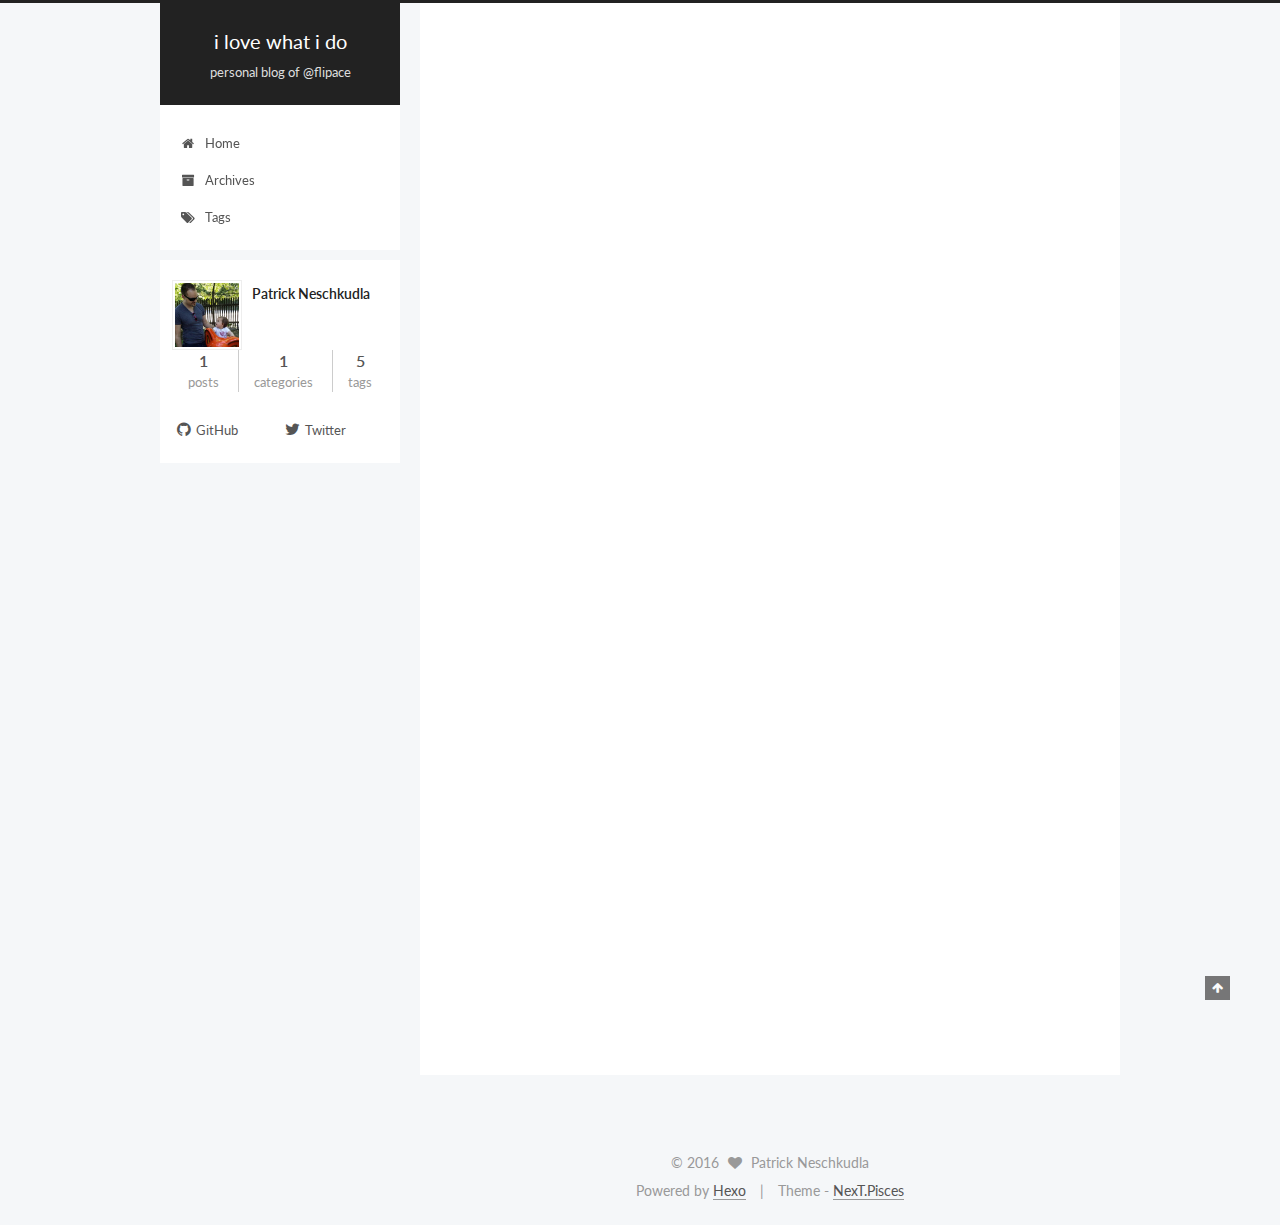
<file: index.html>
<!doctype html>



  


<html class="theme-next pisces use-motion">
<head>
  <meta charset="UTF-8"/>
<meta http-equiv="X-UA-Compatible" content="IE=edge,chrome=1" />
<meta name="viewport" content="width=device-width, initial-scale=1, maximum-scale=1"/>



<meta http-equiv="Cache-Control" content="no-transform" />
<meta http-equiv="Cache-Control" content="no-siteapp" />












  <link href="/vendors/fancybox/source/jquery.fancybox.css?v=2.1.5" rel="stylesheet" type="text/css"/>




  
  
  
  

  
    
    
  

  

  

  

  

  
    
    
    <link href="//fonts.googleapis.com/css?family=Lato:300,300italic,400,400italic,700,700italic&subset=latin,latin-ext" rel="stylesheet" type="text/css">
  




<link href="/vendors/font-awesome/css/font-awesome.min.css?v=4.4.0" rel="stylesheet" type="text/css" />

<link href="/css/main.css?v=5.0.1" rel="stylesheet" type="text/css" />


  <meta name="keywords" content="flipace, neschkudla, javascript, react vienna, redux" />








  <link rel="shortcut icon" type="image/x-icon" href="/favicon.ico?v=5.0.1" />






<meta name="description">
<meta property="og:type" content="website">
<meta property="og:title" content="i love what i do">
<meta property="og:url" content="http://neschkudla.at/index.html">
<meta property="og:site_name" content="i love what i do">
<meta property="og:description">
<meta name="twitter:card" content="summary">
<meta name="twitter:title" content="i love what i do">
<meta name="twitter:description">



<script type="text/javascript" id="hexo.configuration">
  var NexT = window.NexT || {};
  var CONFIG = {
    scheme: 'Pisces',
    sidebar: {"position":"left","display":"post"},
    fancybox: true,
    motion: true,
    duoshuo: {
      userId: 0,
      author: 'Author'
    }
  };
</script>

  <title> i love what i do </title>
</head>

<body itemscope itemtype="http://schema.org/WebPage" lang="en">

  










  
  
    
  

  <div class="container one-collumn sidebar-position-left 
   page-home 
 ">
    <div class="headband"></div>

    <header id="header" class="header" itemscope itemtype="http://schema.org/WPHeader">
      <div class="header-inner"><div class="site-meta ">
  

  <div class="custom-logo-site-title">
    <a href="/"  class="brand" rel="start">
      <span class="logo-line-before"><i></i></span>
      <span class="site-title">i love what i do</span>
      <span class="logo-line-after"><i></i></span>
    </a>
  </div>
  <p class="site-subtitle">personal blog of @flipace</p>
</div>

<div class="site-nav-toggle">
  <button>
    <span class="btn-bar"></span>
    <span class="btn-bar"></span>
    <span class="btn-bar"></span>
  </button>
</div>

<nav class="site-nav">
  

  
    <ul id="menu" class="menu">
      
        
        <li class="menu-item menu-item-home">
          <a href="/" rel="section">
            
              <i class="menu-item-icon fa fa-home fa-fw"></i> <br />
            
            Home
          </a>
        </li>
      
        
        <li class="menu-item menu-item-archives">
          <a href="/archives" rel="section">
            
              <i class="menu-item-icon fa fa-archive fa-fw"></i> <br />
            
            Archives
          </a>
        </li>
      
        
        <li class="menu-item menu-item-tags">
          <a href="/tags" rel="section">
            
              <i class="menu-item-icon fa fa-tags fa-fw"></i> <br />
            
            Tags
          </a>
        </li>
      

      
    </ul>
  

  
</nav>

 </div>
    </header>

    <main id="main" class="main">
      <div class="main-inner">
        <div class="content-wrap">
          <div id="content" class="content">
            
  <section id="posts" class="posts-expand">
    
      

  
  

  
  
  

  <article class="post post-type-normal " itemscope itemtype="http://schema.org/Article">

    
      <header class="post-header">

        
        
          <h1 class="post-title" itemprop="name headline">
            
            
              
                
                <a class="post-title-link" href="/2016/04/29/Introducing-whoport/" itemprop="url">
                  Introducing "whoport"
                </a>
              
            
          </h1>
        

        <div class="post-meta">
          <span class="post-time">
            <span class="post-meta-item-icon">
              <i class="fa fa-calendar-o"></i>
            </span>
            <span class="post-meta-item-text">Posted on</span>
            <time itemprop="dateCreated" datetime="2016-04-29T01:38:16+02:00" content="2016-04-29">
              2016-04-29
            </time>
          </span>

          
            <span class="post-category" >
              &nbsp; | &nbsp;
              <span class="post-meta-item-icon">
                <i class="fa fa-folder-o"></i>
              </span>
              <span class="post-meta-item-text">In</span>
              
                <span itemprop="about" itemscope itemtype="https://schema.org/Thing">
                  <a href="/categories/open-source/" itemprop="url" rel="index">
                    <span itemprop="name">open source</span>
                  </a>
                </span>

                
                

              
            </span>
          

          
            
              <span class="post-comments-count">
                &nbsp; | &nbsp;
                <a href="/2016/04/29/Introducing-whoport/#comments" itemprop="discussionUrl">
                  <span class="post-comments-count disqus-comment-count" data-disqus-identifier="2016/04/29/Introducing-whoport/" itemprop="commentsCount"></span>
                </a>
              </span>
            
          

          

          
          

          
        </div>
      </header>
    


    <div class="post-body" itemprop="articleBody">

      
      

      
        
          
            <p>When developing web applications you <em>start and kill various services which listen to some ports from time to time</em>.</p>
<p>Sometimes you end up with some port which is <em>used by some process and you don’t know which one and would just like to kill it</em> in order to get on with your work.</p>
<p>For this, I have built <strong>whoport</strong>.</p>
<h2 id="What-it-does"><a href="#What-it-does" class="headerlink" title="What it does"></a>What it does</h2><p><strong>whoport</strong> is a simple command line utility which can be used to determine process ID(s) which listen to a given port number.<br>And you can even kill the process(es) with the command in one go.</p>
<p>It’s tested on Windows, OSX and various Linux distributions.</p>
<h2 id="Installation"><a href="#Installation" class="headerlink" title="Installation"></a>Installation</h2><figure class="highlight bash"><table><tr><td class="gutter"><pre><span class="line">1</span><br></pre></td><td class="code"><pre><span class="line">$ npm i -g whoport</span><br></pre></td></tr></table></figure>
<h2 id="Usage"><a href="#Usage" class="headerlink" title="Usage"></a>Usage</h2><figure class="highlight bash"><table><tr><td class="gutter"><pre><span class="line">1</span><br><span class="line">2</span><br></pre></td><td class="code"><pre><span class="line">$ whoport 80 <span class="comment"># will output process ids listening on port 80 and asks if you want to kill them</span></span><br><span class="line">$ whoport 80 -k <span class="comment"># kills processes which listen on port 80</span></span><br></pre></td></tr></table></figure>
<h2 id="Contribute"><a href="#Contribute" class="headerlink" title="Contribute"></a>Contribute</h2><p>If you want to contribute or report some issues, head over to the <a href="https://github.com/flipace/whoport" target="_blank" rel="external">GitHub Repository</a>!</p>

          
        
      
    </div>
    
    <div>
      
    </div>

    <div>
      
    </div>

    <footer class="post-footer">
      

      

      
      
        <div class="post-eof"></div>
      
    </footer>
  </article>


    
  </section>

  


          </div>
          


          

        </div>
        
          
  
  <div class="sidebar-toggle">
    <div class="sidebar-toggle-line-wrap">
      <span class="sidebar-toggle-line sidebar-toggle-line-first"></span>
      <span class="sidebar-toggle-line sidebar-toggle-line-middle"></span>
      <span class="sidebar-toggle-line sidebar-toggle-line-last"></span>
    </div>
  </div>

  <aside id="sidebar" class="sidebar">
    <div class="sidebar-inner">

      

      

      <section class="site-overview sidebar-panel  sidebar-panel-active ">
        <div class="site-author motion-element" itemprop="author" itemscope itemtype="http://schema.org/Person">
          <img class="site-author-image" itemprop="image"
               src="/images/avatar.jpg"
               alt="Patrick Neschkudla" />
          <p class="site-author-name" itemprop="name">Patrick Neschkudla</p>
          <p class="site-description motion-element" itemprop="description"></p>
        </div>
        <nav class="site-state motion-element">
          <div class="site-state-item site-state-posts">
            <a href="/archives">
              <span class="site-state-item-count">1</span>
              <span class="site-state-item-name">posts</span>
            </a>
          </div>

          
            <div class="site-state-item site-state-categories">
              
                <span class="site-state-item-count">1</span>
                <span class="site-state-item-name">categories</span>
              
            </div>
          

          
            <div class="site-state-item site-state-tags">
              <a href="/tags">
                <span class="site-state-item-count">5</span>
                <span class="site-state-item-name">tags</span>
              </a>
            </div>
          

        </nav>

        

        <div class="links-of-author motion-element">
          
            
              <span class="links-of-author-item">
                <a href="https://github.com/flipace" target="_blank" title="GitHub">
                  
                    <i class="fa fa-github"></i>
                  
                  GitHub
                </a>
              </span>
            
              <span class="links-of-author-item">
                <a href="https://twitter.com/flipace" target="_blank" title="Twitter">
                  
                    <i class="fa fa-twitter"></i>
                  
                  Twitter
                </a>
              </span>
            
          
        </div>

        
        

        
        

      </section>

      

    </div>
  </aside>


        
      </div>
    </main>

    <footer id="footer" class="footer">
      <div class="footer-inner">
        <div class="copyright" >
  
  &copy; 
  <span itemprop="copyrightYear">2016</span>
  <span class="with-love">
    <i class="fa fa-heart"></i>
  </span>
  <span class="author" itemprop="copyrightHolder">Patrick Neschkudla</span>
</div>

<div class="powered-by">
  Powered by <a class="theme-link" href="http://hexo.io">Hexo</a>
</div>

<div class="theme-info">
  Theme -
  <a class="theme-link" href="https://github.com/iissnan/hexo-theme-next">
    NexT.Pisces
  </a>
</div>

        

        
      </div>
    </footer>

    <div class="back-to-top">
      <i class="fa fa-arrow-up"></i>
    </div>
  </div>

  

<script type="text/javascript">
  if (Object.prototype.toString.call(window.Promise) !== '[object Function]') {
    window.Promise = null;
  }
</script>









  



  
  <script type="text/javascript" src="/vendors/jquery/index.js?v=2.1.3"></script>

  
  <script type="text/javascript" src="/vendors/fastclick/lib/fastclick.min.js?v=1.0.6"></script>

  
  <script type="text/javascript" src="/vendors/jquery_lazyload/jquery.lazyload.js?v=1.9.7"></script>

  
  <script type="text/javascript" src="/vendors/velocity/velocity.min.js?v=1.2.1"></script>

  
  <script type="text/javascript" src="/vendors/velocity/velocity.ui.min.js?v=1.2.1"></script>

  
  <script type="text/javascript" src="/vendors/fancybox/source/jquery.fancybox.pack.js?v=2.1.5"></script>


  


  <script type="text/javascript" src="/js/src/utils.js?v=5.0.1"></script>

  <script type="text/javascript" src="/js/src/motion.js?v=5.0.1"></script>



  
  


  <script type="text/javascript" src="/js/src/affix.js?v=5.0.1"></script>

  <script type="text/javascript" src="/js/src/schemes/pisces.js?v=5.0.1"></script>



  

  


  <script type="text/javascript" src="/js/src/bootstrap.js?v=5.0.1"></script>



  



  

    <script type="text/javascript">
      var disqus_shortname = 'flipace';
      var disqus_identifier = 'index.html';
      var disqus_title = '';
      var disqus_url = '';

      function run_disqus_script(disqus_script){
        var dsq = document.createElement('script');
        dsq.type = 'text/javascript';
        dsq.async = true;
        dsq.src = '//' + disqus_shortname + '.disqus.com/' + disqus_script;
        (document.getElementsByTagName('head')[0] || document.getElementsByTagName('body')[0]).appendChild(dsq);
      }

      run_disqus_script('count.js');
      
    </script>
  



  
  
  

  

  

</body>
</html>
</file>
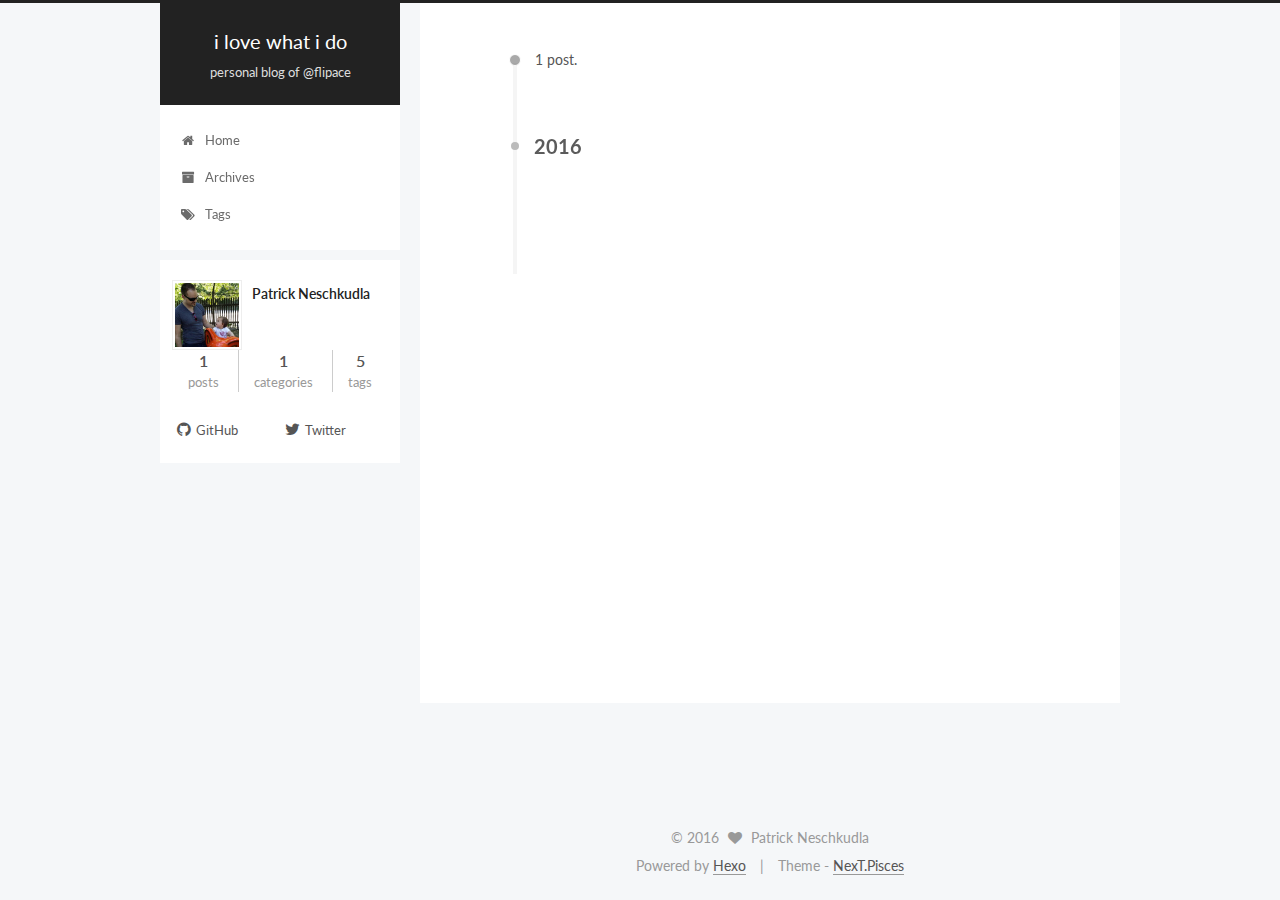
<file: archives/index.html>
<!doctype html>



  


<html class="theme-next pisces use-motion">
<head>
  <meta charset="UTF-8"/>
<meta http-equiv="X-UA-Compatible" content="IE=edge,chrome=1" />
<meta name="viewport" content="width=device-width, initial-scale=1, maximum-scale=1"/>



<meta http-equiv="Cache-Control" content="no-transform" />
<meta http-equiv="Cache-Control" content="no-siteapp" />












  <link href="/vendors/fancybox/source/jquery.fancybox.css?v=2.1.5" rel="stylesheet" type="text/css"/>




  
  
  
  

  
    
    
  

  

  

  

  

  
    
    
    <link href="//fonts.googleapis.com/css?family=Lato:300,300italic,400,400italic,700,700italic&subset=latin,latin-ext" rel="stylesheet" type="text/css">
  




<link href="/vendors/font-awesome/css/font-awesome.min.css?v=4.4.0" rel="stylesheet" type="text/css" />

<link href="/css/main.css?v=5.0.1" rel="stylesheet" type="text/css" />


  <meta name="keywords" content="flipace, neschkudla, javascript, react vienna, redux" />








  <link rel="shortcut icon" type="image/x-icon" href="/favicon.ico?v=5.0.1" />






<meta name="description">
<meta property="og:type" content="website">
<meta property="og:title" content="i love what i do">
<meta property="og:url" content="http://neschkudla.at/archives/index.html">
<meta property="og:site_name" content="i love what i do">
<meta property="og:description">
<meta name="twitter:card" content="summary">
<meta name="twitter:title" content="i love what i do">
<meta name="twitter:description">



<script type="text/javascript" id="hexo.configuration">
  var NexT = window.NexT || {};
  var CONFIG = {
    scheme: 'Pisces',
    sidebar: {"position":"left","display":"post"},
    fancybox: true,
    motion: true,
    duoshuo: {
      userId: 0,
      author: 'Author'
    }
  };
</script>

  <title> Archive | i love what i do </title>
</head>

<body itemscope itemtype="http://schema.org/WebPage" lang="en">

  










  
  
    
  

  <div class="container one-collumn sidebar-position-left  page-archive  ">
    <div class="headband"></div>

    <header id="header" class="header" itemscope itemtype="http://schema.org/WPHeader">
      <div class="header-inner"><div class="site-meta ">
  

  <div class="custom-logo-site-title">
    <a href="/"  class="brand" rel="start">
      <span class="logo-line-before"><i></i></span>
      <span class="site-title">i love what i do</span>
      <span class="logo-line-after"><i></i></span>
    </a>
  </div>
  <p class="site-subtitle">personal blog of @flipace</p>
</div>

<div class="site-nav-toggle">
  <button>
    <span class="btn-bar"></span>
    <span class="btn-bar"></span>
    <span class="btn-bar"></span>
  </button>
</div>

<nav class="site-nav">
  

  
    <ul id="menu" class="menu">
      
        
        <li class="menu-item menu-item-home">
          <a href="/" rel="section">
            
              <i class="menu-item-icon fa fa-home fa-fw"></i> <br />
            
            Home
          </a>
        </li>
      
        
        <li class="menu-item menu-item-archives">
          <a href="/archives" rel="section">
            
              <i class="menu-item-icon fa fa-archive fa-fw"></i> <br />
            
            Archives
          </a>
        </li>
      
        
        <li class="menu-item menu-item-tags">
          <a href="/tags" rel="section">
            
              <i class="menu-item-icon fa fa-tags fa-fw"></i> <br />
            
            Tags
          </a>
        </li>
      

      
    </ul>
  

  
</nav>

 </div>
    </header>

    <main id="main" class="main">
      <div class="main-inner">
        <div class="content-wrap">
          <div id="content" class="content">
            

  <section id="posts" class="posts-collapse">
    <span class="archive-move-on"></span>

    <span class="archive-page-counter">
      
      
      
        
      
      1 post.
    </span>

    

      
      
      

      
        
        <div class="collection-title">
          <h2 class="archive-year motion-element" id="archive-year-2016">2016</h2>
        </div>
      
      

      

  <article class="post post-type-normal" itemscope itemtype="http://schema.org/Article">
    <header class="post-header">

      <h1 class="post-title">
        
            <a class="post-title-link" href="/2016/04/29/Introducing-whoport/" itemprop="url">
              
                <span itemprop="name">Introducing "whoport"</span>
              
            </a>
        
      </h1>

      <div class="post-meta">
        <time class="post-time" itemprop="dateCreated"
              datetime="2016-04-29T01:38:16+02:00"
              content="2016-04-29" >
          04-29
        </time>
      </div>

    </header>
  </article>



    

  </section>

  



          </div>
          


          

        </div>
        
          
  
  <div class="sidebar-toggle">
    <div class="sidebar-toggle-line-wrap">
      <span class="sidebar-toggle-line sidebar-toggle-line-first"></span>
      <span class="sidebar-toggle-line sidebar-toggle-line-middle"></span>
      <span class="sidebar-toggle-line sidebar-toggle-line-last"></span>
    </div>
  </div>

  <aside id="sidebar" class="sidebar">
    <div class="sidebar-inner">

      

      

      <section class="site-overview sidebar-panel  sidebar-panel-active ">
        <div class="site-author motion-element" itemprop="author" itemscope itemtype="http://schema.org/Person">
          <img class="site-author-image" itemprop="image"
               src="/images/avatar.jpg"
               alt="Patrick Neschkudla" />
          <p class="site-author-name" itemprop="name">Patrick Neschkudla</p>
          <p class="site-description motion-element" itemprop="description"></p>
        </div>
        <nav class="site-state motion-element">
          <div class="site-state-item site-state-posts">
            <a href="/archives">
              <span class="site-state-item-count">1</span>
              <span class="site-state-item-name">posts</span>
            </a>
          </div>

          
            <div class="site-state-item site-state-categories">
              
                <span class="site-state-item-count">1</span>
                <span class="site-state-item-name">categories</span>
              
            </div>
          

          
            <div class="site-state-item site-state-tags">
              <a href="/tags">
                <span class="site-state-item-count">5</span>
                <span class="site-state-item-name">tags</span>
              </a>
            </div>
          

        </nav>

        

        <div class="links-of-author motion-element">
          
            
              <span class="links-of-author-item">
                <a href="https://github.com/flipace" target="_blank" title="GitHub">
                  
                    <i class="fa fa-github"></i>
                  
                  GitHub
                </a>
              </span>
            
              <span class="links-of-author-item">
                <a href="https://twitter.com/flipace" target="_blank" title="Twitter">
                  
                    <i class="fa fa-twitter"></i>
                  
                  Twitter
                </a>
              </span>
            
          
        </div>

        
        

        
        

      </section>

      

    </div>
  </aside>


        
      </div>
    </main>

    <footer id="footer" class="footer">
      <div class="footer-inner">
        <div class="copyright" >
  
  &copy; 
  <span itemprop="copyrightYear">2016</span>
  <span class="with-love">
    <i class="fa fa-heart"></i>
  </span>
  <span class="author" itemprop="copyrightHolder">Patrick Neschkudla</span>
</div>

<div class="powered-by">
  Powered by <a class="theme-link" href="http://hexo.io">Hexo</a>
</div>

<div class="theme-info">
  Theme -
  <a class="theme-link" href="https://github.com/iissnan/hexo-theme-next">
    NexT.Pisces
  </a>
</div>

        

        
      </div>
    </footer>

    <div class="back-to-top">
      <i class="fa fa-arrow-up"></i>
    </div>
  </div>

  

<script type="text/javascript">
  if (Object.prototype.toString.call(window.Promise) !== '[object Function]') {
    window.Promise = null;
  }
</script>









  



  
  <script type="text/javascript" src="/vendors/jquery/index.js?v=2.1.3"></script>

  
  <script type="text/javascript" src="/vendors/fastclick/lib/fastclick.min.js?v=1.0.6"></script>

  
  <script type="text/javascript" src="/vendors/jquery_lazyload/jquery.lazyload.js?v=1.9.7"></script>

  
  <script type="text/javascript" src="/vendors/velocity/velocity.min.js?v=1.2.1"></script>

  
  <script type="text/javascript" src="/vendors/velocity/velocity.ui.min.js?v=1.2.1"></script>

  
  <script type="text/javascript" src="/vendors/fancybox/source/jquery.fancybox.pack.js?v=2.1.5"></script>


  


  <script type="text/javascript" src="/js/src/utils.js?v=5.0.1"></script>

  <script type="text/javascript" src="/js/src/motion.js?v=5.0.1"></script>



  
  


  <script type="text/javascript" src="/js/src/affix.js?v=5.0.1"></script>

  <script type="text/javascript" src="/js/src/schemes/pisces.js?v=5.0.1"></script>



  
  
    <script type="text/javascript" id="motion.page.archive">
      $('.archive-year').velocity('transition.slideLeftIn');
    </script>
  


  


  <script type="text/javascript" src="/js/src/bootstrap.js?v=5.0.1"></script>



  



  

    <script type="text/javascript">
      var disqus_shortname = 'flipace';
      var disqus_identifier = 'archives/index.html';
      var disqus_title = '';
      var disqus_url = '';

      function run_disqus_script(disqus_script){
        var dsq = document.createElement('script');
        dsq.type = 'text/javascript';
        dsq.async = true;
        dsq.src = '//' + disqus_shortname + '.disqus.com/' + disqus_script;
        (document.getElementsByTagName('head')[0] || document.getElementsByTagName('body')[0]).appendChild(dsq);
      }

      run_disqus_script('count.js');
      
    </script>
  



  
  
  

  

  

</body>
</html>
</file>
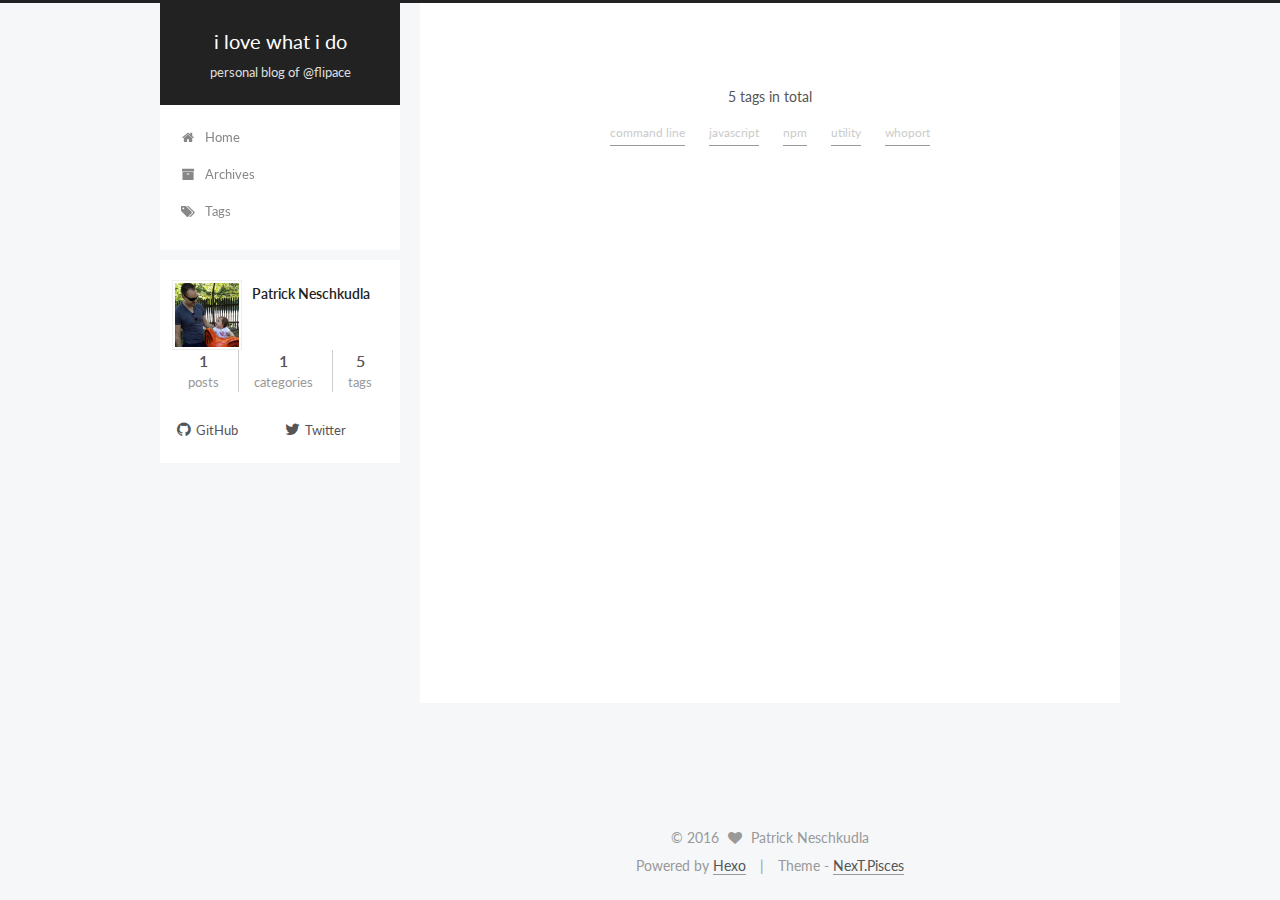
<file: tags/index.html>
<!doctype html>



  


<html class="theme-next pisces use-motion">
<head>
  <meta charset="UTF-8"/>
<meta http-equiv="X-UA-Compatible" content="IE=edge,chrome=1" />
<meta name="viewport" content="width=device-width, initial-scale=1, maximum-scale=1"/>



<meta http-equiv="Cache-Control" content="no-transform" />
<meta http-equiv="Cache-Control" content="no-siteapp" />












  <link href="/vendors/fancybox/source/jquery.fancybox.css?v=2.1.5" rel="stylesheet" type="text/css"/>




  
  
  
  

  
    
    
  

  

  

  

  

  
    
    
    <link href="//fonts.googleapis.com/css?family=Lato:300,300italic,400,400italic,700,700italic&subset=latin,latin-ext" rel="stylesheet" type="text/css">
  




<link href="/vendors/font-awesome/css/font-awesome.min.css?v=4.4.0" rel="stylesheet" type="text/css" />

<link href="/css/main.css?v=5.0.1" rel="stylesheet" type="text/css" />


  <meta name="keywords" content="flipace, neschkudla, javascript, react vienna, redux" />








  <link rel="shortcut icon" type="image/x-icon" href="/favicon.ico?v=5.0.1" />






<meta name="description">
<meta property="og:type" content="website">
<meta property="og:title" content="All tags">
<meta property="og:url" content="http://neschkudla.at/tags/index.html">
<meta property="og:site_name" content="i love what i do">
<meta property="og:description">
<meta property="og:updated_time" content="2016-04-28T22:54:26.000Z">
<meta name="twitter:card" content="summary">
<meta name="twitter:title" content="All tags">
<meta name="twitter:description">



<script type="text/javascript" id="hexo.configuration">
  var NexT = window.NexT || {};
  var CONFIG = {
    scheme: 'Pisces',
    sidebar: {"position":"left","display":"post"},
    fancybox: true,
    motion: true,
    duoshuo: {
      userId: 0,
      author: 'Author'
    }
  };
</script>

  <title>
  

  
    Tag | i love what i do
  
</title>
</head>

<body itemscope itemtype="http://schema.org/WebPage" lang="en">

  










  
  
    
  

  <div class="container one-collumn sidebar-position-left  ">
    <div class="headband"></div>

    <header id="header" class="header" itemscope itemtype="http://schema.org/WPHeader">
      <div class="header-inner"><div class="site-meta ">
  

  <div class="custom-logo-site-title">
    <a href="/"  class="brand" rel="start">
      <span class="logo-line-before"><i></i></span>
      <span class="site-title">i love what i do</span>
      <span class="logo-line-after"><i></i></span>
    </a>
  </div>
  <p class="site-subtitle">personal blog of @flipace</p>
</div>

<div class="site-nav-toggle">
  <button>
    <span class="btn-bar"></span>
    <span class="btn-bar"></span>
    <span class="btn-bar"></span>
  </button>
</div>

<nav class="site-nav">
  

  
    <ul id="menu" class="menu">
      
        
        <li class="menu-item menu-item-home">
          <a href="/" rel="section">
            
              <i class="menu-item-icon fa fa-home fa-fw"></i> <br />
            
            Home
          </a>
        </li>
      
        
        <li class="menu-item menu-item-archives">
          <a href="/archives" rel="section">
            
              <i class="menu-item-icon fa fa-archive fa-fw"></i> <br />
            
            Archives
          </a>
        </li>
      
        
        <li class="menu-item menu-item-tags">
          <a href="/tags" rel="section">
            
              <i class="menu-item-icon fa fa-tags fa-fw"></i> <br />
            
            Tags
          </a>
        </li>
      

      
    </ul>
  

  
</nav>

 </div>
    </header>

    <main id="main" class="main">
      <div class="main-inner">
        <div class="content-wrap">
          <div id="content" class="content">
            

  <div id="posts" class="posts-expand">
    
    
      <div class="tag-cloud">
        <div class="tag-cloud-title">
            5 tags in total
        </div>
        <div class="tag-cloud-tags">
          <a href="/tags/command-line/" style="font-size: 12px; color: #ccc">command line</a> <a href="/tags/javascript/" style="font-size: 12px; color: #ccc">javascript</a> <a href="/tags/npm/" style="font-size: 12px; color: #ccc">npm</a> <a href="/tags/utility/" style="font-size: 12px; color: #ccc">utility</a> <a href="/tags/whoport/" style="font-size: 12px; color: #ccc">whoport</a>
        </div>
      </div>
    
  </div>


          </div>
          


          
  <div class="comments" id="comments">
    
      <div id="disqus_thread">
        <noscript>
          Please enable JavaScript to view the
          <a href="//disqus.com/?ref_noscript">comments powered by Disqus.</a>
        </noscript>
      </div>
    
  </div>


        </div>
        
          
  
  <div class="sidebar-toggle">
    <div class="sidebar-toggle-line-wrap">
      <span class="sidebar-toggle-line sidebar-toggle-line-first"></span>
      <span class="sidebar-toggle-line sidebar-toggle-line-middle"></span>
      <span class="sidebar-toggle-line sidebar-toggle-line-last"></span>
    </div>
  </div>

  <aside id="sidebar" class="sidebar">
    <div class="sidebar-inner">

      

      

      <section class="site-overview sidebar-panel  sidebar-panel-active ">
        <div class="site-author motion-element" itemprop="author" itemscope itemtype="http://schema.org/Person">
          <img class="site-author-image" itemprop="image"
               src="/images/avatar.jpg"
               alt="Patrick Neschkudla" />
          <p class="site-author-name" itemprop="name">Patrick Neschkudla</p>
          <p class="site-description motion-element" itemprop="description"></p>
        </div>
        <nav class="site-state motion-element">
          <div class="site-state-item site-state-posts">
            <a href="/archives">
              <span class="site-state-item-count">1</span>
              <span class="site-state-item-name">posts</span>
            </a>
          </div>

          
            <div class="site-state-item site-state-categories">
              
                <span class="site-state-item-count">1</span>
                <span class="site-state-item-name">categories</span>
              
            </div>
          

          
            <div class="site-state-item site-state-tags">
              <a href="/tags">
                <span class="site-state-item-count">5</span>
                <span class="site-state-item-name">tags</span>
              </a>
            </div>
          

        </nav>

        

        <div class="links-of-author motion-element">
          
            
              <span class="links-of-author-item">
                <a href="https://github.com/flipace" target="_blank" title="GitHub">
                  
                    <i class="fa fa-github"></i>
                  
                  GitHub
                </a>
              </span>
            
              <span class="links-of-author-item">
                <a href="https://twitter.com/flipace" target="_blank" title="Twitter">
                  
                    <i class="fa fa-twitter"></i>
                  
                  Twitter
                </a>
              </span>
            
          
        </div>

        
        

        
        

      </section>

      

    </div>
  </aside>


        
      </div>
    </main>

    <footer id="footer" class="footer">
      <div class="footer-inner">
        <div class="copyright" >
  
  &copy; 
  <span itemprop="copyrightYear">2016</span>
  <span class="with-love">
    <i class="fa fa-heart"></i>
  </span>
  <span class="author" itemprop="copyrightHolder">Patrick Neschkudla</span>
</div>

<div class="powered-by">
  Powered by <a class="theme-link" href="http://hexo.io">Hexo</a>
</div>

<div class="theme-info">
  Theme -
  <a class="theme-link" href="https://github.com/iissnan/hexo-theme-next">
    NexT.Pisces
  </a>
</div>

        

        
      </div>
    </footer>

    <div class="back-to-top">
      <i class="fa fa-arrow-up"></i>
    </div>
  </div>

  

<script type="text/javascript">
  if (Object.prototype.toString.call(window.Promise) !== '[object Function]') {
    window.Promise = null;
  }
</script>









  



  
  <script type="text/javascript" src="/vendors/jquery/index.js?v=2.1.3"></script>

  
  <script type="text/javascript" src="/vendors/fastclick/lib/fastclick.min.js?v=1.0.6"></script>

  
  <script type="text/javascript" src="/vendors/jquery_lazyload/jquery.lazyload.js?v=1.9.7"></script>

  
  <script type="text/javascript" src="/vendors/velocity/velocity.min.js?v=1.2.1"></script>

  
  <script type="text/javascript" src="/vendors/velocity/velocity.ui.min.js?v=1.2.1"></script>

  
  <script type="text/javascript" src="/vendors/fancybox/source/jquery.fancybox.pack.js?v=2.1.5"></script>


  


  <script type="text/javascript" src="/js/src/utils.js?v=5.0.1"></script>

  <script type="text/javascript" src="/js/src/motion.js?v=5.0.1"></script>



  
  


  <script type="text/javascript" src="/js/src/affix.js?v=5.0.1"></script>

  <script type="text/javascript" src="/js/src/schemes/pisces.js?v=5.0.1"></script>



  

  


  <script type="text/javascript" src="/js/src/bootstrap.js?v=5.0.1"></script>



  



  

    <script type="text/javascript">
      var disqus_shortname = 'flipace';
      var disqus_identifier = 'tags/index.html';
      var disqus_title = 'All tags';
      var disqus_url = 'http://neschkudla.at/tags/index.html';

      function run_disqus_script(disqus_script){
        var dsq = document.createElement('script');
        dsq.type = 'text/javascript';
        dsq.async = true;
        dsq.src = '//' + disqus_shortname + '.disqus.com/' + disqus_script;
        (document.getElementsByTagName('head')[0] || document.getElementsByTagName('body')[0]).appendChild(dsq);
      }

      run_disqus_script('count.js');
      
        run_disqus_script('embed.js');
      
    </script>
  



  
  
  

  

  

</body>
</html>
</file>
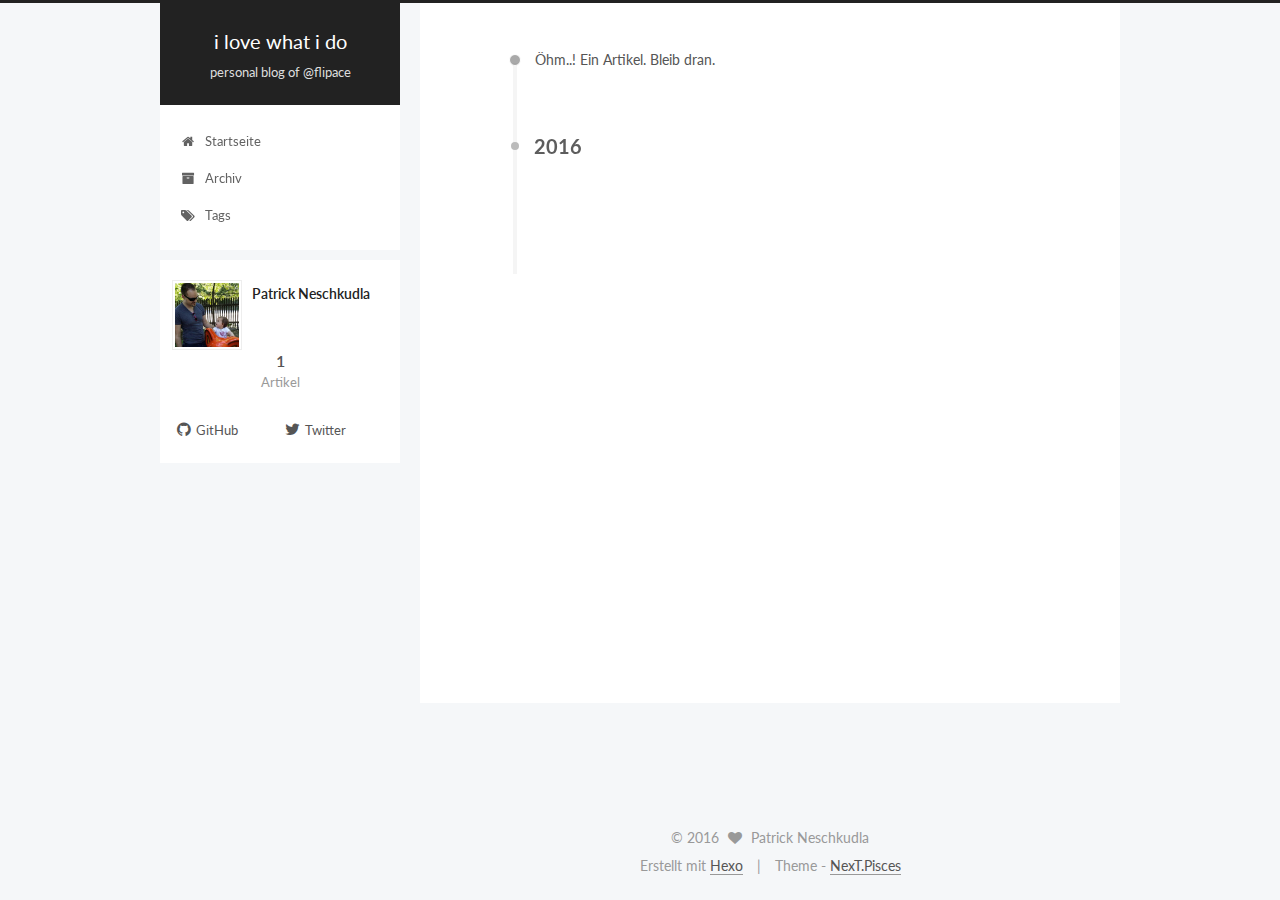
<file: archives/2016/index.html>
<!doctype html>



  


<html class="theme-next pisces use-motion">
<head>
  <meta charset="UTF-8"/>
<meta http-equiv="X-UA-Compatible" content="IE=edge,chrome=1" />
<meta name="viewport" content="width=device-width, initial-scale=1, maximum-scale=1"/>



<meta http-equiv="Cache-Control" content="no-transform" />
<meta http-equiv="Cache-Control" content="no-siteapp" />












  <link href="/vendors/fancybox/source/jquery.fancybox.css?v=2.1.5" rel="stylesheet" type="text/css"/>




  
  
  
  

  
    
    
  

  

  

  

  

  
    
    
    <link href="//fonts.googleapis.com/css?family=Lato:300,300italic,400,400italic,700,700italic&subset=latin,latin-ext" rel="stylesheet" type="text/css">
  




<link href="/vendors/font-awesome/css/font-awesome.min.css?v=4.4.0" rel="stylesheet" type="text/css" />

<link href="/css/main.css?v=5.0.1" rel="stylesheet" type="text/css" />


  <meta name="keywords" content="flipace, neschkudla, javascript, react vienna, redux" />








  <link rel="shortcut icon" type="image/x-icon" href="/favicon.ico?v=5.0.1" />






<meta name="description">
<meta property="og:type" content="website">
<meta property="og:title" content="i love what i do">
<meta property="og:url" content="http://yoursite.com/archives/2016/index.html">
<meta property="og:site_name" content="i love what i do">
<meta property="og:description">
<meta name="twitter:card" content="summary">
<meta name="twitter:title" content="i love what i do">
<meta name="twitter:description">



<script type="text/javascript" id="hexo.configuration">
  var NexT = window.NexT || {};
  var CONFIG = {
    scheme: 'Pisces',
    sidebar: {"position":"left","display":"post"},
    fancybox: true,
    motion: true,
    duoshuo: {
      userId: 0,
      author: 'Author'
    }
  };
</script>

  <title> Archiv | i love what i do </title>
</head>

<body itemscope itemtype="http://schema.org/WebPage" lang="">

  










  
  
    
  

  <div class="container one-collumn sidebar-position-left  page-archive  ">
    <div class="headband"></div>

    <header id="header" class="header" itemscope itemtype="http://schema.org/WPHeader">
      <div class="header-inner"><div class="site-meta ">
  

  <div class="custom-logo-site-title">
    <a href="/"  class="brand" rel="start">
      <span class="logo-line-before"><i></i></span>
      <span class="site-title">i love what i do</span>
      <span class="logo-line-after"><i></i></span>
    </a>
  </div>
  <p class="site-subtitle">personal blog of @flipace</p>
</div>

<div class="site-nav-toggle">
  <button>
    <span class="btn-bar"></span>
    <span class="btn-bar"></span>
    <span class="btn-bar"></span>
  </button>
</div>

<nav class="site-nav">
  

  
    <ul id="menu" class="menu">
      
        
        <li class="menu-item menu-item-home">
          <a href="/" rel="section">
            
              <i class="menu-item-icon fa fa-home fa-fw"></i> <br />
            
            Startseite
          </a>
        </li>
      
        
        <li class="menu-item menu-item-archives">
          <a href="/archives" rel="section">
            
              <i class="menu-item-icon fa fa-archive fa-fw"></i> <br />
            
            Archiv
          </a>
        </li>
      
        
        <li class="menu-item menu-item-tags">
          <a href="/tags" rel="section">
            
              <i class="menu-item-icon fa fa-tags fa-fw"></i> <br />
            
            Tags
          </a>
        </li>
      

      
    </ul>
  

  
</nav>

 </div>
    </header>

    <main id="main" class="main">
      <div class="main-inner">
        <div class="content-wrap">
          <div id="content" class="content">
            

  <section id="posts" class="posts-collapse">
    <span class="archive-move-on"></span>

    <span class="archive-page-counter">
      
      
      
        
      
      Öhm..! Ein Artikel. Bleib dran.
    </span>

    

      
      
      

      
        
        <div class="collection-title">
          <h2 class="archive-year motion-element" id="archive-year-2016">2016</h2>
        </div>
      
      

      

  <article class="post post-type-normal" itemscope itemtype="http://schema.org/Article">
    <header class="post-header">

      <h1 class="post-title">
        
            <a class="post-title-link" href="/2016/04/29/hello-world/" itemprop="url">
              
                <span itemprop="name">Hello World</span>
              
            </a>
        
      </h1>

      <div class="post-meta">
        <time class="post-time" itemprop="dateCreated"
              datetime="2016-04-29T00:38:01+02:00"
              content="2016-04-29" >
          04-29
        </time>
      </div>

    </header>
  </article>



    

  </section>

  



          </div>
          


          

        </div>
        
          
  
  <div class="sidebar-toggle">
    <div class="sidebar-toggle-line-wrap">
      <span class="sidebar-toggle-line sidebar-toggle-line-first"></span>
      <span class="sidebar-toggle-line sidebar-toggle-line-middle"></span>
      <span class="sidebar-toggle-line sidebar-toggle-line-last"></span>
    </div>
  </div>

  <aside id="sidebar" class="sidebar">
    <div class="sidebar-inner">

      

      

      <section class="site-overview sidebar-panel  sidebar-panel-active ">
        <div class="site-author motion-element" itemprop="author" itemscope itemtype="http://schema.org/Person">
          <img class="site-author-image" itemprop="image"
               src="/images/avatar.jpg"
               alt="Patrick Neschkudla" />
          <p class="site-author-name" itemprop="name">Patrick Neschkudla</p>
          <p class="site-description motion-element" itemprop="description"></p>
        </div>
        <nav class="site-state motion-element">
          <div class="site-state-item site-state-posts">
            <a href="/archives">
              <span class="site-state-item-count">1</span>
              <span class="site-state-item-name">Artikel</span>
            </a>
          </div>

          

          

        </nav>

        

        <div class="links-of-author motion-element">
          
            
              <span class="links-of-author-item">
                <a href="https://github.com/flipace" target="_blank" title="GitHub">
                  
                    <i class="fa fa-github"></i>
                  
                  GitHub
                </a>
              </span>
            
              <span class="links-of-author-item">
                <a href="https://twitter.com/flipace" target="_blank" title="Twitter">
                  
                    <i class="fa fa-twitter"></i>
                  
                  Twitter
                </a>
              </span>
            
          
        </div>

        
        

        
        

      </section>

      

    </div>
  </aside>


        
      </div>
    </main>

    <footer id="footer" class="footer">
      <div class="footer-inner">
        <div class="copyright" >
  
  &copy; 
  <span itemprop="copyrightYear">2016</span>
  <span class="with-love">
    <i class="fa fa-heart"></i>
  </span>
  <span class="author" itemprop="copyrightHolder">Patrick Neschkudla</span>
</div>

<div class="powered-by">
  Erstellt mit  <a class="theme-link" href="http://hexo.io">Hexo</a>
</div>

<div class="theme-info">
  Theme -
  <a class="theme-link" href="https://github.com/iissnan/hexo-theme-next">
    NexT.Pisces
  </a>
</div>

        

        
      </div>
    </footer>

    <div class="back-to-top">
      <i class="fa fa-arrow-up"></i>
    </div>
  </div>

  

<script type="text/javascript">
  if (Object.prototype.toString.call(window.Promise) !== '[object Function]') {
    window.Promise = null;
  }
</script>









  



  
  <script type="text/javascript" src="/vendors/jquery/index.js?v=2.1.3"></script>

  
  <script type="text/javascript" src="/vendors/fastclick/lib/fastclick.min.js?v=1.0.6"></script>

  
  <script type="text/javascript" src="/vendors/jquery_lazyload/jquery.lazyload.js?v=1.9.7"></script>

  
  <script type="text/javascript" src="/vendors/velocity/velocity.min.js?v=1.2.1"></script>

  
  <script type="text/javascript" src="/vendors/velocity/velocity.ui.min.js?v=1.2.1"></script>

  
  <script type="text/javascript" src="/vendors/fancybox/source/jquery.fancybox.pack.js?v=2.1.5"></script>


  


  <script type="text/javascript" src="/js/src/utils.js?v=5.0.1"></script>

  <script type="text/javascript" src="/js/src/motion.js?v=5.0.1"></script>



  
  


  <script type="text/javascript" src="/js/src/affix.js?v=5.0.1"></script>

  <script type="text/javascript" src="/js/src/schemes/pisces.js?v=5.0.1"></script>



  
  
    <script type="text/javascript" id="motion.page.archive">
      $('.archive-year').velocity('transition.slideLeftIn');
    </script>
  


  


  <script type="text/javascript" src="/js/src/bootstrap.js?v=5.0.1"></script>



  



  

    <script type="text/javascript">
      var disqus_shortname = 'flipace';
      var disqus_identifier = 'archives/2016/index.html';
      var disqus_title = '';
      var disqus_url = '';

      function run_disqus_script(disqus_script){
        var dsq = document.createElement('script');
        dsq.type = 'text/javascript';
        dsq.async = true;
        dsq.src = '//' + disqus_shortname + '.disqus.com/' + disqus_script;
        (document.getElementsByTagName('head')[0] || document.getElementsByTagName('body')[0]).appendChild(dsq);
      }

      run_disqus_script('count.js');
      
    </script>
  



  
  
  

  

  

</body>
</html>
</file>
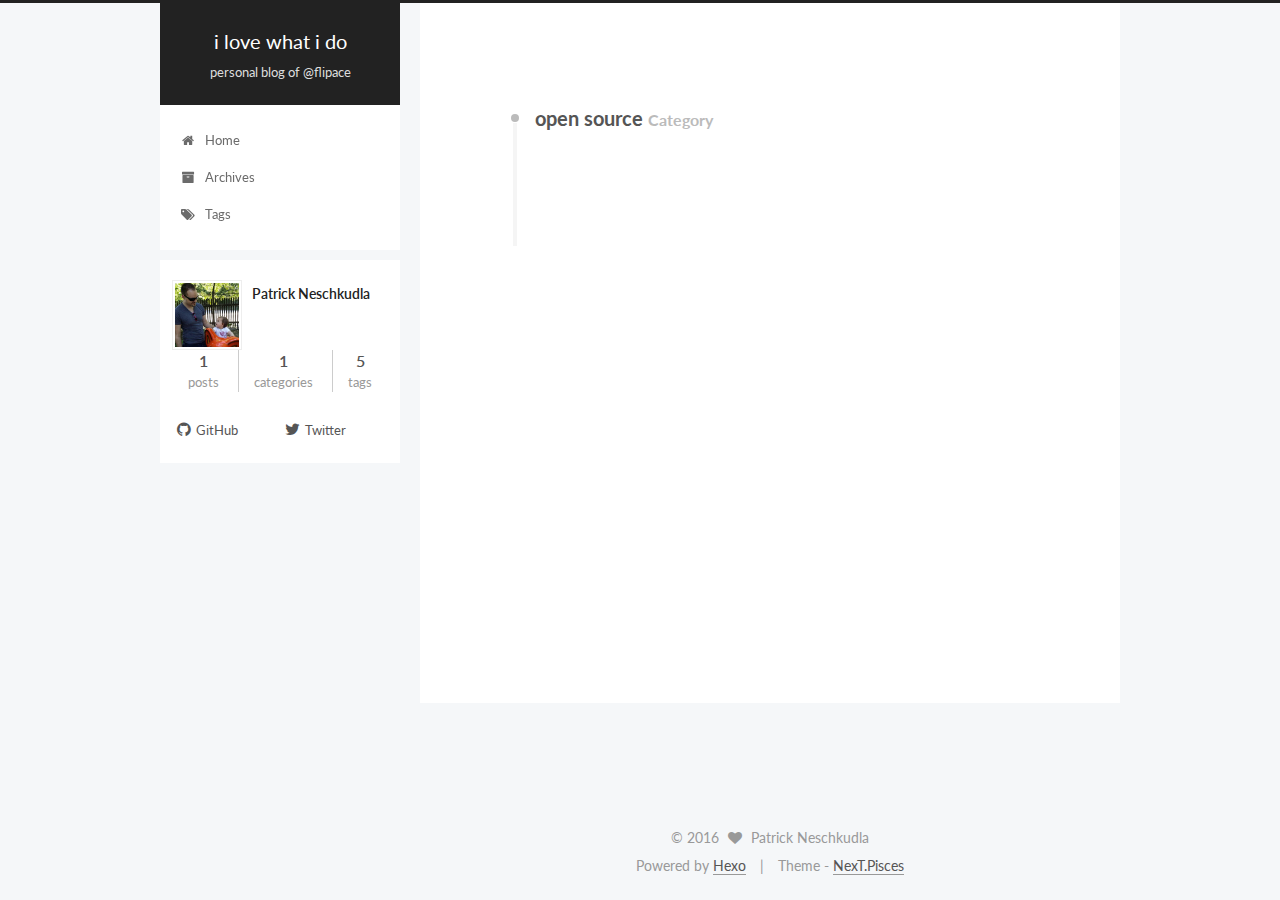
<file: categories/open-source/index.html>
<!doctype html>



  


<html class="theme-next pisces use-motion">
<head>
  <meta charset="UTF-8"/>
<meta http-equiv="X-UA-Compatible" content="IE=edge,chrome=1" />
<meta name="viewport" content="width=device-width, initial-scale=1, maximum-scale=1"/>



<meta http-equiv="Cache-Control" content="no-transform" />
<meta http-equiv="Cache-Control" content="no-siteapp" />












  <link href="/vendors/fancybox/source/jquery.fancybox.css?v=2.1.5" rel="stylesheet" type="text/css"/>




  
  
  
  

  
    
    
  

  

  

  

  

  
    
    
    <link href="//fonts.googleapis.com/css?family=Lato:300,300italic,400,400italic,700,700italic&subset=latin,latin-ext" rel="stylesheet" type="text/css">
  




<link href="/vendors/font-awesome/css/font-awesome.min.css?v=4.4.0" rel="stylesheet" type="text/css" />

<link href="/css/main.css?v=5.0.1" rel="stylesheet" type="text/css" />


  <meta name="keywords" content="flipace, neschkudla, javascript, react vienna, redux" />








  <link rel="shortcut icon" type="image/x-icon" href="/favicon.ico?v=5.0.1" />






<meta name="description">
<meta property="og:type" content="website">
<meta property="og:title" content="i love what i do">
<meta property="og:url" content="http://neschkudla.at/categories/open-source/index.html">
<meta property="og:site_name" content="i love what i do">
<meta property="og:description">
<meta name="twitter:card" content="summary">
<meta name="twitter:title" content="i love what i do">
<meta name="twitter:description">



<script type="text/javascript" id="hexo.configuration">
  var NexT = window.NexT || {};
  var CONFIG = {
    scheme: 'Pisces',
    sidebar: {"position":"left","display":"post"},
    fancybox: true,
    motion: true,
    duoshuo: {
      userId: 0,
      author: 'Author'
    }
  };
</script>

  <title> Category: open source | i love what i do </title>
</head>

<body itemscope itemtype="http://schema.org/WebPage" lang="en">

  










  
  
    
  

  <div class="container one-collumn sidebar-position-left  ">
    <div class="headband"></div>

    <header id="header" class="header" itemscope itemtype="http://schema.org/WPHeader">
      <div class="header-inner"><div class="site-meta ">
  

  <div class="custom-logo-site-title">
    <a href="/"  class="brand" rel="start">
      <span class="logo-line-before"><i></i></span>
      <span class="site-title">i love what i do</span>
      <span class="logo-line-after"><i></i></span>
    </a>
  </div>
  <p class="site-subtitle">personal blog of @flipace</p>
</div>

<div class="site-nav-toggle">
  <button>
    <span class="btn-bar"></span>
    <span class="btn-bar"></span>
    <span class="btn-bar"></span>
  </button>
</div>

<nav class="site-nav">
  

  
    <ul id="menu" class="menu">
      
        
        <li class="menu-item menu-item-home">
          <a href="/" rel="section">
            
              <i class="menu-item-icon fa fa-home fa-fw"></i> <br />
            
            Home
          </a>
        </li>
      
        
        <li class="menu-item menu-item-archives">
          <a href="/archives" rel="section">
            
              <i class="menu-item-icon fa fa-archive fa-fw"></i> <br />
            
            Archives
          </a>
        </li>
      
        
        <li class="menu-item menu-item-tags">
          <a href="/tags" rel="section">
            
              <i class="menu-item-icon fa fa-tags fa-fw"></i> <br />
            
            Tags
          </a>
        </li>
      

      
    </ul>
  

  
</nav>

 </div>
    </header>

    <main id="main" class="main">
      <div class="main-inner">
        <div class="content-wrap">
          <div id="content" class="content">
            

  <section id="posts" class="posts-collapse">
    <div class="collection-title">
      <h2 >
        open source
        <small>Category</small>
      </h2>
    </div>

    
      

  <article class="post post-type-normal" itemscope itemtype="http://schema.org/Article">
    <header class="post-header">

      <h1 class="post-title">
        
            <a class="post-title-link" href="/2016/04/29/Introducing-whoport/" itemprop="url">
              
                <span itemprop="name">Introducing "whoport"</span>
              
            </a>
        
      </h1>

      <div class="post-meta">
        <time class="post-time" itemprop="dateCreated"
              datetime="2016-04-29T01:38:16+02:00"
              content="2016-04-29" >
          04-29
        </time>
      </div>

    </header>
  </article>


    
  </section>

  



          </div>
          


          

        </div>
        
          
  
  <div class="sidebar-toggle">
    <div class="sidebar-toggle-line-wrap">
      <span class="sidebar-toggle-line sidebar-toggle-line-first"></span>
      <span class="sidebar-toggle-line sidebar-toggle-line-middle"></span>
      <span class="sidebar-toggle-line sidebar-toggle-line-last"></span>
    </div>
  </div>

  <aside id="sidebar" class="sidebar">
    <div class="sidebar-inner">

      

      

      <section class="site-overview sidebar-panel  sidebar-panel-active ">
        <div class="site-author motion-element" itemprop="author" itemscope itemtype="http://schema.org/Person">
          <img class="site-author-image" itemprop="image"
               src="/images/avatar.jpg"
               alt="Patrick Neschkudla" />
          <p class="site-author-name" itemprop="name">Patrick Neschkudla</p>
          <p class="site-description motion-element" itemprop="description"></p>
        </div>
        <nav class="site-state motion-element">
          <div class="site-state-item site-state-posts">
            <a href="/archives">
              <span class="site-state-item-count">1</span>
              <span class="site-state-item-name">posts</span>
            </a>
          </div>

          
            <div class="site-state-item site-state-categories">
              
                <span class="site-state-item-count">1</span>
                <span class="site-state-item-name">categories</span>
              
            </div>
          

          
            <div class="site-state-item site-state-tags">
              <a href="/tags">
                <span class="site-state-item-count">5</span>
                <span class="site-state-item-name">tags</span>
              </a>
            </div>
          

        </nav>

        

        <div class="links-of-author motion-element">
          
            
              <span class="links-of-author-item">
                <a href="https://github.com/flipace" target="_blank" title="GitHub">
                  
                    <i class="fa fa-github"></i>
                  
                  GitHub
                </a>
              </span>
            
              <span class="links-of-author-item">
                <a href="https://twitter.com/flipace" target="_blank" title="Twitter">
                  
                    <i class="fa fa-twitter"></i>
                  
                  Twitter
                </a>
              </span>
            
          
        </div>

        
        

        
        

      </section>

      

    </div>
  </aside>


        
      </div>
    </main>

    <footer id="footer" class="footer">
      <div class="footer-inner">
        <div class="copyright" >
  
  &copy; 
  <span itemprop="copyrightYear">2016</span>
  <span class="with-love">
    <i class="fa fa-heart"></i>
  </span>
  <span class="author" itemprop="copyrightHolder">Patrick Neschkudla</span>
</div>

<div class="powered-by">
  Powered by <a class="theme-link" href="http://hexo.io">Hexo</a>
</div>

<div class="theme-info">
  Theme -
  <a class="theme-link" href="https://github.com/iissnan/hexo-theme-next">
    NexT.Pisces
  </a>
</div>

        

        
      </div>
    </footer>

    <div class="back-to-top">
      <i class="fa fa-arrow-up"></i>
    </div>
  </div>

  

<script type="text/javascript">
  if (Object.prototype.toString.call(window.Promise) !== '[object Function]') {
    window.Promise = null;
  }
</script>









  



  
  <script type="text/javascript" src="/vendors/jquery/index.js?v=2.1.3"></script>

  
  <script type="text/javascript" src="/vendors/fastclick/lib/fastclick.min.js?v=1.0.6"></script>

  
  <script type="text/javascript" src="/vendors/jquery_lazyload/jquery.lazyload.js?v=1.9.7"></script>

  
  <script type="text/javascript" src="/vendors/velocity/velocity.min.js?v=1.2.1"></script>

  
  <script type="text/javascript" src="/vendors/velocity/velocity.ui.min.js?v=1.2.1"></script>

  
  <script type="text/javascript" src="/vendors/fancybox/source/jquery.fancybox.pack.js?v=2.1.5"></script>


  


  <script type="text/javascript" src="/js/src/utils.js?v=5.0.1"></script>

  <script type="text/javascript" src="/js/src/motion.js?v=5.0.1"></script>



  
  


  <script type="text/javascript" src="/js/src/affix.js?v=5.0.1"></script>

  <script type="text/javascript" src="/js/src/schemes/pisces.js?v=5.0.1"></script>



  

  


  <script type="text/javascript" src="/js/src/bootstrap.js?v=5.0.1"></script>



  



  

    <script type="text/javascript">
      var disqus_shortname = 'flipace';
      var disqus_identifier = 'categories/open-source/index.html';
      var disqus_title = '';
      var disqus_url = '';

      function run_disqus_script(disqus_script){
        var dsq = document.createElement('script');
        dsq.type = 'text/javascript';
        dsq.async = true;
        dsq.src = '//' + disqus_shortname + '.disqus.com/' + disqus_script;
        (document.getElementsByTagName('head')[0] || document.getElementsByTagName('body')[0]).appendChild(dsq);
      }

      run_disqus_script('count.js');
      
    </script>
  



  
  
  

  

  

</body>
</html>
</file>
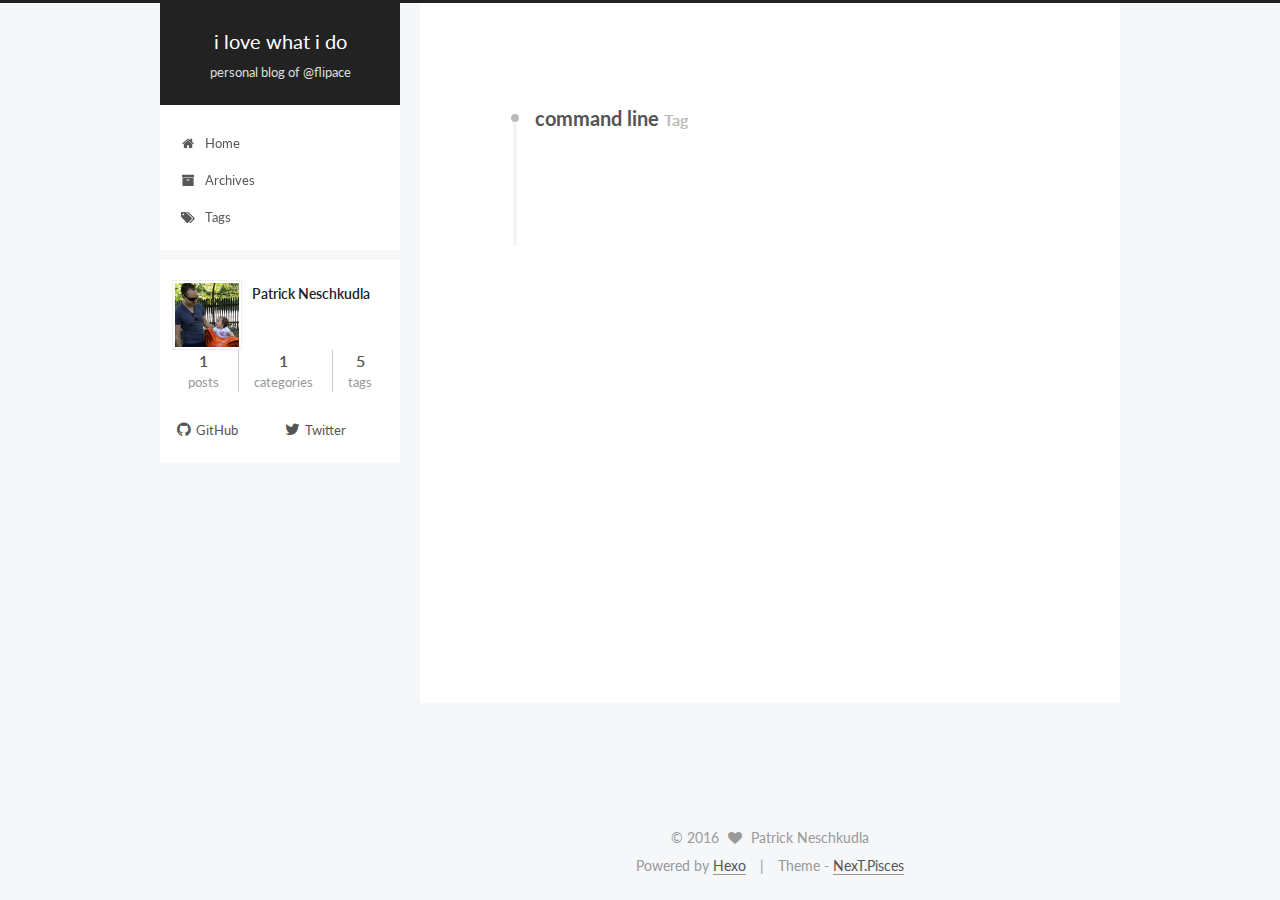
<file: tags/command-line/index.html>
<!doctype html>



  


<html class="theme-next pisces use-motion">
<head>
  <meta charset="UTF-8"/>
<meta http-equiv="X-UA-Compatible" content="IE=edge,chrome=1" />
<meta name="viewport" content="width=device-width, initial-scale=1, maximum-scale=1"/>



<meta http-equiv="Cache-Control" content="no-transform" />
<meta http-equiv="Cache-Control" content="no-siteapp" />












  <link href="/vendors/fancybox/source/jquery.fancybox.css?v=2.1.5" rel="stylesheet" type="text/css"/>




  
  
  
  

  
    
    
  

  

  

  

  

  
    
    
    <link href="//fonts.googleapis.com/css?family=Lato:300,300italic,400,400italic,700,700italic&subset=latin,latin-ext" rel="stylesheet" type="text/css">
  




<link href="/vendors/font-awesome/css/font-awesome.min.css?v=4.4.0" rel="stylesheet" type="text/css" />

<link href="/css/main.css?v=5.0.1" rel="stylesheet" type="text/css" />


  <meta name="keywords" content="flipace, neschkudla, javascript, react vienna, redux" />








  <link rel="shortcut icon" type="image/x-icon" href="/favicon.ico?v=5.0.1" />






<meta name="description">
<meta property="og:type" content="website">
<meta property="og:title" content="i love what i do">
<meta property="og:url" content="http://neschkudla.at/tags/command-line/index.html">
<meta property="og:site_name" content="i love what i do">
<meta property="og:description">
<meta name="twitter:card" content="summary">
<meta name="twitter:title" content="i love what i do">
<meta name="twitter:description">



<script type="text/javascript" id="hexo.configuration">
  var NexT = window.NexT || {};
  var CONFIG = {
    scheme: 'Pisces',
    sidebar: {"position":"left","display":"post"},
    fancybox: true,
    motion: true,
    duoshuo: {
      userId: 0,
      author: 'Author'
    }
  };
</script>

  <title> Tag: command line | i love what i do </title>
</head>

<body itemscope itemtype="http://schema.org/WebPage" lang="en">

  










  
  
    
  

  <div class="container one-collumn sidebar-position-left  ">
    <div class="headband"></div>

    <header id="header" class="header" itemscope itemtype="http://schema.org/WPHeader">
      <div class="header-inner"><div class="site-meta ">
  

  <div class="custom-logo-site-title">
    <a href="/"  class="brand" rel="start">
      <span class="logo-line-before"><i></i></span>
      <span class="site-title">i love what i do</span>
      <span class="logo-line-after"><i></i></span>
    </a>
  </div>
  <p class="site-subtitle">personal blog of @flipace</p>
</div>

<div class="site-nav-toggle">
  <button>
    <span class="btn-bar"></span>
    <span class="btn-bar"></span>
    <span class="btn-bar"></span>
  </button>
</div>

<nav class="site-nav">
  

  
    <ul id="menu" class="menu">
      
        
        <li class="menu-item menu-item-home">
          <a href="/" rel="section">
            
              <i class="menu-item-icon fa fa-home fa-fw"></i> <br />
            
            Home
          </a>
        </li>
      
        
        <li class="menu-item menu-item-archives">
          <a href="/archives" rel="section">
            
              <i class="menu-item-icon fa fa-archive fa-fw"></i> <br />
            
            Archives
          </a>
        </li>
      
        
        <li class="menu-item menu-item-tags">
          <a href="/tags" rel="section">
            
              <i class="menu-item-icon fa fa-tags fa-fw"></i> <br />
            
            Tags
          </a>
        </li>
      

      
    </ul>
  

  
</nav>

 </div>
    </header>

    <main id="main" class="main">
      <div class="main-inner">
        <div class="content-wrap">
          <div id="content" class="content">
            

  <div id="posts" class="posts-collapse">
    <div class="collection-title">
      <h2 >
        command line
        <small>Tag</small>
      </h2>
    </div>

    
      

  <article class="post post-type-normal" itemscope itemtype="http://schema.org/Article">
    <header class="post-header">

      <h1 class="post-title">
        
            <a class="post-title-link" href="/2016/04/29/Introducing-whoport/" itemprop="url">
              
                <span itemprop="name">Introducing "whoport"</span>
              
            </a>
        
      </h1>

      <div class="post-meta">
        <time class="post-time" itemprop="dateCreated"
              datetime="2016-04-29T01:38:16+02:00"
              content="2016-04-29" >
          04-29
        </time>
      </div>

    </header>
  </article>


    
  </div>

  


          </div>
          


          

        </div>
        
          
  
  <div class="sidebar-toggle">
    <div class="sidebar-toggle-line-wrap">
      <span class="sidebar-toggle-line sidebar-toggle-line-first"></span>
      <span class="sidebar-toggle-line sidebar-toggle-line-middle"></span>
      <span class="sidebar-toggle-line sidebar-toggle-line-last"></span>
    </div>
  </div>

  <aside id="sidebar" class="sidebar">
    <div class="sidebar-inner">

      

      

      <section class="site-overview sidebar-panel  sidebar-panel-active ">
        <div class="site-author motion-element" itemprop="author" itemscope itemtype="http://schema.org/Person">
          <img class="site-author-image" itemprop="image"
               src="/images/avatar.jpg"
               alt="Patrick Neschkudla" />
          <p class="site-author-name" itemprop="name">Patrick Neschkudla</p>
          <p class="site-description motion-element" itemprop="description"></p>
        </div>
        <nav class="site-state motion-element">
          <div class="site-state-item site-state-posts">
            <a href="/archives">
              <span class="site-state-item-count">1</span>
              <span class="site-state-item-name">posts</span>
            </a>
          </div>

          
            <div class="site-state-item site-state-categories">
              
                <span class="site-state-item-count">1</span>
                <span class="site-state-item-name">categories</span>
              
            </div>
          

          
            <div class="site-state-item site-state-tags">
              <a href="/tags">
                <span class="site-state-item-count">5</span>
                <span class="site-state-item-name">tags</span>
              </a>
            </div>
          

        </nav>

        

        <div class="links-of-author motion-element">
          
            
              <span class="links-of-author-item">
                <a href="https://github.com/flipace" target="_blank" title="GitHub">
                  
                    <i class="fa fa-github"></i>
                  
                  GitHub
                </a>
              </span>
            
              <span class="links-of-author-item">
                <a href="https://twitter.com/flipace" target="_blank" title="Twitter">
                  
                    <i class="fa fa-twitter"></i>
                  
                  Twitter
                </a>
              </span>
            
          
        </div>

        
        

        
        

      </section>

      

    </div>
  </aside>


        
      </div>
    </main>

    <footer id="footer" class="footer">
      <div class="footer-inner">
        <div class="copyright" >
  
  &copy; 
  <span itemprop="copyrightYear">2016</span>
  <span class="with-love">
    <i class="fa fa-heart"></i>
  </span>
  <span class="author" itemprop="copyrightHolder">Patrick Neschkudla</span>
</div>

<div class="powered-by">
  Powered by <a class="theme-link" href="http://hexo.io">Hexo</a>
</div>

<div class="theme-info">
  Theme -
  <a class="theme-link" href="https://github.com/iissnan/hexo-theme-next">
    NexT.Pisces
  </a>
</div>

        

        
      </div>
    </footer>

    <div class="back-to-top">
      <i class="fa fa-arrow-up"></i>
    </div>
  </div>

  

<script type="text/javascript">
  if (Object.prototype.toString.call(window.Promise) !== '[object Function]') {
    window.Promise = null;
  }
</script>









  



  
  <script type="text/javascript" src="/vendors/jquery/index.js?v=2.1.3"></script>

  
  <script type="text/javascript" src="/vendors/fastclick/lib/fastclick.min.js?v=1.0.6"></script>

  
  <script type="text/javascript" src="/vendors/jquery_lazyload/jquery.lazyload.js?v=1.9.7"></script>

  
  <script type="text/javascript" src="/vendors/velocity/velocity.min.js?v=1.2.1"></script>

  
  <script type="text/javascript" src="/vendors/velocity/velocity.ui.min.js?v=1.2.1"></script>

  
  <script type="text/javascript" src="/vendors/fancybox/source/jquery.fancybox.pack.js?v=2.1.5"></script>


  


  <script type="text/javascript" src="/js/src/utils.js?v=5.0.1"></script>

  <script type="text/javascript" src="/js/src/motion.js?v=5.0.1"></script>



  
  


  <script type="text/javascript" src="/js/src/affix.js?v=5.0.1"></script>

  <script type="text/javascript" src="/js/src/schemes/pisces.js?v=5.0.1"></script>



  

  


  <script type="text/javascript" src="/js/src/bootstrap.js?v=5.0.1"></script>



  



  

    <script type="text/javascript">
      var disqus_shortname = 'flipace';
      var disqus_identifier = 'tags/command-line/index.html';
      var disqus_title = '';
      var disqus_url = '';

      function run_disqus_script(disqus_script){
        var dsq = document.createElement('script');
        dsq.type = 'text/javascript';
        dsq.async = true;
        dsq.src = '//' + disqus_shortname + '.disqus.com/' + disqus_script;
        (document.getElementsByTagName('head')[0] || document.getElementsByTagName('body')[0]).appendChild(dsq);
      }

      run_disqus_script('count.js');
      
    </script>
  



  
  
  

  

  

</body>
</html>
</file>
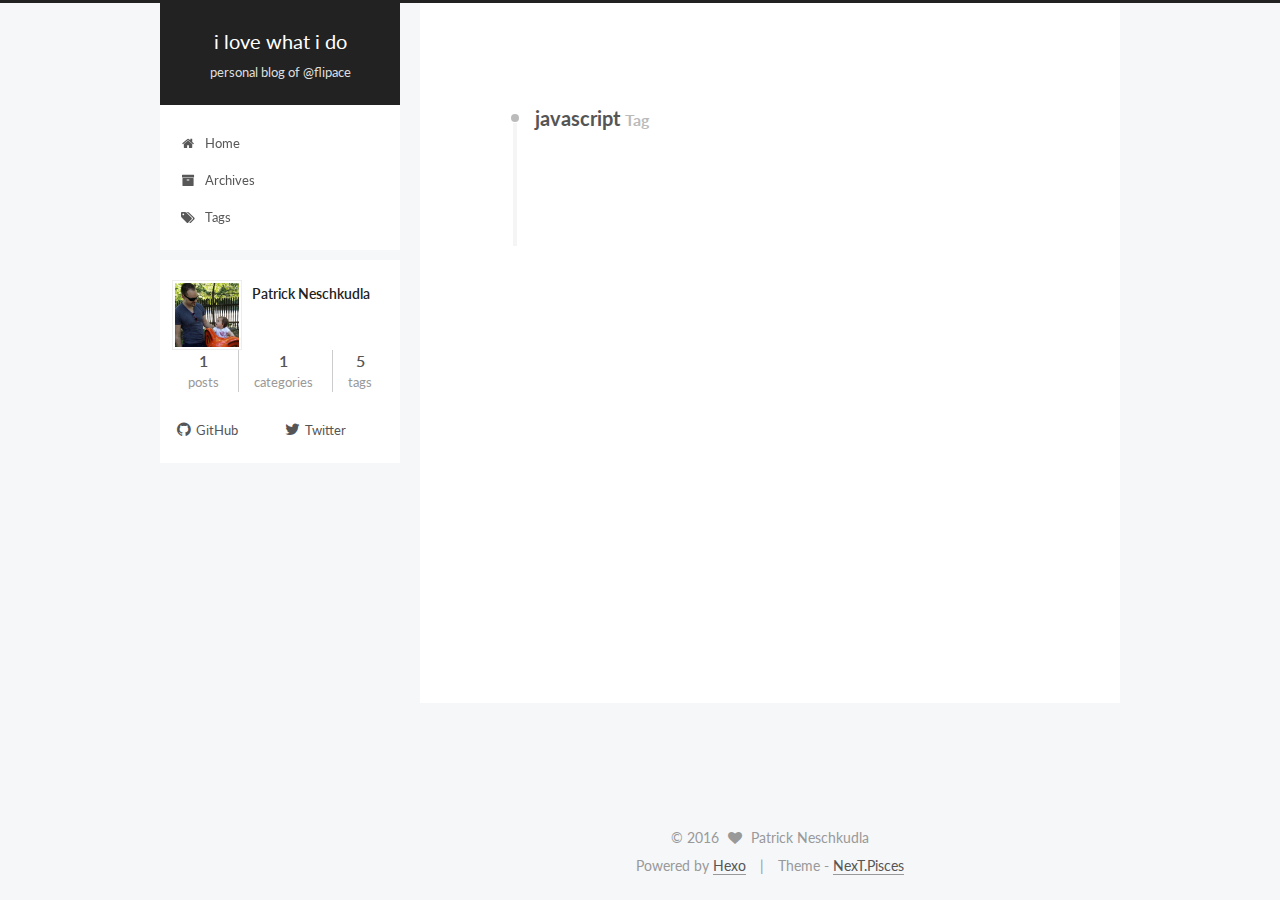
<file: tags/javascript/index.html>
<!doctype html>



  


<html class="theme-next pisces use-motion">
<head>
  <meta charset="UTF-8"/>
<meta http-equiv="X-UA-Compatible" content="IE=edge,chrome=1" />
<meta name="viewport" content="width=device-width, initial-scale=1, maximum-scale=1"/>



<meta http-equiv="Cache-Control" content="no-transform" />
<meta http-equiv="Cache-Control" content="no-siteapp" />












  <link href="/vendors/fancybox/source/jquery.fancybox.css?v=2.1.5" rel="stylesheet" type="text/css"/>




  
  
  
  

  
    
    
  

  

  

  

  

  
    
    
    <link href="//fonts.googleapis.com/css?family=Lato:300,300italic,400,400italic,700,700italic&subset=latin,latin-ext" rel="stylesheet" type="text/css">
  




<link href="/vendors/font-awesome/css/font-awesome.min.css?v=4.4.0" rel="stylesheet" type="text/css" />

<link href="/css/main.css?v=5.0.1" rel="stylesheet" type="text/css" />


  <meta name="keywords" content="flipace, neschkudla, javascript, react vienna, redux" />








  <link rel="shortcut icon" type="image/x-icon" href="/favicon.ico?v=5.0.1" />






<meta name="description">
<meta property="og:type" content="website">
<meta property="og:title" content="i love what i do">
<meta property="og:url" content="http://neschkudla.at/tags/javascript/index.html">
<meta property="og:site_name" content="i love what i do">
<meta property="og:description">
<meta name="twitter:card" content="summary">
<meta name="twitter:title" content="i love what i do">
<meta name="twitter:description">



<script type="text/javascript" id="hexo.configuration">
  var NexT = window.NexT || {};
  var CONFIG = {
    scheme: 'Pisces',
    sidebar: {"position":"left","display":"post"},
    fancybox: true,
    motion: true,
    duoshuo: {
      userId: 0,
      author: 'Author'
    }
  };
</script>

  <title> Tag: javascript | i love what i do </title>
</head>

<body itemscope itemtype="http://schema.org/WebPage" lang="en">

  










  
  
    
  

  <div class="container one-collumn sidebar-position-left  ">
    <div class="headband"></div>

    <header id="header" class="header" itemscope itemtype="http://schema.org/WPHeader">
      <div class="header-inner"><div class="site-meta ">
  

  <div class="custom-logo-site-title">
    <a href="/"  class="brand" rel="start">
      <span class="logo-line-before"><i></i></span>
      <span class="site-title">i love what i do</span>
      <span class="logo-line-after"><i></i></span>
    </a>
  </div>
  <p class="site-subtitle">personal blog of @flipace</p>
</div>

<div class="site-nav-toggle">
  <button>
    <span class="btn-bar"></span>
    <span class="btn-bar"></span>
    <span class="btn-bar"></span>
  </button>
</div>

<nav class="site-nav">
  

  
    <ul id="menu" class="menu">
      
        
        <li class="menu-item menu-item-home">
          <a href="/" rel="section">
            
              <i class="menu-item-icon fa fa-home fa-fw"></i> <br />
            
            Home
          </a>
        </li>
      
        
        <li class="menu-item menu-item-archives">
          <a href="/archives" rel="section">
            
              <i class="menu-item-icon fa fa-archive fa-fw"></i> <br />
            
            Archives
          </a>
        </li>
      
        
        <li class="menu-item menu-item-tags">
          <a href="/tags" rel="section">
            
              <i class="menu-item-icon fa fa-tags fa-fw"></i> <br />
            
            Tags
          </a>
        </li>
      

      
    </ul>
  

  
</nav>

 </div>
    </header>

    <main id="main" class="main">
      <div class="main-inner">
        <div class="content-wrap">
          <div id="content" class="content">
            

  <div id="posts" class="posts-collapse">
    <div class="collection-title">
      <h2 >
        javascript
        <small>Tag</small>
      </h2>
    </div>

    
      

  <article class="post post-type-normal" itemscope itemtype="http://schema.org/Article">
    <header class="post-header">

      <h1 class="post-title">
        
            <a class="post-title-link" href="/2016/04/29/Introducing-whoport/" itemprop="url">
              
                <span itemprop="name">Introducing "whoport"</span>
              
            </a>
        
      </h1>

      <div class="post-meta">
        <time class="post-time" itemprop="dateCreated"
              datetime="2016-04-29T01:38:16+02:00"
              content="2016-04-29" >
          04-29
        </time>
      </div>

    </header>
  </article>


    
  </div>

  


          </div>
          


          

        </div>
        
          
  
  <div class="sidebar-toggle">
    <div class="sidebar-toggle-line-wrap">
      <span class="sidebar-toggle-line sidebar-toggle-line-first"></span>
      <span class="sidebar-toggle-line sidebar-toggle-line-middle"></span>
      <span class="sidebar-toggle-line sidebar-toggle-line-last"></span>
    </div>
  </div>

  <aside id="sidebar" class="sidebar">
    <div class="sidebar-inner">

      

      

      <section class="site-overview sidebar-panel  sidebar-panel-active ">
        <div class="site-author motion-element" itemprop="author" itemscope itemtype="http://schema.org/Person">
          <img class="site-author-image" itemprop="image"
               src="/images/avatar.jpg"
               alt="Patrick Neschkudla" />
          <p class="site-author-name" itemprop="name">Patrick Neschkudla</p>
          <p class="site-description motion-element" itemprop="description"></p>
        </div>
        <nav class="site-state motion-element">
          <div class="site-state-item site-state-posts">
            <a href="/archives">
              <span class="site-state-item-count">1</span>
              <span class="site-state-item-name">posts</span>
            </a>
          </div>

          
            <div class="site-state-item site-state-categories">
              
                <span class="site-state-item-count">1</span>
                <span class="site-state-item-name">categories</span>
              
            </div>
          

          
            <div class="site-state-item site-state-tags">
              <a href="/tags">
                <span class="site-state-item-count">5</span>
                <span class="site-state-item-name">tags</span>
              </a>
            </div>
          

        </nav>

        

        <div class="links-of-author motion-element">
          
            
              <span class="links-of-author-item">
                <a href="https://github.com/flipace" target="_blank" title="GitHub">
                  
                    <i class="fa fa-github"></i>
                  
                  GitHub
                </a>
              </span>
            
              <span class="links-of-author-item">
                <a href="https://twitter.com/flipace" target="_blank" title="Twitter">
                  
                    <i class="fa fa-twitter"></i>
                  
                  Twitter
                </a>
              </span>
            
          
        </div>

        
        

        
        

      </section>

      

    </div>
  </aside>


        
      </div>
    </main>

    <footer id="footer" class="footer">
      <div class="footer-inner">
        <div class="copyright" >
  
  &copy; 
  <span itemprop="copyrightYear">2016</span>
  <span class="with-love">
    <i class="fa fa-heart"></i>
  </span>
  <span class="author" itemprop="copyrightHolder">Patrick Neschkudla</span>
</div>

<div class="powered-by">
  Powered by <a class="theme-link" href="http://hexo.io">Hexo</a>
</div>

<div class="theme-info">
  Theme -
  <a class="theme-link" href="https://github.com/iissnan/hexo-theme-next">
    NexT.Pisces
  </a>
</div>

        

        
      </div>
    </footer>

    <div class="back-to-top">
      <i class="fa fa-arrow-up"></i>
    </div>
  </div>

  

<script type="text/javascript">
  if (Object.prototype.toString.call(window.Promise) !== '[object Function]') {
    window.Promise = null;
  }
</script>









  



  
  <script type="text/javascript" src="/vendors/jquery/index.js?v=2.1.3"></script>

  
  <script type="text/javascript" src="/vendors/fastclick/lib/fastclick.min.js?v=1.0.6"></script>

  
  <script type="text/javascript" src="/vendors/jquery_lazyload/jquery.lazyload.js?v=1.9.7"></script>

  
  <script type="text/javascript" src="/vendors/velocity/velocity.min.js?v=1.2.1"></script>

  
  <script type="text/javascript" src="/vendors/velocity/velocity.ui.min.js?v=1.2.1"></script>

  
  <script type="text/javascript" src="/vendors/fancybox/source/jquery.fancybox.pack.js?v=2.1.5"></script>


  


  <script type="text/javascript" src="/js/src/utils.js?v=5.0.1"></script>

  <script type="text/javascript" src="/js/src/motion.js?v=5.0.1"></script>



  
  


  <script type="text/javascript" src="/js/src/affix.js?v=5.0.1"></script>

  <script type="text/javascript" src="/js/src/schemes/pisces.js?v=5.0.1"></script>



  

  


  <script type="text/javascript" src="/js/src/bootstrap.js?v=5.0.1"></script>



  



  

    <script type="text/javascript">
      var disqus_shortname = 'flipace';
      var disqus_identifier = 'tags/javascript/index.html';
      var disqus_title = '';
      var disqus_url = '';

      function run_disqus_script(disqus_script){
        var dsq = document.createElement('script');
        dsq.type = 'text/javascript';
        dsq.async = true;
        dsq.src = '//' + disqus_shortname + '.disqus.com/' + disqus_script;
        (document.getElementsByTagName('head')[0] || document.getElementsByTagName('body')[0]).appendChild(dsq);
      }

      run_disqus_script('count.js');
      
    </script>
  



  
  
  

  

  

</body>
</html>
</file>
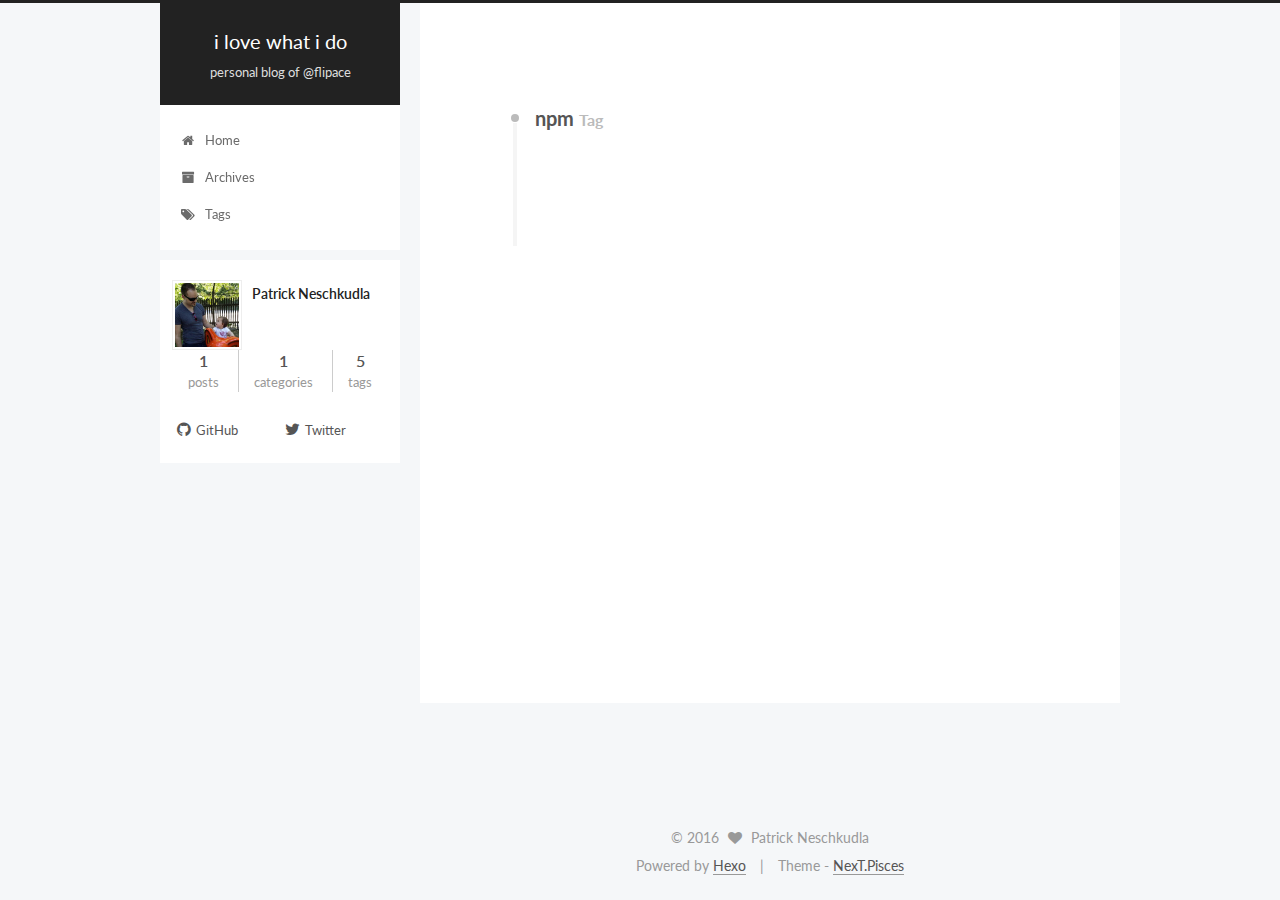
<file: tags/npm/index.html>
<!doctype html>



  


<html class="theme-next pisces use-motion">
<head>
  <meta charset="UTF-8"/>
<meta http-equiv="X-UA-Compatible" content="IE=edge,chrome=1" />
<meta name="viewport" content="width=device-width, initial-scale=1, maximum-scale=1"/>



<meta http-equiv="Cache-Control" content="no-transform" />
<meta http-equiv="Cache-Control" content="no-siteapp" />












  <link href="/vendors/fancybox/source/jquery.fancybox.css?v=2.1.5" rel="stylesheet" type="text/css"/>




  
  
  
  

  
    
    
  

  

  

  

  

  
    
    
    <link href="//fonts.googleapis.com/css?family=Lato:300,300italic,400,400italic,700,700italic&subset=latin,latin-ext" rel="stylesheet" type="text/css">
  




<link href="/vendors/font-awesome/css/font-awesome.min.css?v=4.4.0" rel="stylesheet" type="text/css" />

<link href="/css/main.css?v=5.0.1" rel="stylesheet" type="text/css" />


  <meta name="keywords" content="flipace, neschkudla, javascript, react vienna, redux" />








  <link rel="shortcut icon" type="image/x-icon" href="/favicon.ico?v=5.0.1" />






<meta name="description">
<meta property="og:type" content="website">
<meta property="og:title" content="i love what i do">
<meta property="og:url" content="http://neschkudla.at/tags/npm/index.html">
<meta property="og:site_name" content="i love what i do">
<meta property="og:description">
<meta name="twitter:card" content="summary">
<meta name="twitter:title" content="i love what i do">
<meta name="twitter:description">



<script type="text/javascript" id="hexo.configuration">
  var NexT = window.NexT || {};
  var CONFIG = {
    scheme: 'Pisces',
    sidebar: {"position":"left","display":"post"},
    fancybox: true,
    motion: true,
    duoshuo: {
      userId: 0,
      author: 'Author'
    }
  };
</script>

  <title> Tag: npm | i love what i do </title>
</head>

<body itemscope itemtype="http://schema.org/WebPage" lang="en">

  










  
  
    
  

  <div class="container one-collumn sidebar-position-left  ">
    <div class="headband"></div>

    <header id="header" class="header" itemscope itemtype="http://schema.org/WPHeader">
      <div class="header-inner"><div class="site-meta ">
  

  <div class="custom-logo-site-title">
    <a href="/"  class="brand" rel="start">
      <span class="logo-line-before"><i></i></span>
      <span class="site-title">i love what i do</span>
      <span class="logo-line-after"><i></i></span>
    </a>
  </div>
  <p class="site-subtitle">personal blog of @flipace</p>
</div>

<div class="site-nav-toggle">
  <button>
    <span class="btn-bar"></span>
    <span class="btn-bar"></span>
    <span class="btn-bar"></span>
  </button>
</div>

<nav class="site-nav">
  

  
    <ul id="menu" class="menu">
      
        
        <li class="menu-item menu-item-home">
          <a href="/" rel="section">
            
              <i class="menu-item-icon fa fa-home fa-fw"></i> <br />
            
            Home
          </a>
        </li>
      
        
        <li class="menu-item menu-item-archives">
          <a href="/archives" rel="section">
            
              <i class="menu-item-icon fa fa-archive fa-fw"></i> <br />
            
            Archives
          </a>
        </li>
      
        
        <li class="menu-item menu-item-tags">
          <a href="/tags" rel="section">
            
              <i class="menu-item-icon fa fa-tags fa-fw"></i> <br />
            
            Tags
          </a>
        </li>
      

      
    </ul>
  

  
</nav>

 </div>
    </header>

    <main id="main" class="main">
      <div class="main-inner">
        <div class="content-wrap">
          <div id="content" class="content">
            

  <div id="posts" class="posts-collapse">
    <div class="collection-title">
      <h2 >
        npm
        <small>Tag</small>
      </h2>
    </div>

    
      

  <article class="post post-type-normal" itemscope itemtype="http://schema.org/Article">
    <header class="post-header">

      <h1 class="post-title">
        
            <a class="post-title-link" href="/2016/04/29/Introducing-whoport/" itemprop="url">
              
                <span itemprop="name">Introducing "whoport"</span>
              
            </a>
        
      </h1>

      <div class="post-meta">
        <time class="post-time" itemprop="dateCreated"
              datetime="2016-04-29T01:38:16+02:00"
              content="2016-04-29" >
          04-29
        </time>
      </div>

    </header>
  </article>


    
  </div>

  


          </div>
          


          

        </div>
        
          
  
  <div class="sidebar-toggle">
    <div class="sidebar-toggle-line-wrap">
      <span class="sidebar-toggle-line sidebar-toggle-line-first"></span>
      <span class="sidebar-toggle-line sidebar-toggle-line-middle"></span>
      <span class="sidebar-toggle-line sidebar-toggle-line-last"></span>
    </div>
  </div>

  <aside id="sidebar" class="sidebar">
    <div class="sidebar-inner">

      

      

      <section class="site-overview sidebar-panel  sidebar-panel-active ">
        <div class="site-author motion-element" itemprop="author" itemscope itemtype="http://schema.org/Person">
          <img class="site-author-image" itemprop="image"
               src="/images/avatar.jpg"
               alt="Patrick Neschkudla" />
          <p class="site-author-name" itemprop="name">Patrick Neschkudla</p>
          <p class="site-description motion-element" itemprop="description"></p>
        </div>
        <nav class="site-state motion-element">
          <div class="site-state-item site-state-posts">
            <a href="/archives">
              <span class="site-state-item-count">1</span>
              <span class="site-state-item-name">posts</span>
            </a>
          </div>

          
            <div class="site-state-item site-state-categories">
              
                <span class="site-state-item-count">1</span>
                <span class="site-state-item-name">categories</span>
              
            </div>
          

          
            <div class="site-state-item site-state-tags">
              <a href="/tags">
                <span class="site-state-item-count">5</span>
                <span class="site-state-item-name">tags</span>
              </a>
            </div>
          

        </nav>

        

        <div class="links-of-author motion-element">
          
            
              <span class="links-of-author-item">
                <a href="https://github.com/flipace" target="_blank" title="GitHub">
                  
                    <i class="fa fa-github"></i>
                  
                  GitHub
                </a>
              </span>
            
              <span class="links-of-author-item">
                <a href="https://twitter.com/flipace" target="_blank" title="Twitter">
                  
                    <i class="fa fa-twitter"></i>
                  
                  Twitter
                </a>
              </span>
            
          
        </div>

        
        

        
        

      </section>

      

    </div>
  </aside>


        
      </div>
    </main>

    <footer id="footer" class="footer">
      <div class="footer-inner">
        <div class="copyright" >
  
  &copy; 
  <span itemprop="copyrightYear">2016</span>
  <span class="with-love">
    <i class="fa fa-heart"></i>
  </span>
  <span class="author" itemprop="copyrightHolder">Patrick Neschkudla</span>
</div>

<div class="powered-by">
  Powered by <a class="theme-link" href="http://hexo.io">Hexo</a>
</div>

<div class="theme-info">
  Theme -
  <a class="theme-link" href="https://github.com/iissnan/hexo-theme-next">
    NexT.Pisces
  </a>
</div>

        

        
      </div>
    </footer>

    <div class="back-to-top">
      <i class="fa fa-arrow-up"></i>
    </div>
  </div>

  

<script type="text/javascript">
  if (Object.prototype.toString.call(window.Promise) !== '[object Function]') {
    window.Promise = null;
  }
</script>









  



  
  <script type="text/javascript" src="/vendors/jquery/index.js?v=2.1.3"></script>

  
  <script type="text/javascript" src="/vendors/fastclick/lib/fastclick.min.js?v=1.0.6"></script>

  
  <script type="text/javascript" src="/vendors/jquery_lazyload/jquery.lazyload.js?v=1.9.7"></script>

  
  <script type="text/javascript" src="/vendors/velocity/velocity.min.js?v=1.2.1"></script>

  
  <script type="text/javascript" src="/vendors/velocity/velocity.ui.min.js?v=1.2.1"></script>

  
  <script type="text/javascript" src="/vendors/fancybox/source/jquery.fancybox.pack.js?v=2.1.5"></script>


  


  <script type="text/javascript" src="/js/src/utils.js?v=5.0.1"></script>

  <script type="text/javascript" src="/js/src/motion.js?v=5.0.1"></script>



  
  


  <script type="text/javascript" src="/js/src/affix.js?v=5.0.1"></script>

  <script type="text/javascript" src="/js/src/schemes/pisces.js?v=5.0.1"></script>



  

  


  <script type="text/javascript" src="/js/src/bootstrap.js?v=5.0.1"></script>



  



  

    <script type="text/javascript">
      var disqus_shortname = 'flipace';
      var disqus_identifier = 'tags/npm/index.html';
      var disqus_title = '';
      var disqus_url = '';

      function run_disqus_script(disqus_script){
        var dsq = document.createElement('script');
        dsq.type = 'text/javascript';
        dsq.async = true;
        dsq.src = '//' + disqus_shortname + '.disqus.com/' + disqus_script;
        (document.getElementsByTagName('head')[0] || document.getElementsByTagName('body')[0]).appendChild(dsq);
      }

      run_disqus_script('count.js');
      
    </script>
  



  
  
  

  

  

</body>
</html>
</file>
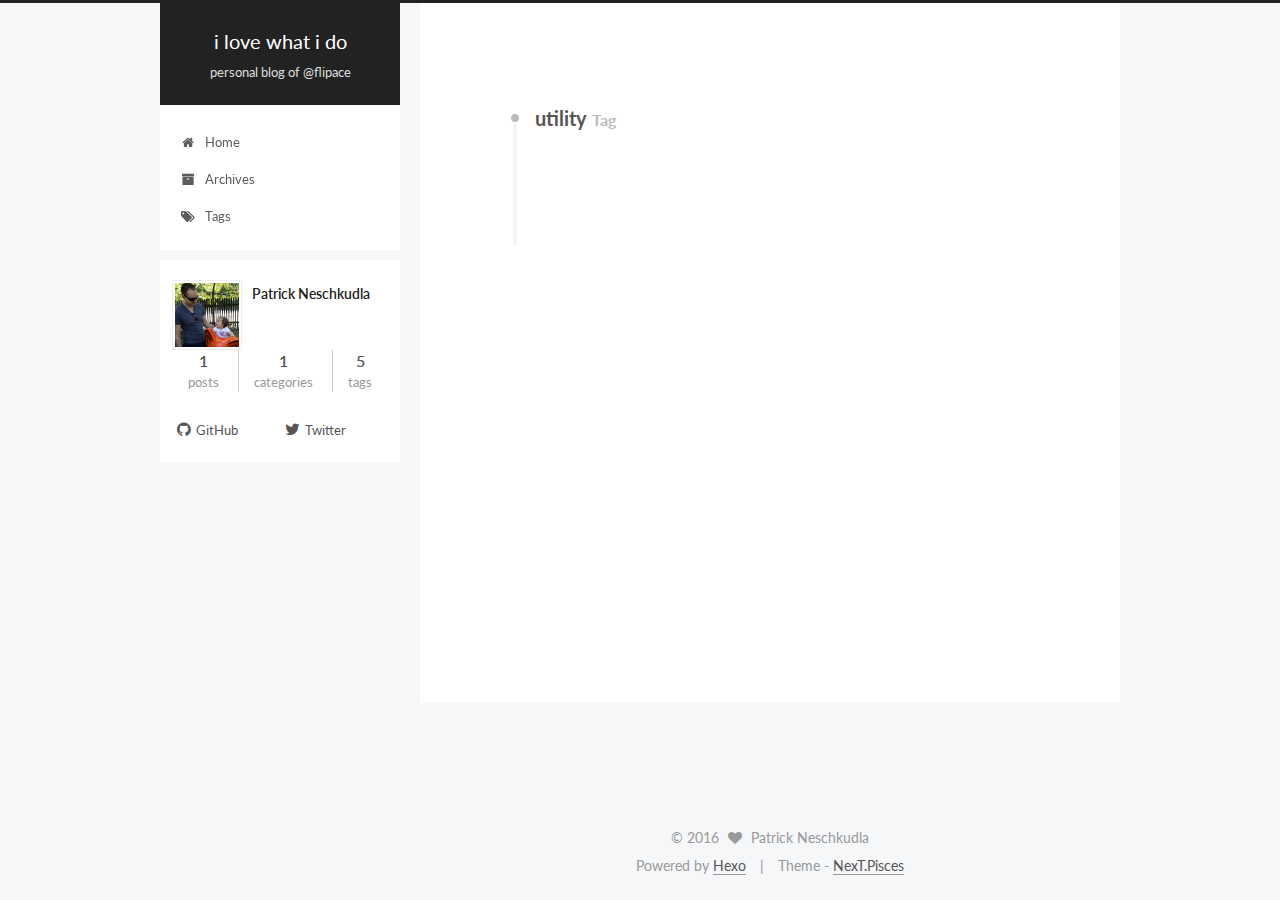
<file: tags/utility/index.html>
<!doctype html>



  


<html class="theme-next pisces use-motion">
<head>
  <meta charset="UTF-8"/>
<meta http-equiv="X-UA-Compatible" content="IE=edge,chrome=1" />
<meta name="viewport" content="width=device-width, initial-scale=1, maximum-scale=1"/>



<meta http-equiv="Cache-Control" content="no-transform" />
<meta http-equiv="Cache-Control" content="no-siteapp" />












  <link href="/vendors/fancybox/source/jquery.fancybox.css?v=2.1.5" rel="stylesheet" type="text/css"/>




  
  
  
  

  
    
    
  

  

  

  

  

  
    
    
    <link href="//fonts.googleapis.com/css?family=Lato:300,300italic,400,400italic,700,700italic&subset=latin,latin-ext" rel="stylesheet" type="text/css">
  




<link href="/vendors/font-awesome/css/font-awesome.min.css?v=4.4.0" rel="stylesheet" type="text/css" />

<link href="/css/main.css?v=5.0.1" rel="stylesheet" type="text/css" />


  <meta name="keywords" content="flipace, neschkudla, javascript, react vienna, redux" />








  <link rel="shortcut icon" type="image/x-icon" href="/favicon.ico?v=5.0.1" />






<meta name="description">
<meta property="og:type" content="website">
<meta property="og:title" content="i love what i do">
<meta property="og:url" content="http://neschkudla.at/tags/utility/index.html">
<meta property="og:site_name" content="i love what i do">
<meta property="og:description">
<meta name="twitter:card" content="summary">
<meta name="twitter:title" content="i love what i do">
<meta name="twitter:description">



<script type="text/javascript" id="hexo.configuration">
  var NexT = window.NexT || {};
  var CONFIG = {
    scheme: 'Pisces',
    sidebar: {"position":"left","display":"post"},
    fancybox: true,
    motion: true,
    duoshuo: {
      userId: 0,
      author: 'Author'
    }
  };
</script>

  <title> Tag: utility | i love what i do </title>
</head>

<body itemscope itemtype="http://schema.org/WebPage" lang="en">

  










  
  
    
  

  <div class="container one-collumn sidebar-position-left  ">
    <div class="headband"></div>

    <header id="header" class="header" itemscope itemtype="http://schema.org/WPHeader">
      <div class="header-inner"><div class="site-meta ">
  

  <div class="custom-logo-site-title">
    <a href="/"  class="brand" rel="start">
      <span class="logo-line-before"><i></i></span>
      <span class="site-title">i love what i do</span>
      <span class="logo-line-after"><i></i></span>
    </a>
  </div>
  <p class="site-subtitle">personal blog of @flipace</p>
</div>

<div class="site-nav-toggle">
  <button>
    <span class="btn-bar"></span>
    <span class="btn-bar"></span>
    <span class="btn-bar"></span>
  </button>
</div>

<nav class="site-nav">
  

  
    <ul id="menu" class="menu">
      
        
        <li class="menu-item menu-item-home">
          <a href="/" rel="section">
            
              <i class="menu-item-icon fa fa-home fa-fw"></i> <br />
            
            Home
          </a>
        </li>
      
        
        <li class="menu-item menu-item-archives">
          <a href="/archives" rel="section">
            
              <i class="menu-item-icon fa fa-archive fa-fw"></i> <br />
            
            Archives
          </a>
        </li>
      
        
        <li class="menu-item menu-item-tags">
          <a href="/tags" rel="section">
            
              <i class="menu-item-icon fa fa-tags fa-fw"></i> <br />
            
            Tags
          </a>
        </li>
      

      
    </ul>
  

  
</nav>

 </div>
    </header>

    <main id="main" class="main">
      <div class="main-inner">
        <div class="content-wrap">
          <div id="content" class="content">
            

  <div id="posts" class="posts-collapse">
    <div class="collection-title">
      <h2 >
        utility
        <small>Tag</small>
      </h2>
    </div>

    
      

  <article class="post post-type-normal" itemscope itemtype="http://schema.org/Article">
    <header class="post-header">

      <h1 class="post-title">
        
            <a class="post-title-link" href="/2016/04/29/Introducing-whoport/" itemprop="url">
              
                <span itemprop="name">Introducing "whoport"</span>
              
            </a>
        
      </h1>

      <div class="post-meta">
        <time class="post-time" itemprop="dateCreated"
              datetime="2016-04-29T01:38:16+02:00"
              content="2016-04-29" >
          04-29
        </time>
      </div>

    </header>
  </article>


    
  </div>

  


          </div>
          


          

        </div>
        
          
  
  <div class="sidebar-toggle">
    <div class="sidebar-toggle-line-wrap">
      <span class="sidebar-toggle-line sidebar-toggle-line-first"></span>
      <span class="sidebar-toggle-line sidebar-toggle-line-middle"></span>
      <span class="sidebar-toggle-line sidebar-toggle-line-last"></span>
    </div>
  </div>

  <aside id="sidebar" class="sidebar">
    <div class="sidebar-inner">

      

      

      <section class="site-overview sidebar-panel  sidebar-panel-active ">
        <div class="site-author motion-element" itemprop="author" itemscope itemtype="http://schema.org/Person">
          <img class="site-author-image" itemprop="image"
               src="/images/avatar.jpg"
               alt="Patrick Neschkudla" />
          <p class="site-author-name" itemprop="name">Patrick Neschkudla</p>
          <p class="site-description motion-element" itemprop="description"></p>
        </div>
        <nav class="site-state motion-element">
          <div class="site-state-item site-state-posts">
            <a href="/archives">
              <span class="site-state-item-count">1</span>
              <span class="site-state-item-name">posts</span>
            </a>
          </div>

          
            <div class="site-state-item site-state-categories">
              
                <span class="site-state-item-count">1</span>
                <span class="site-state-item-name">categories</span>
              
            </div>
          

          
            <div class="site-state-item site-state-tags">
              <a href="/tags">
                <span class="site-state-item-count">5</span>
                <span class="site-state-item-name">tags</span>
              </a>
            </div>
          

        </nav>

        

        <div class="links-of-author motion-element">
          
            
              <span class="links-of-author-item">
                <a href="https://github.com/flipace" target="_blank" title="GitHub">
                  
                    <i class="fa fa-github"></i>
                  
                  GitHub
                </a>
              </span>
            
              <span class="links-of-author-item">
                <a href="https://twitter.com/flipace" target="_blank" title="Twitter">
                  
                    <i class="fa fa-twitter"></i>
                  
                  Twitter
                </a>
              </span>
            
          
        </div>

        
        

        
        

      </section>

      

    </div>
  </aside>


        
      </div>
    </main>

    <footer id="footer" class="footer">
      <div class="footer-inner">
        <div class="copyright" >
  
  &copy; 
  <span itemprop="copyrightYear">2016</span>
  <span class="with-love">
    <i class="fa fa-heart"></i>
  </span>
  <span class="author" itemprop="copyrightHolder">Patrick Neschkudla</span>
</div>

<div class="powered-by">
  Powered by <a class="theme-link" href="http://hexo.io">Hexo</a>
</div>

<div class="theme-info">
  Theme -
  <a class="theme-link" href="https://github.com/iissnan/hexo-theme-next">
    NexT.Pisces
  </a>
</div>

        

        
      </div>
    </footer>

    <div class="back-to-top">
      <i class="fa fa-arrow-up"></i>
    </div>
  </div>

  

<script type="text/javascript">
  if (Object.prototype.toString.call(window.Promise) !== '[object Function]') {
    window.Promise = null;
  }
</script>









  



  
  <script type="text/javascript" src="/vendors/jquery/index.js?v=2.1.3"></script>

  
  <script type="text/javascript" src="/vendors/fastclick/lib/fastclick.min.js?v=1.0.6"></script>

  
  <script type="text/javascript" src="/vendors/jquery_lazyload/jquery.lazyload.js?v=1.9.7"></script>

  
  <script type="text/javascript" src="/vendors/velocity/velocity.min.js?v=1.2.1"></script>

  
  <script type="text/javascript" src="/vendors/velocity/velocity.ui.min.js?v=1.2.1"></script>

  
  <script type="text/javascript" src="/vendors/fancybox/source/jquery.fancybox.pack.js?v=2.1.5"></script>


  


  <script type="text/javascript" src="/js/src/utils.js?v=5.0.1"></script>

  <script type="text/javascript" src="/js/src/motion.js?v=5.0.1"></script>



  
  


  <script type="text/javascript" src="/js/src/affix.js?v=5.0.1"></script>

  <script type="text/javascript" src="/js/src/schemes/pisces.js?v=5.0.1"></script>



  

  


  <script type="text/javascript" src="/js/src/bootstrap.js?v=5.0.1"></script>



  



  

    <script type="text/javascript">
      var disqus_shortname = 'flipace';
      var disqus_identifier = 'tags/utility/index.html';
      var disqus_title = '';
      var disqus_url = '';

      function run_disqus_script(disqus_script){
        var dsq = document.createElement('script');
        dsq.type = 'text/javascript';
        dsq.async = true;
        dsq.src = '//' + disqus_shortname + '.disqus.com/' + disqus_script;
        (document.getElementsByTagName('head')[0] || document.getElementsByTagName('body')[0]).appendChild(dsq);
      }

      run_disqus_script('count.js');
      
    </script>
  



  
  
  

  

  

</body>
</html>
</file>
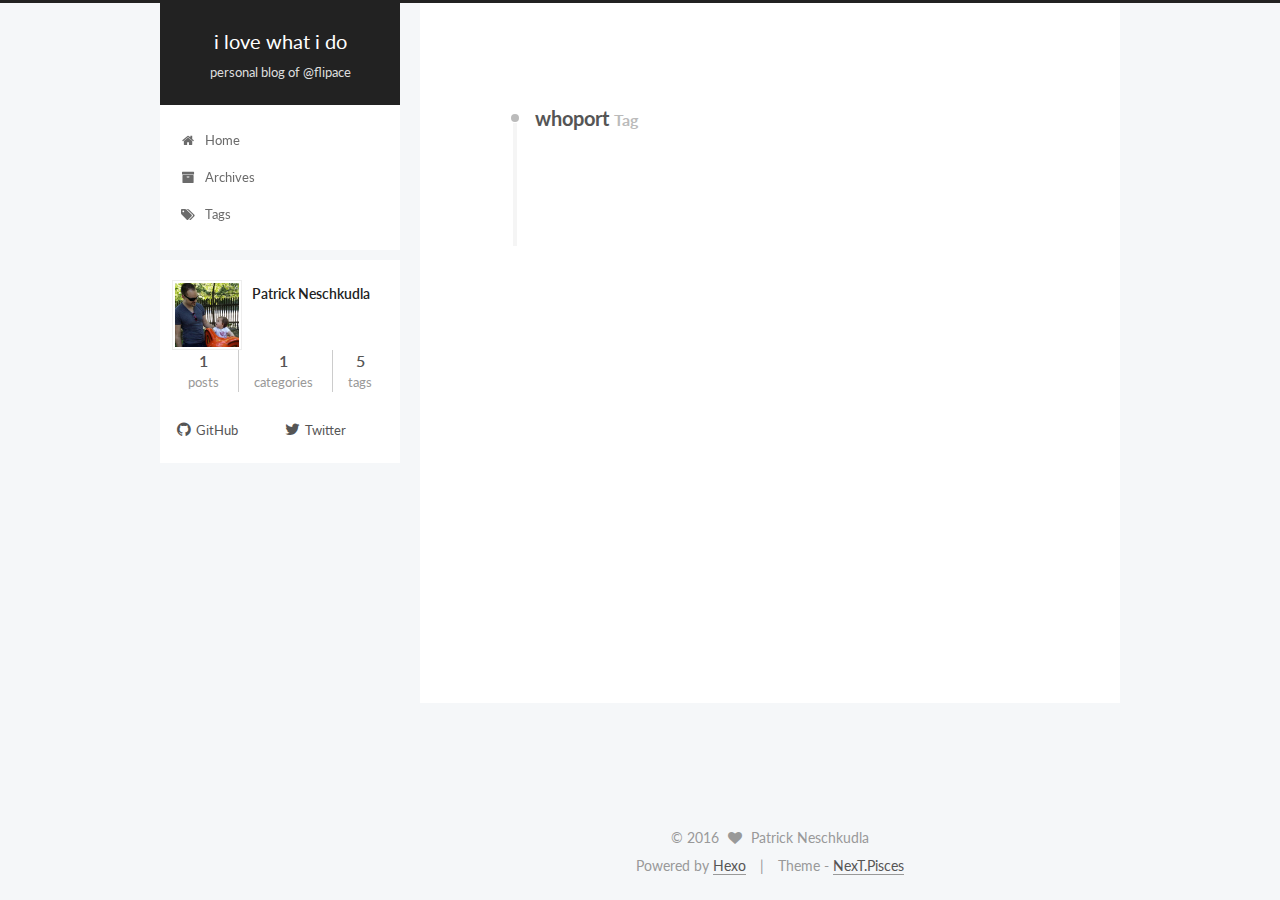
<file: tags/whoport/index.html>
<!doctype html>



  


<html class="theme-next pisces use-motion">
<head>
  <meta charset="UTF-8"/>
<meta http-equiv="X-UA-Compatible" content="IE=edge,chrome=1" />
<meta name="viewport" content="width=device-width, initial-scale=1, maximum-scale=1"/>



<meta http-equiv="Cache-Control" content="no-transform" />
<meta http-equiv="Cache-Control" content="no-siteapp" />












  <link href="/vendors/fancybox/source/jquery.fancybox.css?v=2.1.5" rel="stylesheet" type="text/css"/>




  
  
  
  

  
    
    
  

  

  

  

  

  
    
    
    <link href="//fonts.googleapis.com/css?family=Lato:300,300italic,400,400italic,700,700italic&subset=latin,latin-ext" rel="stylesheet" type="text/css">
  




<link href="/vendors/font-awesome/css/font-awesome.min.css?v=4.4.0" rel="stylesheet" type="text/css" />

<link href="/css/main.css?v=5.0.1" rel="stylesheet" type="text/css" />


  <meta name="keywords" content="flipace, neschkudla, javascript, react vienna, redux" />








  <link rel="shortcut icon" type="image/x-icon" href="/favicon.ico?v=5.0.1" />






<meta name="description">
<meta property="og:type" content="website">
<meta property="og:title" content="i love what i do">
<meta property="og:url" content="http://neschkudla.at/tags/whoport/index.html">
<meta property="og:site_name" content="i love what i do">
<meta property="og:description">
<meta name="twitter:card" content="summary">
<meta name="twitter:title" content="i love what i do">
<meta name="twitter:description">



<script type="text/javascript" id="hexo.configuration">
  var NexT = window.NexT || {};
  var CONFIG = {
    scheme: 'Pisces',
    sidebar: {"position":"left","display":"post"},
    fancybox: true,
    motion: true,
    duoshuo: {
      userId: 0,
      author: 'Author'
    }
  };
</script>

  <title> Tag: whoport | i love what i do </title>
</head>

<body itemscope itemtype="http://schema.org/WebPage" lang="en">

  










  
  
    
  

  <div class="container one-collumn sidebar-position-left  ">
    <div class="headband"></div>

    <header id="header" class="header" itemscope itemtype="http://schema.org/WPHeader">
      <div class="header-inner"><div class="site-meta ">
  

  <div class="custom-logo-site-title">
    <a href="/"  class="brand" rel="start">
      <span class="logo-line-before"><i></i></span>
      <span class="site-title">i love what i do</span>
      <span class="logo-line-after"><i></i></span>
    </a>
  </div>
  <p class="site-subtitle">personal blog of @flipace</p>
</div>

<div class="site-nav-toggle">
  <button>
    <span class="btn-bar"></span>
    <span class="btn-bar"></span>
    <span class="btn-bar"></span>
  </button>
</div>

<nav class="site-nav">
  

  
    <ul id="menu" class="menu">
      
        
        <li class="menu-item menu-item-home">
          <a href="/" rel="section">
            
              <i class="menu-item-icon fa fa-home fa-fw"></i> <br />
            
            Home
          </a>
        </li>
      
        
        <li class="menu-item menu-item-archives">
          <a href="/archives" rel="section">
            
              <i class="menu-item-icon fa fa-archive fa-fw"></i> <br />
            
            Archives
          </a>
        </li>
      
        
        <li class="menu-item menu-item-tags">
          <a href="/tags" rel="section">
            
              <i class="menu-item-icon fa fa-tags fa-fw"></i> <br />
            
            Tags
          </a>
        </li>
      

      
    </ul>
  

  
</nav>

 </div>
    </header>

    <main id="main" class="main">
      <div class="main-inner">
        <div class="content-wrap">
          <div id="content" class="content">
            

  <div id="posts" class="posts-collapse">
    <div class="collection-title">
      <h2 >
        whoport
        <small>Tag</small>
      </h2>
    </div>

    
      

  <article class="post post-type-normal" itemscope itemtype="http://schema.org/Article">
    <header class="post-header">

      <h1 class="post-title">
        
            <a class="post-title-link" href="/2016/04/29/Introducing-whoport/" itemprop="url">
              
                <span itemprop="name">Introducing "whoport"</span>
              
            </a>
        
      </h1>

      <div class="post-meta">
        <time class="post-time" itemprop="dateCreated"
              datetime="2016-04-29T01:38:16+02:00"
              content="2016-04-29" >
          04-29
        </time>
      </div>

    </header>
  </article>


    
  </div>

  


          </div>
          


          

        </div>
        
          
  
  <div class="sidebar-toggle">
    <div class="sidebar-toggle-line-wrap">
      <span class="sidebar-toggle-line sidebar-toggle-line-first"></span>
      <span class="sidebar-toggle-line sidebar-toggle-line-middle"></span>
      <span class="sidebar-toggle-line sidebar-toggle-line-last"></span>
    </div>
  </div>

  <aside id="sidebar" class="sidebar">
    <div class="sidebar-inner">

      

      

      <section class="site-overview sidebar-panel  sidebar-panel-active ">
        <div class="site-author motion-element" itemprop="author" itemscope itemtype="http://schema.org/Person">
          <img class="site-author-image" itemprop="image"
               src="/images/avatar.jpg"
               alt="Patrick Neschkudla" />
          <p class="site-author-name" itemprop="name">Patrick Neschkudla</p>
          <p class="site-description motion-element" itemprop="description"></p>
        </div>
        <nav class="site-state motion-element">
          <div class="site-state-item site-state-posts">
            <a href="/archives">
              <span class="site-state-item-count">1</span>
              <span class="site-state-item-name">posts</span>
            </a>
          </div>

          
            <div class="site-state-item site-state-categories">
              
                <span class="site-state-item-count">1</span>
                <span class="site-state-item-name">categories</span>
              
            </div>
          

          
            <div class="site-state-item site-state-tags">
              <a href="/tags">
                <span class="site-state-item-count">5</span>
                <span class="site-state-item-name">tags</span>
              </a>
            </div>
          

        </nav>

        

        <div class="links-of-author motion-element">
          
            
              <span class="links-of-author-item">
                <a href="https://github.com/flipace" target="_blank" title="GitHub">
                  
                    <i class="fa fa-github"></i>
                  
                  GitHub
                </a>
              </span>
            
              <span class="links-of-author-item">
                <a href="https://twitter.com/flipace" target="_blank" title="Twitter">
                  
                    <i class="fa fa-twitter"></i>
                  
                  Twitter
                </a>
              </span>
            
          
        </div>

        
        

        
        

      </section>

      

    </div>
  </aside>


        
      </div>
    </main>

    <footer id="footer" class="footer">
      <div class="footer-inner">
        <div class="copyright" >
  
  &copy; 
  <span itemprop="copyrightYear">2016</span>
  <span class="with-love">
    <i class="fa fa-heart"></i>
  </span>
  <span class="author" itemprop="copyrightHolder">Patrick Neschkudla</span>
</div>

<div class="powered-by">
  Powered by <a class="theme-link" href="http://hexo.io">Hexo</a>
</div>

<div class="theme-info">
  Theme -
  <a class="theme-link" href="https://github.com/iissnan/hexo-theme-next">
    NexT.Pisces
  </a>
</div>

        

        
      </div>
    </footer>

    <div class="back-to-top">
      <i class="fa fa-arrow-up"></i>
    </div>
  </div>

  

<script type="text/javascript">
  if (Object.prototype.toString.call(window.Promise) !== '[object Function]') {
    window.Promise = null;
  }
</script>









  



  
  <script type="text/javascript" src="/vendors/jquery/index.js?v=2.1.3"></script>

  
  <script type="text/javascript" src="/vendors/fastclick/lib/fastclick.min.js?v=1.0.6"></script>

  
  <script type="text/javascript" src="/vendors/jquery_lazyload/jquery.lazyload.js?v=1.9.7"></script>

  
  <script type="text/javascript" src="/vendors/velocity/velocity.min.js?v=1.2.1"></script>

  
  <script type="text/javascript" src="/vendors/velocity/velocity.ui.min.js?v=1.2.1"></script>

  
  <script type="text/javascript" src="/vendors/fancybox/source/jquery.fancybox.pack.js?v=2.1.5"></script>


  


  <script type="text/javascript" src="/js/src/utils.js?v=5.0.1"></script>

  <script type="text/javascript" src="/js/src/motion.js?v=5.0.1"></script>



  
  


  <script type="text/javascript" src="/js/src/affix.js?v=5.0.1"></script>

  <script type="text/javascript" src="/js/src/schemes/pisces.js?v=5.0.1"></script>



  

  


  <script type="text/javascript" src="/js/src/bootstrap.js?v=5.0.1"></script>



  



  

    <script type="text/javascript">
      var disqus_shortname = 'flipace';
      var disqus_identifier = 'tags/whoport/index.html';
      var disqus_title = '';
      var disqus_url = '';

      function run_disqus_script(disqus_script){
        var dsq = document.createElement('script');
        dsq.type = 'text/javascript';
        dsq.async = true;
        dsq.src = '//' + disqus_shortname + '.disqus.com/' + disqus_script;
        (document.getElementsByTagName('head')[0] || document.getElementsByTagName('body')[0]).appendChild(dsq);
      }

      run_disqus_script('count.js');
      
    </script>
  



  
  
  

  

  

</body>
</html>
</file>
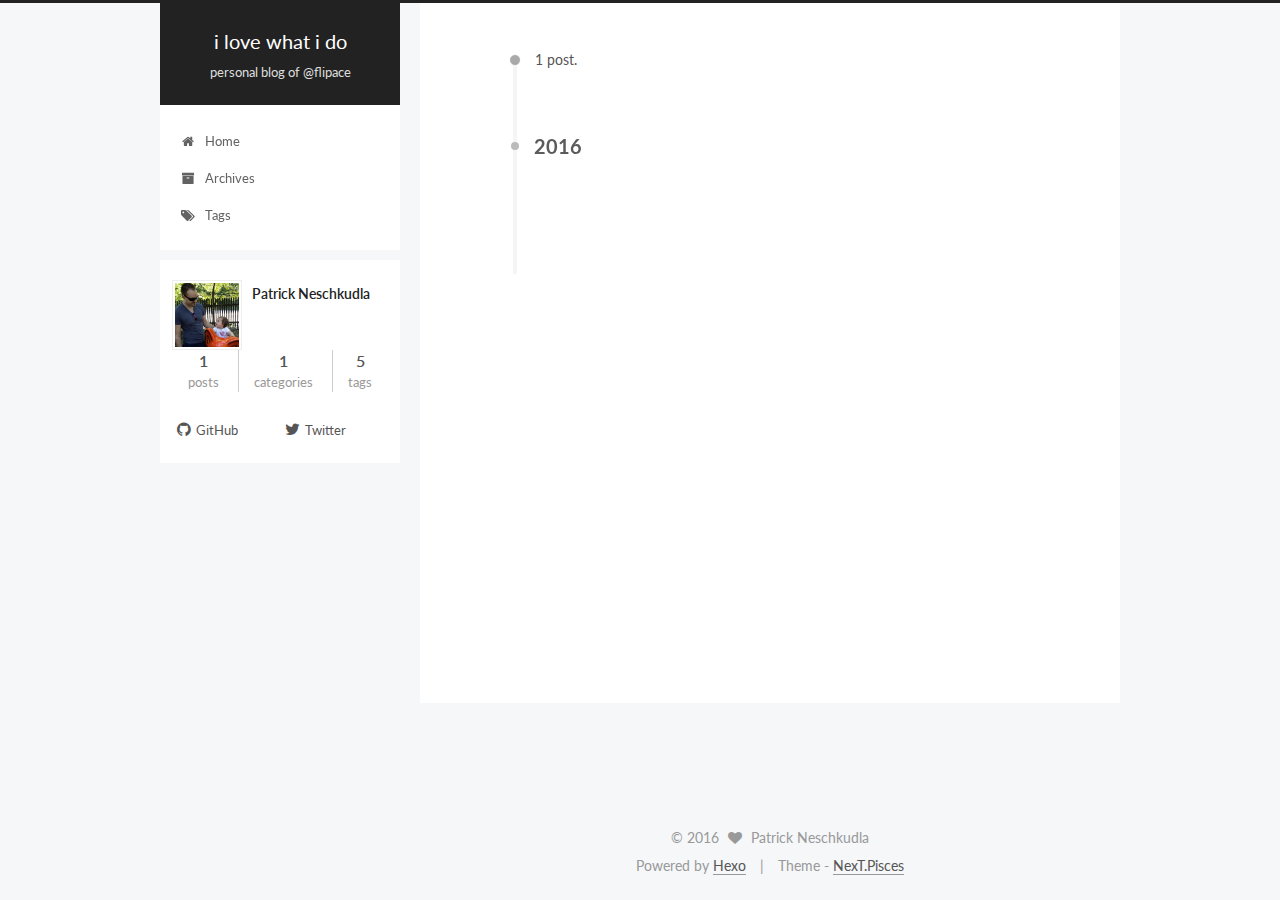
<file: archives/2016/04/index.html>
<!doctype html>



  


<html class="theme-next pisces use-motion">
<head>
  <meta charset="UTF-8"/>
<meta http-equiv="X-UA-Compatible" content="IE=edge,chrome=1" />
<meta name="viewport" content="width=device-width, initial-scale=1, maximum-scale=1"/>



<meta http-equiv="Cache-Control" content="no-transform" />
<meta http-equiv="Cache-Control" content="no-siteapp" />












  <link href="/vendors/fancybox/source/jquery.fancybox.css?v=2.1.5" rel="stylesheet" type="text/css"/>




  
  
  
  

  
    
    
  

  

  

  

  

  
    
    
    <link href="//fonts.googleapis.com/css?family=Lato:300,300italic,400,400italic,700,700italic&subset=latin,latin-ext" rel="stylesheet" type="text/css">
  




<link href="/vendors/font-awesome/css/font-awesome.min.css?v=4.4.0" rel="stylesheet" type="text/css" />

<link href="/css/main.css?v=5.0.1" rel="stylesheet" type="text/css" />


  <meta name="keywords" content="flipace, neschkudla, javascript, react vienna, redux" />








  <link rel="shortcut icon" type="image/x-icon" href="/favicon.ico?v=5.0.1" />






<meta name="description">
<meta property="og:type" content="website">
<meta property="og:title" content="i love what i do">
<meta property="og:url" content="http://neschkudla.at/archives/2016/04/index.html">
<meta property="og:site_name" content="i love what i do">
<meta property="og:description">
<meta name="twitter:card" content="summary">
<meta name="twitter:title" content="i love what i do">
<meta name="twitter:description">



<script type="text/javascript" id="hexo.configuration">
  var NexT = window.NexT || {};
  var CONFIG = {
    scheme: 'Pisces',
    sidebar: {"position":"left","display":"post"},
    fancybox: true,
    motion: true,
    duoshuo: {
      userId: 0,
      author: 'Author'
    }
  };
</script>

  <title> Archive | i love what i do </title>
</head>

<body itemscope itemtype="http://schema.org/WebPage" lang="en">

  










  
  
    
  

  <div class="container one-collumn sidebar-position-left  page-archive  ">
    <div class="headband"></div>

    <header id="header" class="header" itemscope itemtype="http://schema.org/WPHeader">
      <div class="header-inner"><div class="site-meta ">
  

  <div class="custom-logo-site-title">
    <a href="/"  class="brand" rel="start">
      <span class="logo-line-before"><i></i></span>
      <span class="site-title">i love what i do</span>
      <span class="logo-line-after"><i></i></span>
    </a>
  </div>
  <p class="site-subtitle">personal blog of @flipace</p>
</div>

<div class="site-nav-toggle">
  <button>
    <span class="btn-bar"></span>
    <span class="btn-bar"></span>
    <span class="btn-bar"></span>
  </button>
</div>

<nav class="site-nav">
  

  
    <ul id="menu" class="menu">
      
        
        <li class="menu-item menu-item-home">
          <a href="/" rel="section">
            
              <i class="menu-item-icon fa fa-home fa-fw"></i> <br />
            
            Home
          </a>
        </li>
      
        
        <li class="menu-item menu-item-archives">
          <a href="/archives" rel="section">
            
              <i class="menu-item-icon fa fa-archive fa-fw"></i> <br />
            
            Archives
          </a>
        </li>
      
        
        <li class="menu-item menu-item-tags">
          <a href="/tags" rel="section">
            
              <i class="menu-item-icon fa fa-tags fa-fw"></i> <br />
            
            Tags
          </a>
        </li>
      

      
    </ul>
  

  
</nav>

 </div>
    </header>

    <main id="main" class="main">
      <div class="main-inner">
        <div class="content-wrap">
          <div id="content" class="content">
            

  <section id="posts" class="posts-collapse">
    <span class="archive-move-on"></span>

    <span class="archive-page-counter">
      
      
      
        
      
      1 post.
    </span>

    

      
      
      

      
        
        <div class="collection-title">
          <h2 class="archive-year motion-element" id="archive-year-2016">2016</h2>
        </div>
      
      

      

  <article class="post post-type-normal" itemscope itemtype="http://schema.org/Article">
    <header class="post-header">

      <h1 class="post-title">
        
            <a class="post-title-link" href="/2016/04/29/Introducing-whoport/" itemprop="url">
              
                <span itemprop="name">Introducing "whoport"</span>
              
            </a>
        
      </h1>

      <div class="post-meta">
        <time class="post-time" itemprop="dateCreated"
              datetime="2016-04-29T01:38:16+02:00"
              content="2016-04-29" >
          04-29
        </time>
      </div>

    </header>
  </article>



    

  </section>

  



          </div>
          


          

        </div>
        
          
  
  <div class="sidebar-toggle">
    <div class="sidebar-toggle-line-wrap">
      <span class="sidebar-toggle-line sidebar-toggle-line-first"></span>
      <span class="sidebar-toggle-line sidebar-toggle-line-middle"></span>
      <span class="sidebar-toggle-line sidebar-toggle-line-last"></span>
    </div>
  </div>

  <aside id="sidebar" class="sidebar">
    <div class="sidebar-inner">

      

      

      <section class="site-overview sidebar-panel  sidebar-panel-active ">
        <div class="site-author motion-element" itemprop="author" itemscope itemtype="http://schema.org/Person">
          <img class="site-author-image" itemprop="image"
               src="/images/avatar.jpg"
               alt="Patrick Neschkudla" />
          <p class="site-author-name" itemprop="name">Patrick Neschkudla</p>
          <p class="site-description motion-element" itemprop="description"></p>
        </div>
        <nav class="site-state motion-element">
          <div class="site-state-item site-state-posts">
            <a href="/archives">
              <span class="site-state-item-count">1</span>
              <span class="site-state-item-name">posts</span>
            </a>
          </div>

          
            <div class="site-state-item site-state-categories">
              
                <span class="site-state-item-count">1</span>
                <span class="site-state-item-name">categories</span>
              
            </div>
          

          
            <div class="site-state-item site-state-tags">
              <a href="/tags">
                <span class="site-state-item-count">5</span>
                <span class="site-state-item-name">tags</span>
              </a>
            </div>
          

        </nav>

        

        <div class="links-of-author motion-element">
          
            
              <span class="links-of-author-item">
                <a href="https://github.com/flipace" target="_blank" title="GitHub">
                  
                    <i class="fa fa-github"></i>
                  
                  GitHub
                </a>
              </span>
            
              <span class="links-of-author-item">
                <a href="https://twitter.com/flipace" target="_blank" title="Twitter">
                  
                    <i class="fa fa-twitter"></i>
                  
                  Twitter
                </a>
              </span>
            
          
        </div>

        
        

        
        

      </section>

      

    </div>
  </aside>


        
      </div>
    </main>

    <footer id="footer" class="footer">
      <div class="footer-inner">
        <div class="copyright" >
  
  &copy; 
  <span itemprop="copyrightYear">2016</span>
  <span class="with-love">
    <i class="fa fa-heart"></i>
  </span>
  <span class="author" itemprop="copyrightHolder">Patrick Neschkudla</span>
</div>

<div class="powered-by">
  Powered by <a class="theme-link" href="http://hexo.io">Hexo</a>
</div>

<div class="theme-info">
  Theme -
  <a class="theme-link" href="https://github.com/iissnan/hexo-theme-next">
    NexT.Pisces
  </a>
</div>

        

        
      </div>
    </footer>

    <div class="back-to-top">
      <i class="fa fa-arrow-up"></i>
    </div>
  </div>

  

<script type="text/javascript">
  if (Object.prototype.toString.call(window.Promise) !== '[object Function]') {
    window.Promise = null;
  }
</script>









  



  
  <script type="text/javascript" src="/vendors/jquery/index.js?v=2.1.3"></script>

  
  <script type="text/javascript" src="/vendors/fastclick/lib/fastclick.min.js?v=1.0.6"></script>

  
  <script type="text/javascript" src="/vendors/jquery_lazyload/jquery.lazyload.js?v=1.9.7"></script>

  
  <script type="text/javascript" src="/vendors/velocity/velocity.min.js?v=1.2.1"></script>

  
  <script type="text/javascript" src="/vendors/velocity/velocity.ui.min.js?v=1.2.1"></script>

  
  <script type="text/javascript" src="/vendors/fancybox/source/jquery.fancybox.pack.js?v=2.1.5"></script>


  


  <script type="text/javascript" src="/js/src/utils.js?v=5.0.1"></script>

  <script type="text/javascript" src="/js/src/motion.js?v=5.0.1"></script>



  
  


  <script type="text/javascript" src="/js/src/affix.js?v=5.0.1"></script>

  <script type="text/javascript" src="/js/src/schemes/pisces.js?v=5.0.1"></script>



  
  
    <script type="text/javascript" id="motion.page.archive">
      $('.archive-year').velocity('transition.slideLeftIn');
    </script>
  


  


  <script type="text/javascript" src="/js/src/bootstrap.js?v=5.0.1"></script>



  



  

    <script type="text/javascript">
      var disqus_shortname = 'flipace';
      var disqus_identifier = 'archives/2016/04/index.html';
      var disqus_title = '';
      var disqus_url = '';

      function run_disqus_script(disqus_script){
        var dsq = document.createElement('script');
        dsq.type = 'text/javascript';
        dsq.async = true;
        dsq.src = '//' + disqus_shortname + '.disqus.com/' + disqus_script;
        (document.getElementsByTagName('head')[0] || document.getElementsByTagName('body')[0]).appendChild(dsq);
      }

      run_disqus_script('count.js');
      
    </script>
  



  
  
  

  

  

</body>
</html>
</file>
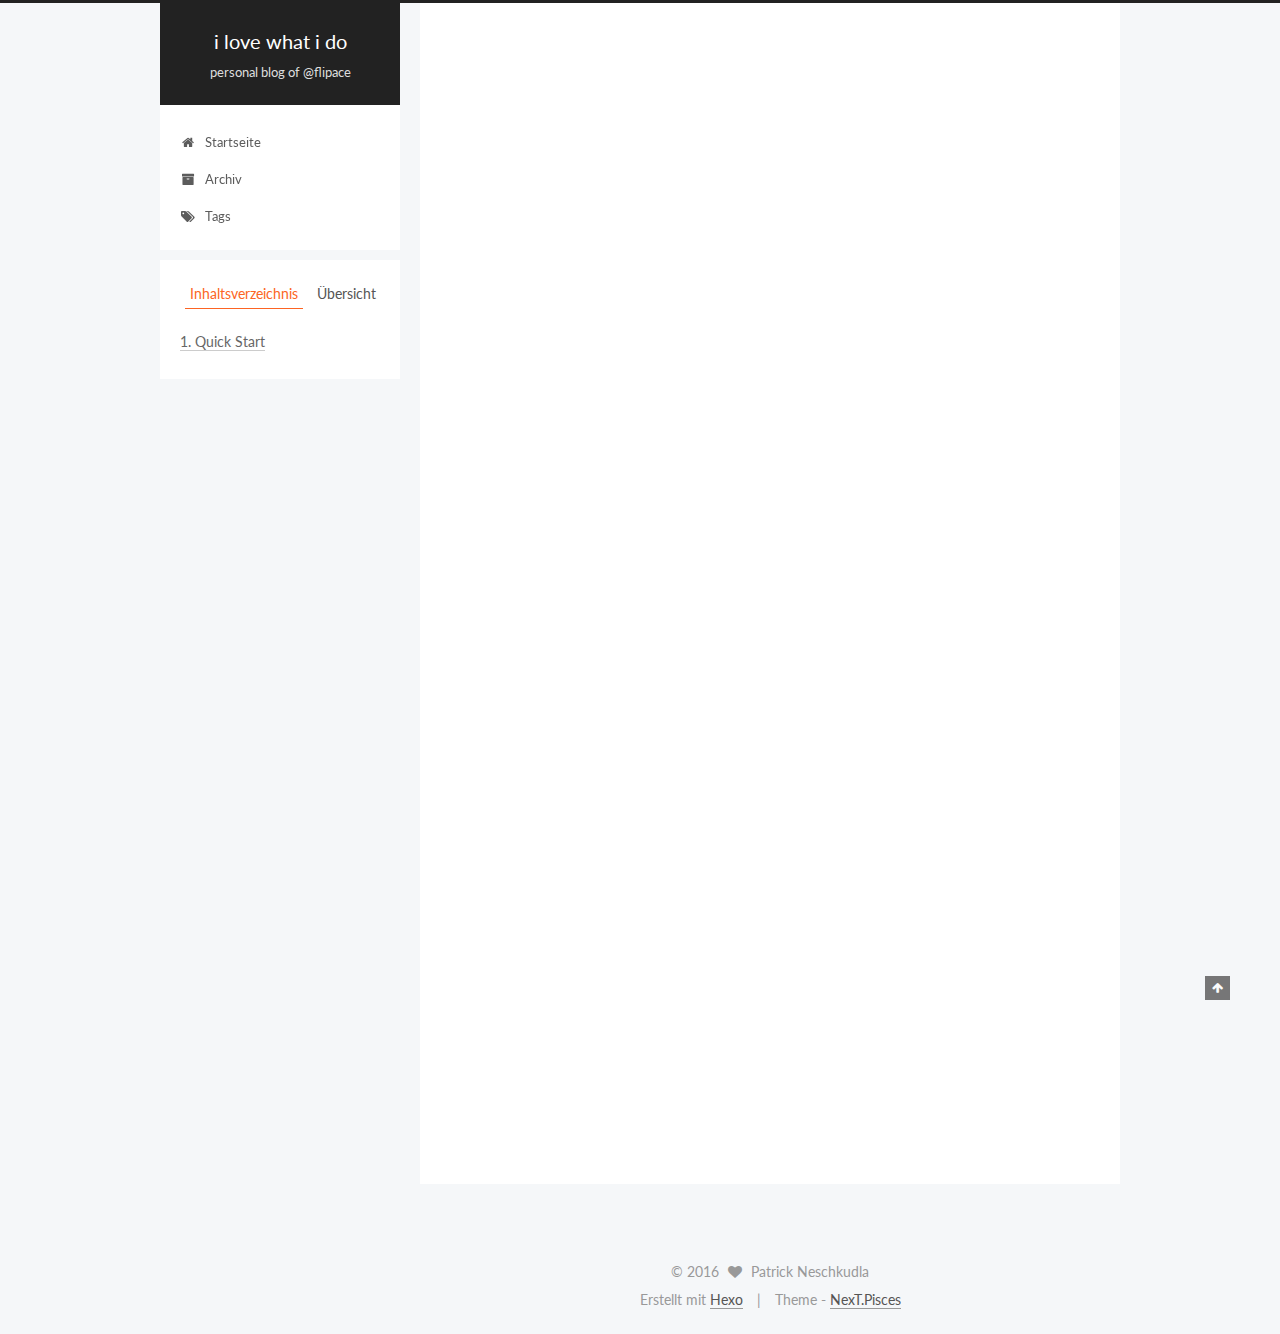
<file: 2016/04/29/hello-world/index.html>
<!doctype html>



  


<html class="theme-next pisces use-motion">
<head>
  <meta charset="UTF-8"/>
<meta http-equiv="X-UA-Compatible" content="IE=edge,chrome=1" />
<meta name="viewport" content="width=device-width, initial-scale=1, maximum-scale=1"/>



<meta http-equiv="Cache-Control" content="no-transform" />
<meta http-equiv="Cache-Control" content="no-siteapp" />












  <link href="/vendors/fancybox/source/jquery.fancybox.css?v=2.1.5" rel="stylesheet" type="text/css"/>




  
  
  
  

  
    
    
  

  

  

  

  

  
    
    
    <link href="//fonts.googleapis.com/css?family=Lato:300,300italic,400,400italic,700,700italic&subset=latin,latin-ext" rel="stylesheet" type="text/css">
  




<link href="/vendors/font-awesome/css/font-awesome.min.css?v=4.4.0" rel="stylesheet" type="text/css" />

<link href="/css/main.css?v=5.0.1" rel="stylesheet" type="text/css" />


  <meta name="keywords" content="flipace, neschkudla, javascript, react vienna, redux" />








  <link rel="shortcut icon" type="image/x-icon" href="/favicon.ico?v=5.0.1" />






<meta name="description" content="Welcome to Hexo! This is your very first post. Check documentation for more info. If you get any problems when using Hexo, you can find the answer in troubleshooting or you can ask me on GitHub.
Quick">
<meta property="og:type" content="article">
<meta property="og:title" content="Hello World">
<meta property="og:url" content="http://yoursite.com/2016/04/29/hello-world/index.html">
<meta property="og:site_name" content="i love what i do">
<meta property="og:description" content="Welcome to Hexo! This is your very first post. Check documentation for more info. If you get any problems when using Hexo, you can find the answer in troubleshooting or you can ask me on GitHub.
Quick">
<meta property="og:updated_time" content="2016-04-28T22:38:01.000Z">
<meta name="twitter:card" content="summary">
<meta name="twitter:title" content="Hello World">
<meta name="twitter:description" content="Welcome to Hexo! This is your very first post. Check documentation for more info. If you get any problems when using Hexo, you can find the answer in troubleshooting or you can ask me on GitHub.
Quick">



<script type="text/javascript" id="hexo.configuration">
  var NexT = window.NexT || {};
  var CONFIG = {
    scheme: 'Pisces',
    sidebar: {"position":"left","display":"post"},
    fancybox: true,
    motion: true,
    duoshuo: {
      userId: 0,
      author: 'Author'
    }
  };
</script>

  <title> Hello World | i love what i do </title>
</head>

<body itemscope itemtype="http://schema.org/WebPage" lang="">

  










  
  
    
  

  <div class="container one-collumn sidebar-position-left page-post-detail ">
    <div class="headband"></div>

    <header id="header" class="header" itemscope itemtype="http://schema.org/WPHeader">
      <div class="header-inner"><div class="site-meta ">
  

  <div class="custom-logo-site-title">
    <a href="/"  class="brand" rel="start">
      <span class="logo-line-before"><i></i></span>
      <span class="site-title">i love what i do</span>
      <span class="logo-line-after"><i></i></span>
    </a>
  </div>
  <p class="site-subtitle">personal blog of @flipace</p>
</div>

<div class="site-nav-toggle">
  <button>
    <span class="btn-bar"></span>
    <span class="btn-bar"></span>
    <span class="btn-bar"></span>
  </button>
</div>

<nav class="site-nav">
  

  
    <ul id="menu" class="menu">
      
        
        <li class="menu-item menu-item-home">
          <a href="/" rel="section">
            
              <i class="menu-item-icon fa fa-home fa-fw"></i> <br />
            
            Startseite
          </a>
        </li>
      
        
        <li class="menu-item menu-item-archives">
          <a href="/archives" rel="section">
            
              <i class="menu-item-icon fa fa-archive fa-fw"></i> <br />
            
            Archiv
          </a>
        </li>
      
        
        <li class="menu-item menu-item-tags">
          <a href="/tags" rel="section">
            
              <i class="menu-item-icon fa fa-tags fa-fw"></i> <br />
            
            Tags
          </a>
        </li>
      

      
    </ul>
  

  
</nav>

 </div>
    </header>

    <main id="main" class="main">
      <div class="main-inner">
        <div class="content-wrap">
          <div id="content" class="content">
            

  <div id="posts" class="posts-expand">
    

  
  

  
  
  

  <article class="post post-type-normal " itemscope itemtype="http://schema.org/Article">

    
      <header class="post-header">

        
        
          <h1 class="post-title" itemprop="name headline">
            
            
              
                Hello World
              
            
          </h1>
        

        <div class="post-meta">
          <span class="post-time">
            <span class="post-meta-item-icon">
              <i class="fa fa-calendar-o"></i>
            </span>
            <span class="post-meta-item-text">Veröffentlicht am</span>
            <time itemprop="dateCreated" datetime="2016-04-29T00:38:01+02:00" content="2016-04-29">
              2016-04-29
            </time>
          </span>

          

          
            
              <span class="post-comments-count">
                &nbsp; | &nbsp;
                <a href="/2016/04/29/hello-world/#comments" itemprop="discussionUrl">
                  <span class="post-comments-count disqus-comment-count" data-disqus-identifier="2016/04/29/hello-world/" itemprop="commentsCount"></span>
                </a>
              </span>
            
          

          

          
          

          
        </div>
      </header>
    


    <div class="post-body" itemprop="articleBody">

      
      

      
        <p>Welcome to <a href="https://hexo.io/" target="_blank" rel="external">Hexo</a>! This is your very first post. Check <a href="https://hexo.io/docs/" target="_blank" rel="external">documentation</a> for more info. If you get any problems when using Hexo, you can find the answer in <a href="https://hexo.io/docs/troubleshooting.html" target="_blank" rel="external">troubleshooting</a> or you can ask me on <a href="https://github.com/hexojs/hexo/issues" target="_blank" rel="external">GitHub</a>.</p>
<h2 id="Quick-Start"><a href="#Quick-Start" class="headerlink" title="Quick Start"></a>Quick Start</h2><h3 id="Create-a-new-post"><a href="#Create-a-new-post" class="headerlink" title="Create a new post"></a>Create a new post</h3><figure class="highlight bash"><table><tr><td class="gutter"><pre><span class="line">1</span><br></pre></td><td class="code"><pre><span class="line">$ hexo new <span class="string">"My New Post"</span></span><br></pre></td></tr></table></figure>
<p>More info: <a href="https://hexo.io/docs/writing.html" target="_blank" rel="external">Writing</a></p>
<h3 id="Run-server"><a href="#Run-server" class="headerlink" title="Run server"></a>Run server</h3><figure class="highlight bash"><table><tr><td class="gutter"><pre><span class="line">1</span><br></pre></td><td class="code"><pre><span class="line">$ hexo server</span><br></pre></td></tr></table></figure>
<p>More info: <a href="https://hexo.io/docs/server.html" target="_blank" rel="external">Server</a></p>
<h3 id="Generate-static-files"><a href="#Generate-static-files" class="headerlink" title="Generate static files"></a>Generate static files</h3><figure class="highlight bash"><table><tr><td class="gutter"><pre><span class="line">1</span><br></pre></td><td class="code"><pre><span class="line">$ hexo generate</span><br></pre></td></tr></table></figure>
<p>More info: <a href="https://hexo.io/docs/generating.html" target="_blank" rel="external">Generating</a></p>
<h3 id="Deploy-to-remote-sites"><a href="#Deploy-to-remote-sites" class="headerlink" title="Deploy to remote sites"></a>Deploy to remote sites</h3><figure class="highlight bash"><table><tr><td class="gutter"><pre><span class="line">1</span><br></pre></td><td class="code"><pre><span class="line">$ hexo deploy</span><br></pre></td></tr></table></figure>
<p>More info: <a href="https://hexo.io/docs/deployment.html" target="_blank" rel="external">Deployment</a></p>

      
    </div>
    
    <div>
      
        
      
    </div>

    <div>
      
        
      
    </div>

    <footer class="post-footer">
      

      

      
      
    </footer>
  </article>



    <div class="post-spread">
      
    </div>
  </div>


          </div>
          


          
  <div class="comments" id="comments">
    
      <div id="disqus_thread">
        <noscript>
          Please enable JavaScript to view the
          <a href="//disqus.com/?ref_noscript">comments powered by Disqus.</a>
        </noscript>
      </div>
    
  </div>


        </div>
        
          
  
  <div class="sidebar-toggle">
    <div class="sidebar-toggle-line-wrap">
      <span class="sidebar-toggle-line sidebar-toggle-line-first"></span>
      <span class="sidebar-toggle-line sidebar-toggle-line-middle"></span>
      <span class="sidebar-toggle-line sidebar-toggle-line-last"></span>
    </div>
  </div>

  <aside id="sidebar" class="sidebar">
    <div class="sidebar-inner">

      

      
        <ul class="sidebar-nav motion-element">
          <li class="sidebar-nav-toc sidebar-nav-active" data-target="post-toc-wrap" >
            Inhaltsverzeichnis
          </li>
          <li class="sidebar-nav-overview" data-target="site-overview">
            Übersicht
          </li>
        </ul>
      

      <section class="site-overview sidebar-panel ">
        <div class="site-author motion-element" itemprop="author" itemscope itemtype="http://schema.org/Person">
          <img class="site-author-image" itemprop="image"
               src="/images/avatar.jpg"
               alt="Patrick Neschkudla" />
          <p class="site-author-name" itemprop="name">Patrick Neschkudla</p>
          <p class="site-description motion-element" itemprop="description"></p>
        </div>
        <nav class="site-state motion-element">
          <div class="site-state-item site-state-posts">
            <a href="/archives">
              <span class="site-state-item-count">1</span>
              <span class="site-state-item-name">Artikel</span>
            </a>
          </div>

          

          

        </nav>

        

        <div class="links-of-author motion-element">
          
            
              <span class="links-of-author-item">
                <a href="https://github.com/flipace" target="_blank" title="GitHub">
                  
                    <i class="fa fa-github"></i>
                  
                  GitHub
                </a>
              </span>
            
              <span class="links-of-author-item">
                <a href="https://twitter.com/flipace" target="_blank" title="Twitter">
                  
                    <i class="fa fa-twitter"></i>
                  
                  Twitter
                </a>
              </span>
            
          
        </div>

        
        

        
        

      </section>

      
        <section class="post-toc-wrap motion-element sidebar-panel sidebar-panel-active">
          <div class="post-toc">
            
              
            
            
              <div class="post-toc-content"><ol class="nav"><li class="nav-item nav-level-2"><a class="nav-link" href="#Quick-Start"><span class="nav-number">1.</span> <span class="nav-text">Quick Start</span></a><ol class="nav-child"><li class="nav-item nav-level-3"><a class="nav-link" href="#Create-a-new-post"><span class="nav-number">1.1.</span> <span class="nav-text">Create a new post</span></a></li><li class="nav-item nav-level-3"><a class="nav-link" href="#Run-server"><span class="nav-number">1.2.</span> <span class="nav-text">Run server</span></a></li><li class="nav-item nav-level-3"><a class="nav-link" href="#Generate-static-files"><span class="nav-number">1.3.</span> <span class="nav-text">Generate static files</span></a></li><li class="nav-item nav-level-3"><a class="nav-link" href="#Deploy-to-remote-sites"><span class="nav-number">1.4.</span> <span class="nav-text">Deploy to remote sites</span></a></li></ol></li></ol></div>
            
          </div>
        </section>
      

    </div>
  </aside>


        
      </div>
    </main>

    <footer id="footer" class="footer">
      <div class="footer-inner">
        <div class="copyright" >
  
  &copy; 
  <span itemprop="copyrightYear">2016</span>
  <span class="with-love">
    <i class="fa fa-heart"></i>
  </span>
  <span class="author" itemprop="copyrightHolder">Patrick Neschkudla</span>
</div>

<div class="powered-by">
  Erstellt mit  <a class="theme-link" href="http://hexo.io">Hexo</a>
</div>

<div class="theme-info">
  Theme -
  <a class="theme-link" href="https://github.com/iissnan/hexo-theme-next">
    NexT.Pisces
  </a>
</div>

        

        
      </div>
    </footer>

    <div class="back-to-top">
      <i class="fa fa-arrow-up"></i>
    </div>
  </div>

  

<script type="text/javascript">
  if (Object.prototype.toString.call(window.Promise) !== '[object Function]') {
    window.Promise = null;
  }
</script>









  



  
  <script type="text/javascript" src="/vendors/jquery/index.js?v=2.1.3"></script>

  
  <script type="text/javascript" src="/vendors/fastclick/lib/fastclick.min.js?v=1.0.6"></script>

  
  <script type="text/javascript" src="/vendors/jquery_lazyload/jquery.lazyload.js?v=1.9.7"></script>

  
  <script type="text/javascript" src="/vendors/velocity/velocity.min.js?v=1.2.1"></script>

  
  <script type="text/javascript" src="/vendors/velocity/velocity.ui.min.js?v=1.2.1"></script>

  
  <script type="text/javascript" src="/vendors/fancybox/source/jquery.fancybox.pack.js?v=2.1.5"></script>


  


  <script type="text/javascript" src="/js/src/utils.js?v=5.0.1"></script>

  <script type="text/javascript" src="/js/src/motion.js?v=5.0.1"></script>



  
  


  <script type="text/javascript" src="/js/src/affix.js?v=5.0.1"></script>

  <script type="text/javascript" src="/js/src/schemes/pisces.js?v=5.0.1"></script>



  
  <script type="text/javascript" src="/js/src/scrollspy.js?v=5.0.1"></script>
<script type="text/javascript" src="/js/src/post-details.js?v=5.0.1"></script>



  


  <script type="text/javascript" src="/js/src/bootstrap.js?v=5.0.1"></script>



  



  

    <script type="text/javascript">
      var disqus_shortname = 'flipace';
      var disqus_identifier = '2016/04/29/hello-world/';
      var disqus_title = 'Hello World';
      var disqus_url = 'http://yoursite.com/2016/04/29/hello-world/';

      function run_disqus_script(disqus_script){
        var dsq = document.createElement('script');
        dsq.type = 'text/javascript';
        dsq.async = true;
        dsq.src = '//' + disqus_shortname + '.disqus.com/' + disqus_script;
        (document.getElementsByTagName('head')[0] || document.getElementsByTagName('body')[0]).appendChild(dsq);
      }

      run_disqus_script('count.js');
      
        run_disqus_script('embed.js');
      
    </script>
  



  
  
  

  

  

</body>
</html>
</file>
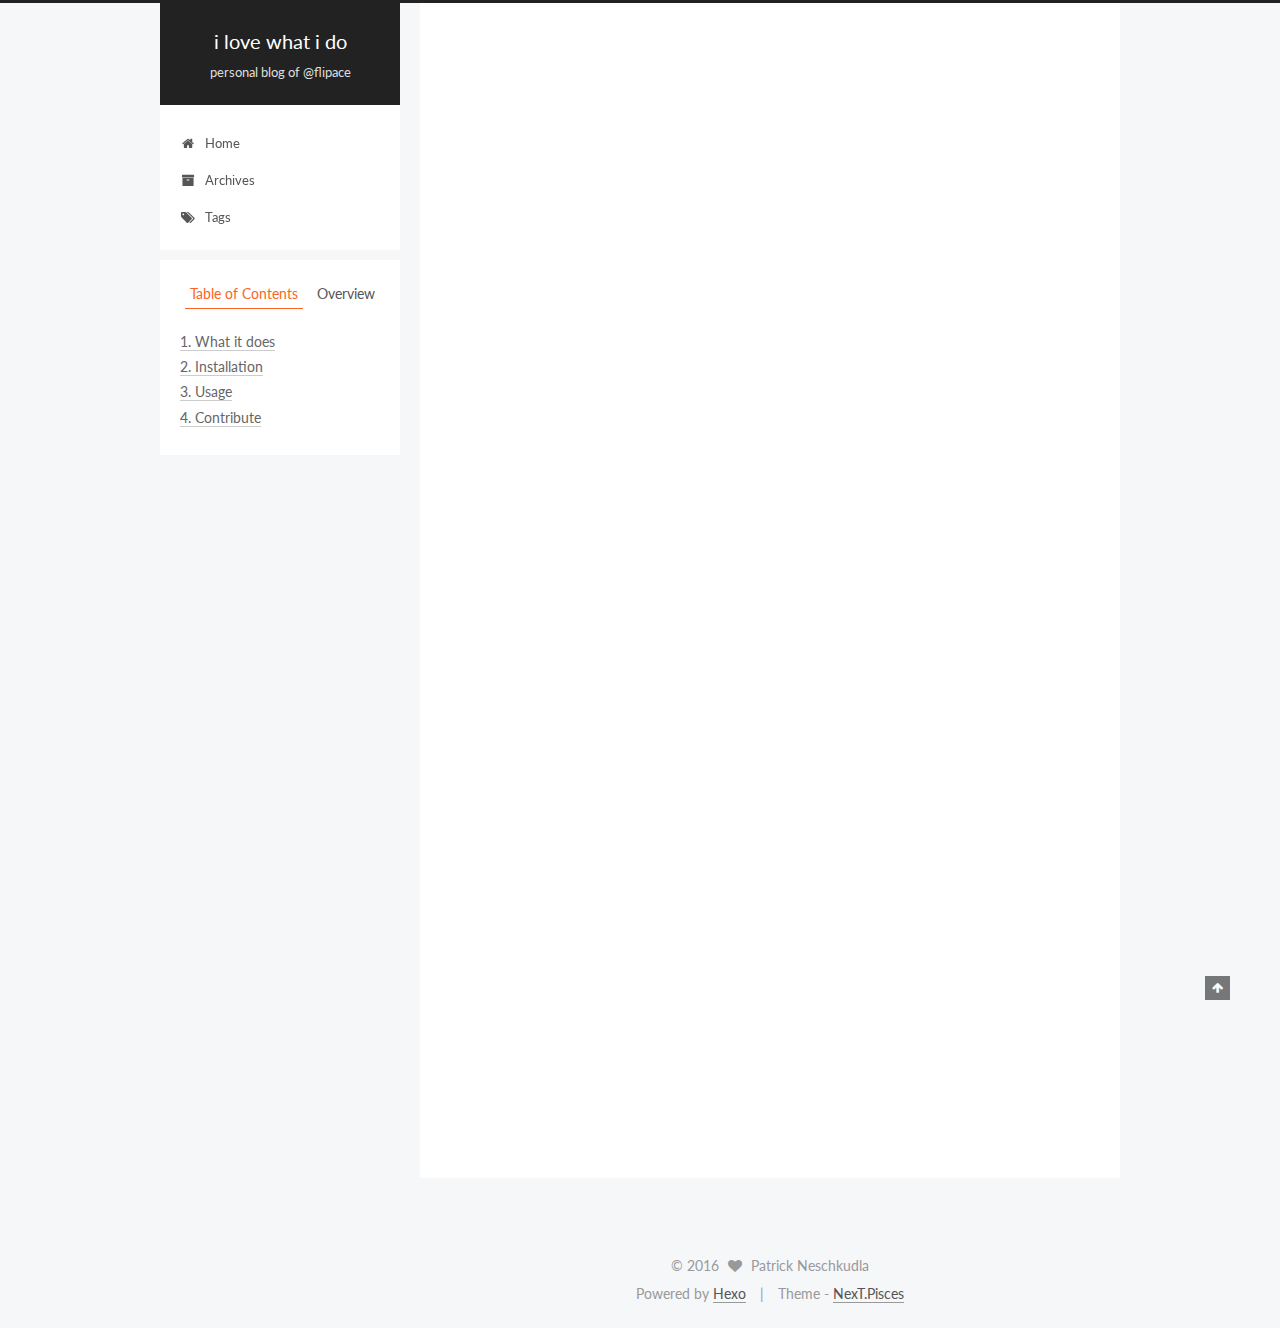
<file: 2016/04/29/Introducing-whoport/index.html>
<!doctype html>



  


<html class="theme-next pisces use-motion">
<head>
  <meta charset="UTF-8"/>
<meta http-equiv="X-UA-Compatible" content="IE=edge,chrome=1" />
<meta name="viewport" content="width=device-width, initial-scale=1, maximum-scale=1"/>



<meta http-equiv="Cache-Control" content="no-transform" />
<meta http-equiv="Cache-Control" content="no-siteapp" />












  <link href="/vendors/fancybox/source/jquery.fancybox.css?v=2.1.5" rel="stylesheet" type="text/css"/>




  
  
  
  

  
    
    
  

  

  

  

  

  
    
    
    <link href="//fonts.googleapis.com/css?family=Lato:300,300italic,400,400italic,700,700italic&subset=latin,latin-ext" rel="stylesheet" type="text/css">
  




<link href="/vendors/font-awesome/css/font-awesome.min.css?v=4.4.0" rel="stylesheet" type="text/css" />

<link href="/css/main.css?v=5.0.1" rel="stylesheet" type="text/css" />


  <meta name="keywords" content="npm,javascript,whoport,command line,utility," />








  <link rel="shortcut icon" type="image/x-icon" href="/favicon.ico?v=5.0.1" />






<meta name="description" content="When developing web applications you start and kill various services which listen to some ports from time to time.
Sometimes you end up with some port which is used by some process and you don’t know">
<meta property="og:type" content="article">
<meta property="og:title" content="Introducing "whoport"">
<meta property="og:url" content="http://neschkudla.at/2016/04/29/Introducing-whoport/index.html">
<meta property="og:site_name" content="i love what i do">
<meta property="og:description" content="When developing web applications you start and kill various services which listen to some ports from time to time.
Sometimes you end up with some port which is used by some process and you don’t know">
<meta property="og:updated_time" content="2016-04-28T23:59:15.000Z">
<meta name="twitter:card" content="summary">
<meta name="twitter:title" content="Introducing "whoport"">
<meta name="twitter:description" content="When developing web applications you start and kill various services which listen to some ports from time to time.
Sometimes you end up with some port which is used by some process and you don’t know">



<script type="text/javascript" id="hexo.configuration">
  var NexT = window.NexT || {};
  var CONFIG = {
    scheme: 'Pisces',
    sidebar: {"position":"left","display":"post"},
    fancybox: true,
    motion: true,
    duoshuo: {
      userId: 0,
      author: 'Author'
    }
  };
</script>

  <title> Introducing "whoport" | i love what i do </title>
</head>

<body itemscope itemtype="http://schema.org/WebPage" lang="en">

  










  
  
    
  

  <div class="container one-collumn sidebar-position-left page-post-detail ">
    <div class="headband"></div>

    <header id="header" class="header" itemscope itemtype="http://schema.org/WPHeader">
      <div class="header-inner"><div class="site-meta ">
  

  <div class="custom-logo-site-title">
    <a href="/"  class="brand" rel="start">
      <span class="logo-line-before"><i></i></span>
      <span class="site-title">i love what i do</span>
      <span class="logo-line-after"><i></i></span>
    </a>
  </div>
  <p class="site-subtitle">personal blog of @flipace</p>
</div>

<div class="site-nav-toggle">
  <button>
    <span class="btn-bar"></span>
    <span class="btn-bar"></span>
    <span class="btn-bar"></span>
  </button>
</div>

<nav class="site-nav">
  

  
    <ul id="menu" class="menu">
      
        
        <li class="menu-item menu-item-home">
          <a href="/" rel="section">
            
              <i class="menu-item-icon fa fa-home fa-fw"></i> <br />
            
            Home
          </a>
        </li>
      
        
        <li class="menu-item menu-item-archives">
          <a href="/archives" rel="section">
            
              <i class="menu-item-icon fa fa-archive fa-fw"></i> <br />
            
            Archives
          </a>
        </li>
      
        
        <li class="menu-item menu-item-tags">
          <a href="/tags" rel="section">
            
              <i class="menu-item-icon fa fa-tags fa-fw"></i> <br />
            
            Tags
          </a>
        </li>
      

      
    </ul>
  

  
</nav>

 </div>
    </header>

    <main id="main" class="main">
      <div class="main-inner">
        <div class="content-wrap">
          <div id="content" class="content">
            

  <div id="posts" class="posts-expand">
    

  
  

  
  
  

  <article class="post post-type-normal " itemscope itemtype="http://schema.org/Article">

    
      <header class="post-header">

        
        
          <h1 class="post-title" itemprop="name headline">
            
            
              
                Introducing "whoport"
              
            
          </h1>
        

        <div class="post-meta">
          <span class="post-time">
            <span class="post-meta-item-icon">
              <i class="fa fa-calendar-o"></i>
            </span>
            <span class="post-meta-item-text">Posted on</span>
            <time itemprop="dateCreated" datetime="2016-04-29T01:38:16+02:00" content="2016-04-29">
              2016-04-29
            </time>
          </span>

          
            <span class="post-category" >
              &nbsp; | &nbsp;
              <span class="post-meta-item-icon">
                <i class="fa fa-folder-o"></i>
              </span>
              <span class="post-meta-item-text">In</span>
              
                <span itemprop="about" itemscope itemtype="https://schema.org/Thing">
                  <a href="/categories/open-source/" itemprop="url" rel="index">
                    <span itemprop="name">open source</span>
                  </a>
                </span>

                
                

              
            </span>
          

          
            
              <span class="post-comments-count">
                &nbsp; | &nbsp;
                <a href="/2016/04/29/Introducing-whoport/#comments" itemprop="discussionUrl">
                  <span class="post-comments-count disqus-comment-count" data-disqus-identifier="2016/04/29/Introducing-whoport/" itemprop="commentsCount"></span>
                </a>
              </span>
            
          

          

          
          

          
        </div>
      </header>
    


    <div class="post-body" itemprop="articleBody">

      
      

      
        <p>When developing web applications you <em>start and kill various services which listen to some ports from time to time</em>.</p>
<p>Sometimes you end up with some port which is <em>used by some process and you don’t know which one and would just like to kill it</em> in order to get on with your work.</p>
<p>For this, I have built <strong>whoport</strong>.</p>
<h2 id="What-it-does"><a href="#What-it-does" class="headerlink" title="What it does"></a>What it does</h2><p><strong>whoport</strong> is a simple command line utility which can be used to determine process ID(s) which listen to a given port number.<br>And you can even kill the process(es) with the command in one go.</p>
<p>It’s tested on Windows, OSX and various Linux distributions.</p>
<h2 id="Installation"><a href="#Installation" class="headerlink" title="Installation"></a>Installation</h2><figure class="highlight bash"><table><tr><td class="gutter"><pre><span class="line">1</span><br></pre></td><td class="code"><pre><span class="line">$ npm i -g whoport</span><br></pre></td></tr></table></figure>
<h2 id="Usage"><a href="#Usage" class="headerlink" title="Usage"></a>Usage</h2><figure class="highlight bash"><table><tr><td class="gutter"><pre><span class="line">1</span><br><span class="line">2</span><br></pre></td><td class="code"><pre><span class="line">$ whoport 80 <span class="comment"># will output process ids listening on port 80 and asks if you want to kill them</span></span><br><span class="line">$ whoport 80 -k <span class="comment"># kills processes which listen on port 80</span></span><br></pre></td></tr></table></figure>
<h2 id="Contribute"><a href="#Contribute" class="headerlink" title="Contribute"></a>Contribute</h2><p>If you want to contribute or report some issues, head over to the <a href="https://github.com/flipace/whoport" target="_blank" rel="external">GitHub Repository</a>!</p>

      
    </div>
    
    <div>
      
        
      
    </div>

    <div>
      
        
      
    </div>

    <footer class="post-footer">
      
        <div class="post-tags">
          
            <a href="/tags/npm/" rel="tag">#npm</a>
          
            <a href="/tags/javascript/" rel="tag">#javascript</a>
          
            <a href="/tags/whoport/" rel="tag">#whoport</a>
          
            <a href="/tags/command-line/" rel="tag">#command line</a>
          
            <a href="/tags/utility/" rel="tag">#utility</a>
          
        </div>
      

      

      
      
    </footer>
  </article>



    <div class="post-spread">
      
    </div>
  </div>


          </div>
          


          
  <div class="comments" id="comments">
    
      <div id="disqus_thread">
        <noscript>
          Please enable JavaScript to view the
          <a href="//disqus.com/?ref_noscript">comments powered by Disqus.</a>
        </noscript>
      </div>
    
  </div>


        </div>
        
          
  
  <div class="sidebar-toggle">
    <div class="sidebar-toggle-line-wrap">
      <span class="sidebar-toggle-line sidebar-toggle-line-first"></span>
      <span class="sidebar-toggle-line sidebar-toggle-line-middle"></span>
      <span class="sidebar-toggle-line sidebar-toggle-line-last"></span>
    </div>
  </div>

  <aside id="sidebar" class="sidebar">
    <div class="sidebar-inner">

      

      
        <ul class="sidebar-nav motion-element">
          <li class="sidebar-nav-toc sidebar-nav-active" data-target="post-toc-wrap" >
            Table of Contents
          </li>
          <li class="sidebar-nav-overview" data-target="site-overview">
            Overview
          </li>
        </ul>
      

      <section class="site-overview sidebar-panel ">
        <div class="site-author motion-element" itemprop="author" itemscope itemtype="http://schema.org/Person">
          <img class="site-author-image" itemprop="image"
               src="/images/avatar.jpg"
               alt="Patrick Neschkudla" />
          <p class="site-author-name" itemprop="name">Patrick Neschkudla</p>
          <p class="site-description motion-element" itemprop="description"></p>
        </div>
        <nav class="site-state motion-element">
          <div class="site-state-item site-state-posts">
            <a href="/archives">
              <span class="site-state-item-count">1</span>
              <span class="site-state-item-name">posts</span>
            </a>
          </div>

          
            <div class="site-state-item site-state-categories">
              
                <span class="site-state-item-count">1</span>
                <span class="site-state-item-name">categories</span>
              
            </div>
          

          
            <div class="site-state-item site-state-tags">
              <a href="/tags">
                <span class="site-state-item-count">5</span>
                <span class="site-state-item-name">tags</span>
              </a>
            </div>
          

        </nav>

        

        <div class="links-of-author motion-element">
          
            
              <span class="links-of-author-item">
                <a href="https://github.com/flipace" target="_blank" title="GitHub">
                  
                    <i class="fa fa-github"></i>
                  
                  GitHub
                </a>
              </span>
            
              <span class="links-of-author-item">
                <a href="https://twitter.com/flipace" target="_blank" title="Twitter">
                  
                    <i class="fa fa-twitter"></i>
                  
                  Twitter
                </a>
              </span>
            
          
        </div>

        
        

        
        

      </section>

      
        <section class="post-toc-wrap motion-element sidebar-panel sidebar-panel-active">
          <div class="post-toc">
            
              
            
            
              <div class="post-toc-content"><ol class="nav"><li class="nav-item nav-level-2"><a class="nav-link" href="#What-it-does"><span class="nav-number">1.</span> <span class="nav-text">What it does</span></a></li><li class="nav-item nav-level-2"><a class="nav-link" href="#Installation"><span class="nav-number">2.</span> <span class="nav-text">Installation</span></a></li><li class="nav-item nav-level-2"><a class="nav-link" href="#Usage"><span class="nav-number">3.</span> <span class="nav-text">Usage</span></a></li><li class="nav-item nav-level-2"><a class="nav-link" href="#Contribute"><span class="nav-number">4.</span> <span class="nav-text">Contribute</span></a></li></ol></div>
            
          </div>
        </section>
      

    </div>
  </aside>


        
      </div>
    </main>

    <footer id="footer" class="footer">
      <div class="footer-inner">
        <div class="copyright" >
  
  &copy; 
  <span itemprop="copyrightYear">2016</span>
  <span class="with-love">
    <i class="fa fa-heart"></i>
  </span>
  <span class="author" itemprop="copyrightHolder">Patrick Neschkudla</span>
</div>

<div class="powered-by">
  Powered by <a class="theme-link" href="http://hexo.io">Hexo</a>
</div>

<div class="theme-info">
  Theme -
  <a class="theme-link" href="https://github.com/iissnan/hexo-theme-next">
    NexT.Pisces
  </a>
</div>

        

        
      </div>
    </footer>

    <div class="back-to-top">
      <i class="fa fa-arrow-up"></i>
    </div>
  </div>

  

<script type="text/javascript">
  if (Object.prototype.toString.call(window.Promise) !== '[object Function]') {
    window.Promise = null;
  }
</script>









  



  
  <script type="text/javascript" src="/vendors/jquery/index.js?v=2.1.3"></script>

  
  <script type="text/javascript" src="/vendors/fastclick/lib/fastclick.min.js?v=1.0.6"></script>

  
  <script type="text/javascript" src="/vendors/jquery_lazyload/jquery.lazyload.js?v=1.9.7"></script>

  
  <script type="text/javascript" src="/vendors/velocity/velocity.min.js?v=1.2.1"></script>

  
  <script type="text/javascript" src="/vendors/velocity/velocity.ui.min.js?v=1.2.1"></script>

  
  <script type="text/javascript" src="/vendors/fancybox/source/jquery.fancybox.pack.js?v=2.1.5"></script>


  


  <script type="text/javascript" src="/js/src/utils.js?v=5.0.1"></script>

  <script type="text/javascript" src="/js/src/motion.js?v=5.0.1"></script>



  
  


  <script type="text/javascript" src="/js/src/affix.js?v=5.0.1"></script>

  <script type="text/javascript" src="/js/src/schemes/pisces.js?v=5.0.1"></script>



  
  <script type="text/javascript" src="/js/src/scrollspy.js?v=5.0.1"></script>
<script type="text/javascript" src="/js/src/post-details.js?v=5.0.1"></script>



  


  <script type="text/javascript" src="/js/src/bootstrap.js?v=5.0.1"></script>



  



  

    <script type="text/javascript">
      var disqus_shortname = 'flipace';
      var disqus_identifier = '2016/04/29/Introducing-whoport/';
      var disqus_title = 'Introducing "whoport"';
      var disqus_url = 'http://neschkudla.at/2016/04/29/Introducing-whoport/';

      function run_disqus_script(disqus_script){
        var dsq = document.createElement('script');
        dsq.type = 'text/javascript';
        dsq.async = true;
        dsq.src = '//' + disqus_shortname + '.disqus.com/' + disqus_script;
        (document.getElementsByTagName('head')[0] || document.getElementsByTagName('body')[0]).appendChild(dsq);
      }

      run_disqus_script('count.js');
      
        run_disqus_script('embed.js');
      
    </script>
  



  
  
  

  

  

</body>
</html>
</file>
<file: css/main.css>
/* normalize.css v3.0.2 | MIT License | git.io/normalize */
html {
  font-family: sans-serif; /* 1 */
  -ms-text-size-adjust: 100%; /* 2 */
  -webkit-text-size-adjust: 100%; /* 2 */
}
body {
  margin: 0;
}
article,
aside,
details,
figcaption,
figure,
footer,
header,
hgroup,
main,
menu,
nav,
section,
summary {
  display: block;
}
audio,
canvas,
progress,
video {
  display: inline-block; /* 1 */
  vertical-align: baseline; /* 2 */
}
audio:not([controls]) {
  display: none;
  height: 0;
}
[hidden],
template {
  display: none;
}
a {
  background-color: transparent;
}
a:active,
a:hover {
  outline: 0;
}
abbr[title] {
  border-bottom: 1px dotted;
}
b,
strong {
  font-weight: bold;
}
dfn {
  font-style: italic;
}
h1 {
  font-size: 2em;
  margin: 0.67em 0;
}
mark {
  background: #ff0;
  color: #000;
}
small {
  font-size: 80%;
}
sub,
sup {
  font-size: 75%;
  line-height: 0;
  position: relative;
  vertical-align: baseline;
}
sup {
  top: -0.5em;
}
sub {
  bottom: -0.25em;
}
img {
  border: 0;
}
svg:not(:root) {
  overflow: hidden;
}
figure {
  margin: 1em 40px;
}
hr {
  -moz-box-sizing: content-box;
  box-sizing: content-box;
  height: 0;
}
pre {
  overflow: auto;
}
code,
kbd,
pre,
samp {
  font-family: monospace, monospace;
  font-size: 1em;
}
button,
input,
optgroup,
select,
textarea {
  color: inherit; /* 1 */
  font: inherit; /* 2 */
  margin: 0; /* 3 */
}
button {
  overflow: visible;
}
button,
select {
  text-transform: none;
}
button,
html input[type="button"],
input[type="reset"],
input[type="submit"] {
  -webkit-appearance: button; /* 2 */
  cursor: pointer; /* 3 */
}
button[disabled],
html input[disabled] {
  cursor: default;
}
button::-moz-focus-inner,
input::-moz-focus-inner {
  border: 0;
  padding: 0;
}
input {
  line-height: normal;
}
input[type="checkbox"],
input[type="radio"] {
  box-sizing: border-box; /* 1 */
  padding: 0; /* 2 */
}
input[type="number"]::-webkit-inner-spin-button,
input[type="number"]::-webkit-outer-spin-button {
  height: auto;
}
input[type="search"] {
  -webkit-appearance: textfield; /* 1 */
  -moz-box-sizing: content-box;
  -webkit-box-sizing: content-box; /* 2 */
  box-sizing: content-box;
}
input[type="search"]::-webkit-search-cancel-button,
input[type="search"]::-webkit-search-decoration {
  -webkit-appearance: none;
}
fieldset {
  border: 1px solid #c0c0c0;
  margin: 0 2px;
  padding: 0.35em 0.625em 0.75em;
}
legend {
  border: 0; /* 1 */
  padding: 0; /* 2 */
}
textarea {
  overflow: auto;
}
optgroup {
  font-weight: bold;
}
table {
  border-collapse: collapse;
  border-spacing: 0;
}
td,
th {
  padding: 0;
}
::selection {
  background: #262a30;
  color: #fff;
}
body {
  position: relative;
  font-family: 'Lato', "PingFang SC", "Microsoft YaHei", sans-serif;
  font-size: 14px;
  line-height: 2;
  color: #555;
  background: #fff;
}
@media (max-width: 767px) {
  body {
    padding-right: 0 !important;
  }
}
@media (min-width: 768px) and (max-width: 991px) {
  body {
    padding-right: 0 !important;
  }
}
@media (min-width: 1600px) {
  body {
    font-size: 16px;
  }
}
h1,
h2,
h3,
h4,
h5,
h6 {
  margin: 0;
  padding: 0;
  font-weight: bold;
  line-height: 1.5;
  font-family: 'Lato', "PingFang SC", "Microsoft YaHei", sans-serif;
}
h2,
h3,
h4,
h5,
h6 {
  margin: 20px 0 15px;
}
h1 {
  font-size: 22px;
}
@media (max-width: 767px) {
  h1 {
    font-size: 18px;
  }
}
h2 {
  font-size: 20px;
}
@media (max-width: 767px) {
  h2 {
    font-size: 16px;
  }
}
h3 {
  font-size: 18px;
}
@media (max-width: 767px) {
  h3 {
    font-size: 14px;
  }
}
h4 {
  font-size: 16px;
}
@media (max-width: 767px) {
  h4 {
    font-size: 12px;
  }
}
h5 {
  font-size: 14px;
}
@media (max-width: 767px) {
  h5 {
    font-size: 10px;
  }
}
h6 {
  font-size: 12px;
}
@media (max-width: 767px) {
  h6 {
    font-size: 8px;
  }
}
p {
  margin: 0 0 25px 0;
}
a {
  color: #555;
  text-decoration: none;
  border-bottom: 1px solid #999;
  word-wrap: break-word;
}
a:hover {
  color: #222;
  border-bottom-color: #222;
}
ul {
  list-style: none;
}
blockquote {
  margin: 0;
  padding: 0;
}
img {
  display: block;
  margin: auto;
  max-width: 100%;
  height: auto;
}
hr {
  margin: 40px 0;
  height: 3px;
  border: none;
  background-color: #ddd;
  background-image: repeating-linear-gradient(-45deg, #fff, #fff 4px, transparent 4px, transparent 8px);
}
blockquote {
  padding: 0 15px;
  color: #666;
  border-left: 4px solid #ddd;
}
blockquote cite::before {
  content: "-";
  padding: 0 5px;
}
dt {
  font-weight: 700;
}
dd {
  margin: 0;
  padding: 0;
}
.text-left {
  text-align: left;
}
.text-center {
  text-align: center;
}
.text-right {
  text-align: right;
}
.text-justify {
  text-align: justify;
}
.text-nowrap {
  white-space: nowrap;
}
.text-lowercase {
  text-transform: lowercase;
}
.text-uppercase {
  text-transform: uppercase;
}
.text-capitalize {
  text-transform: capitalize;
}
.center-block {
  display: block;
  margin-left: auto;
  margin-right: auto;
}
.clearfix:before,
.clearfix:after {
  content: " ";
  display: table;
}
.clearfix:after {
  clear: both;
}
.pullquote {
  width: 45%;
}
.pullquote.left {
  float: left;
  margin-left: 5px;
  margin-right: 10px;
}
.pullquote.right {
  float: right;
  margin-left: 10px;
  margin-right: 5px;
}
.highlight table,
.gist table {
  width: auto;
}
.highlight table td,
.gist table td {
  border: none;
}
.highlight a,
.gist a {
  color: #222 !important;
  text-decoration: none !important;
}
.affix.affix.affix {
  position: fixed;
}
.translation {
  margin-top: -20px;
  font-size: 14px;
  color: #999;
}
.scrollbar-measure {
  width: 100px;
  height: 100px;
  overflow: scroll;
  position: absolute;
  top: -9999px;
}
.use-motion .motion-element {
  opacity: 0;
}
#local-search-input {
  padding: 3px;
  border: none;
  text-indent: 14px;
  border-radius: 0;
  width: 140px;
  outline: none;
  border-bottom: 1px solid #999;
  background: inherit;
  opacity: 0.5;
}
#local-search-input:focus {
  opacity: 1;
}
.search-icon {
  position: absolute;
  top: 9px;
}
table {
  margin: 20px 0;
  width: 100%;
  border-collapse: collapse;
  border-spacing: 0;
  border: 1px solid #ddd;
  font-size: 14px;
  table-layout: fixed;
  word-wrap: break-all;
}
table>tbody>tr:nth-of-type(odd) {
  background-color: #f9f9f9;
}
table>tbody>tr:hover {
  background-color: #f5f5f5;
}
caption,
th,
td {
  padding: 8px;
  text-align: left;
  vertical-align: middle;
  font-weight: normal;
}
th,
td {
  border-bottom: 3px solid #ddd;
  border-right: 1px solid #eee;
}
th {
  padding-bottom: 10px;
  font-weight: 700;
}
td {
  border-bottom-width: 1px;
}
html,
body {
  height: 100%;
}
.container {
  position: relative;
  min-height: 100%;
}
.header-inner {
  margin: 0 auto;
  padding: 100px 0 70px;
  width: 700px;
}
@media (min-width: 1600px) {
  .container .header-inner {
    width: 900px;
  }
}
.main {
  padding-bottom: 150px;
}
.main-inner {
  margin: 0 auto;
  width: 700px;
}
@media (min-width: 1600px) {
  .container .main-inner {
    width: 900px;
  }
}
.footer {
  position: absolute;
  left: 0;
  bottom: 0;
  width: 100%;
  min-height: 50px;
}
.footer-inner {
  box-sizing: border-box;
  margin: 20px auto;
  width: 700px;
}
@media (min-width: 1600px) {
  .container .footer-inner {
    width: 900px;
  }
}
pre,
.highlight {
  overflow: auto;
  margin: 20px 0;
  padding: 15px;
  font-size: 13px;
  color: #4d4d4c;
  background: #f7f7f7;
  line-height: 1.6;
}
pre,
code {
  font-family: consolas, Menlo, "PingFang SC", "Microsoft YaHei", monospace;
}
code {
  padding: 2px 4px;
  word-break: break-all;
  color: #555;
  background: #eee;
  border-radius: 4px;
  font-size: 13px;
}
pre code {
  padding: 0;
  color: #4d4d4c;
  background: none;
  text-shadow: none;
}
.highlight pre {
  border: none;
  margin: 0;
  padding: 1px;
}
.highlight table {
  margin: 0;
  width: auto;
  border: none;
}
.highlight td {
  border: none;
  padding: 0;
}
.highlight figcaption {
  font-size: 0.85em;
  color: #8e908c;
  line-height: 1em;
  margin-bottom: 1em;
}
.highlight figcaption:before,
.highlight figcaption:after {
  content: " ";
  display: table;
}
.highlight figcaption:after {
  clear: both;
}
.highlight figcaption a {
  float: right;
}
.highlight .gutter pre {
  color: #666;
  text-align: right;
  padding-right: 20px;
}
.highlight .line {
  height: 20px;
}
pre .comment {
  color: #8e908c;
}
pre .variable,
pre .attribute,
pre .tag,
pre .regexp,
pre .ruby .constant,
pre .xml .tag .title,
pre .xml .pi,
pre .xml .doctype,
pre .html .doctype,
pre .css .id,
pre .css .class,
pre .css .pseudo {
  color: #c82829;
}
pre .number,
pre .preprocessor,
pre .built_in,
pre .literal,
pre .params,
pre .constant,
pre .command {
  color: #f5871f;
}
pre .ruby .class .title,
pre .css .rules .attribute,
pre .string,
pre .value,
pre .inheritance,
pre .header,
pre .ruby .symbol,
pre .xml .cdata,
pre .special,
pre .number,
pre .formula {
  color: #718c00;
}
pre .title,
pre .css .hexcolor {
  color: #3e999f;
}
pre .function,
pre .python .decorator,
pre .python .title,
pre .ruby .function .title,
pre .ruby .title .keyword,
pre .perl .sub,
pre .javascript .title,
pre .coffeescript .title {
  color: #4271ae;
}
pre .keyword,
pre .javascript .function {
  color: #8959a8;
}
.full-image.full-image.full-image {
  border: none;
  max-width: 100%;
  width: auto;
  margin: 20px auto;
}
@media (min-width: 992px) {
  .full-image.full-image.full-image {
    max-width: none;
    width: 126%;
    margin: 0 -13%;
  }
}
.blockquote-center,
.page-home .post-type-quote blockquote,
.page-post-detail .post-type-quote blockquote {
  position: relative;
  margin: 40px 0;
  padding: 0;
  border-left: none;
  text-align: center;
}
.blockquote-center::before,
.page-home .post-type-quote blockquote::before,
.page-post-detail .post-type-quote blockquote::before,
.blockquote-center::after,
.page-home .post-type-quote blockquote::after,
.page-post-detail .post-type-quote blockquote::after {
  position: absolute;
  content: ' ';
  display: block;
  width: 100%;
  height: 24px;
  opacity: 0.2;
  background-repeat: no-repeat;
  background-position: 0 -6px;
  background-size: 22px 22px;
}
.blockquote-center::before,
.page-home .post-type-quote blockquote::before,
.page-post-detail .post-type-quote blockquote::before {
  top: -20px;
  background-image: url("../images/quote-l.svg");
  border-top: 1px solid #ccc;
}
.blockquote-center::after,
.page-home .post-type-quote blockquote::after,
.page-post-detail .post-type-quote blockquote::after {
  bottom: -20px;
  background-image: url("../images/quote-r.svg");
  border-bottom: 1px solid #ccc;
  background-position: 100% 8px;
}
.blockquote-center p,
.page-home .post-type-quote blockquote p,
.page-post-detail .post-type-quote blockquote p,
.blockquote-center div,
.page-home .post-type-quote blockquote div,
.page-post-detail .post-type-quote blockquote div {
  text-align: center;
}
.post .post-body .group-picture img {
  box-sizing: border-box;
  padding: 0 3px;
  border: none;
}
.post .group-picture-row {
  overflow: hidden;
  margin-top: 6px;
}
.post .group-picture-row:first-child {
  margin-top: 0;
}
.post .group-picture-column {
  float: left;
}
.page-post-detail .post-body .group-picture-column {
  float: none;
  margin-top: 10px;
  width: auto !important;
}
.page-post-detail .post-body .group-picture-column img {
  margin: 0 auto;
}
.page-archive .group-picture-container {
  overflow: hidden;
}
.page-archive .group-picture-row {
  float: left;
}
.page-archive .group-picture-row:first-child {
  margin-top: 6px;
}
.page-archive .group-picture-column {
  max-width: 150px;
  max-height: 150px;
}
.btn {
  display: inline-block;
  padding: 0 20px;
  font-size: 14px;
  color: #fff;
  background: #222;
  border: 2px solid #555;
  text-decoration: none;
  border-radius: 0;
  transition-property: background-color;
  transition-duration: 0.2s;
  transition-timing-function: ease-in-out;
  transition-delay: 0s;
}
.btn:hover,
.post-more-link .btn:hover {
  border-color: #222;
  color: #fff;
  background: #222;
}
.btn-bar {
  display: block;
  width: 22px;
  height: 2px;
  background: #555;
  border-radius: 1px;
}
.btn-bar+.btn-bar {
  margin-top: 4px;
}
.pagination {
  margin: 120px 0 40px;
  text-align: center;
  border-top: 1px solid #eee;
}
.page-number-basic,
.pagination .prev,
.pagination .next,
.pagination .page-number,
.pagination .space {
  display: inline-block;
  position: relative;
  top: -1px;
  margin: 0 10px;
  padding: 0 10px;
  line-height: 30px;
}
@media (max-width: 767px) {
  .page-number-basic,
  .pagination .prev,
  .pagination .next,
  .pagination .page-number,
  .pagination .space {
    margin: 0 5px;
  }
}
.pagination .prev,
.pagination .next,
.pagination .page-number {
  border-bottom: 0;
  border-top: 1px solid #eee;
  transition-property: border-color;
  transition-duration: 0.2s;
  transition-timing-function: ease-in-out;
  transition-delay: 0s;
}
.pagination .prev:hover,
.pagination .next:hover,
.pagination .page-number:hover {
  border-top-color: #222;
}
.pagination .space {
  padding: 0;
  margin: 0;
}
.pagination .prev {
  margin-left: 0;
}
.pagination .next {
  margin-right: 0;
}
.pagination .page-number.current {
  color: #fff;
  background: #ccc;
  border-top-color: #ccc;
}
@media (max-width: 767px) {
  .pagination {
    border-top: none;
  }
  .pagination .prev,
  .pagination .next,
  .pagination .page-number {
    margin-bottom: 10px;
    border-top: 0;
    border-bottom: 1px solid #eee;
  }
  .pagination .prev:hover,
  .pagination .next:hover,
  .pagination .page-number:hover {
    border-bottom-color: #222;
  }
}
.comments {
  margin: 60px 20px 0;
}
.tag-cloud {
  text-align: center;
}
.tag-cloud a {
  display: inline-block;
  margin: 10px;
}
.back-to-top {
  box-sizing: border-box;
  position: fixed;
  bottom: -100px;
  right: 50px;
  z-index: 1050;
  padding: 0 6px;
  width: 25px;
  background: #222;
  font-size: 12px;
  opacity: 0.6;
  color: #fff;
  cursor: pointer;
  text-align: center;
  -webkit-transform: translateZ(0);
  transition-property: bottom;
  transition-duration: 0.2s;
  transition-timing-function: ease-in-out;
  transition-delay: 0s;
}
@media (max-width: 767px) {
  .back-to-top {
    display: none;
  }
}
@media (min-width: 768px) and (max-width: 991px) {
  .back-to-top {
    display: none;
  }
}
.back-to-top.back-to-top-on {
  bottom: 40px;
}
.header {
  background: #fff;
}
.header-inner {
  position: relative;
}
.headband {
  height: 3px;
  background: #222;
}
.site-meta {
  margin: 0;
  text-align: center;
}
@media (max-width: 767px) {
  .site-meta {
    text-align: center;
  }
}
.brand {
  position: relative;
  display: inline-block;
  padding: 0 40px;
  color: #fff;
  background: #222;
  border-bottom: none;
}
.brand:hover {
  color: #fff;
}
.logo {
  display: inline-block;
  margin-right: 5px;
  line-height: 36px;
  vertical-align: top;
}
.site-title {
  display: inline-block;
  vertical-align: top;
  line-height: 36px;
  font-size: 20px;
  font-weight: normal;
  font-family: 'Lato', "PingFang SC", "Microsoft YaHei", sans-serif;
}
.site-subtitle {
  margin-top: 10px;
  font-size: 13px;
  color: #ddd;
}
.use-motion .brand {
  opacity: 0;
}
.use-motion .logo,
.use-motion .site-title,
.use-motion .site-subtitle {
  opacity: 0;
  position: relative;
  top: -10px;
}
.site-nav-toggle {
  display: none;
  position: absolute;
  top: 10px;
  left: 10px;
}
@media (max-width: 767px) {
  .site-nav-toggle {
    display: block;
  }
}
.site-nav-toggle button {
  margin-top: 2px;
  padding: 9px 10px;
  background: transparent;
  border: none;
}
@media (max-width: 767px) {
  .site-nav {
    display: none;
    margin: 0 -10px;
    padding: 0 10px;
    clear: both;
    border-top: 1px solid #ddd;
  }
}
@media (min-width: 768px) and (max-width: 991px) {
  .site-nav {
    display: block !important;
  }
}
@media (min-width: 992px) {
  .site-nav {
    display: block !important;
  }
}
.menu {
  margin-top: 20px;
  padding-left: 0;
  text-align: center;
}
.menu .menu-item {
  display: inline-block;
  margin: 0 10px;
}
@media screen and (max-width: 767px) {
  .menu .menu-item {
    margin-top: 10px;
  }
}
.menu .menu-item a {
  display: block;
  font-size: 13px;
  text-transform: capitalize;
  line-height: inherit;
  border-bottom: 1px solid transparent;
  transition-property: border-color;
  transition-duration: 0.2s;
  transition-timing-function: ease-in-out;
  transition-delay: 0s;
}
.menu .menu-item a:hover,
.menu-item-active a {
  border-bottom-color: #222;
}
.menu .menu-item .fa {
  margin-right: 5px;
}
.use-motion .menu-item {
  opacity: 0;
}
.post-body {
  font-family: 'Lato', "PingFang SC", "Microsoft YaHei", sans-serif;
}
@media (max-width: 767px) {
  .post-body {
    word-break: break-word;
  }
}
.post-body .fancybox img {
  display: block !important;
  margin: 0 auto;
  cursor: pointer;
  cursor: zoom-in;
  cursor: -webkit-zoom-in;
}
.post-body .image-caption,
.post-body .figure .caption {
  margin: 10px auto 15px;
  text-align: center;
  font-size: 14px;
  color: #999;
  font-weight: bold;
  line-height: 1;
}
.post-sticky-flag {
  display: inline-block;
  font-size: 16px;
  -ms-transform: rotate(30deg);
  transform: rotate(30deg);
}
.posts-expand {
  padding-top: 40px;
}
@media (max-width: 767px) {
  .posts-expand {
    margin: 0 20px;
  }
  .post-body pre,
  .post-body .highlight {
    padding: 10px;
  }
  .post-body pre .gutter pre,
  .post-body .highlight .gutter pre {
    padding-right: 10px;
  }
}
@media (min-width: 992px) {
  .posts-expand .post-body {
    text-align: justify;
  }
}
.posts-expand .post-body h2,
.posts-expand .post-body h3,
.posts-expand .post-body h4,
.posts-expand .post-body h5,
.posts-expand .post-body h6 {
  padding-top: 10px;
}
.posts-expand .post-body h2 .header-anchor,
.posts-expand .post-body h3 .header-anchor,
.posts-expand .post-body h4 .header-anchor,
.posts-expand .post-body h5 .header-anchor,
.posts-expand .post-body h6 .header-anchor {
  float: right;
  margin-left: 10px;
  color: #ccc;
  border-bottom-style: none;
  visibility: hidden;
}
.posts-expand .post-body h2 .header-anchor:hover,
.posts-expand .post-body h3 .header-anchor:hover,
.posts-expand .post-body h4 .header-anchor:hover,
.posts-expand .post-body h5 .header-anchor:hover,
.posts-expand .post-body h6 .header-anchor:hover {
  color: inherit;
}
.posts-expand .post-body h2:hover .header-anchor,
.posts-expand .post-body h3:hover .header-anchor,
.posts-expand .post-body h4:hover .header-anchor,
.posts-expand .post-body h5:hover .header-anchor,
.posts-expand .post-body h6:hover .header-anchor {
  visibility: visible;
}
.posts-expand .post-body ul li {
  list-style: circle;
}
.posts-expand .post-body img {
  box-sizing: border-box;
  margin: auto;
  padding: 3px;
  border: 1px solid #ddd;
}
.posts-expand .fancybox img {
  margin: 0 auto;
}
@media (max-width: 767px) {
  .posts-collapse {
    margin: 0 20px;
  }
  .posts-collapse .post-title,
  .posts-collapse .post-meta {
    display: block;
    width: auto;
    text-align: left;
  }
}
.posts-collapse {
  position: relative;
  z-index: 1010;
  margin-left: 55px;
}
.posts-collapse::after {
  content: " ";
  position: absolute;
  top: 20px;
  left: 0;
  margin-left: -2px;
  width: 4px;
  height: 100%;
  background: #f5f5f5;
  z-index: -1;
}
@media (max-width: 767px) {
  .posts-collapse {
    margin: 0 20px;
  }
}
.posts-collapse .collection-title {
  position: relative;
  margin: 60px 0;
}
.posts-collapse .collection-title h2 {
  margin-left: 20px;
}
.posts-collapse .collection-title small {
  color: #bbb;
}
.posts-collapse .collection-title::before {
  content: " ";
  position: absolute;
  left: 0;
  top: 50%;
  margin-left: -4px;
  margin-top: -4px;
  width: 8px;
  height: 8px;
  background: #bbb;
  border-radius: 50%;
}
.posts-collapse .post {
  margin: 30px 0;
}
.posts-collapse .post-header {
  position: relative;
  transition-duration: 0.2s;
  transition-timing-function: ease-in-out;
  transition-delay: 0s;
  transition-property: border;
  border-bottom: 1px dashed #ccc;
}
.posts-collapse .post-header::before {
  content: " ";
  position: absolute;
  left: 0;
  top: 12px;
  width: 6px;
  height: 6px;
  margin-left: -4px;
  background: #bbb;
  border-radius: 50%;
  border: 1px solid #fff;
  transition-duration: 0.2s;
  transition-timing-function: ease-in-out;
  transition-delay: 0s;
  transition-property: background;
}
.posts-collapse .post-header:hover {
  border-bottom-color: #666;
}
.posts-collapse .post-header:hover::before {
  background: #222;
}
.posts-collapse .post-meta {
  position: absolute;
  font-size: 12px;
  left: 20px;
  top: 5px;
}
.posts-collapse .post-comments-count {
  display: none;
}
.posts-collapse .post-title {
  margin-left: 60px;
  font-size: 16px;
  font-weight: normal;
  line-height: inherit;
}
.posts-collapse .post-title::after {
  margin-left: 3px;
  opacity: 0.6;
}
.posts-collapse .post-title a {
  color: #666;
  border-bottom: none;
}
.page-home .post-type-quote .post-header,
.page-post-detail .post-type-quote .post-header,
.page-home .post-type-quote .post-tags,
.page-post-detail .post-type-quote .post-tags {
  display: none;
}
.posts-expand .post-title {
  font-size: 26px;
  text-align: center;
  word-break: break-word;
}
@media (max-width: 767px) {
  .posts-expand .post-title {
    font-size: 22px;
  }
}
.posts-expand .post-title-link {
  display: inline-block;
  position: relative;
  color: #555;
  border-bottom: none;
  line-height: 1.2;
  vertical-align: top;
}
.posts-expand .post-title-link::before {
  content: "";
  position: absolute;
  width: 100%;
  height: 2px;
  bottom: 0;
  left: 0;
  background-color: #000;
  visibility: hidden;
  transform: scaleX(0);
  transition-duration: 0.2s;
  transition-timing-function: ease-in-out;
  transition-delay: 0s;
}
.posts-expand .post-title-link:hover::before {
  visibility: visible;
  transform: scaleX(1);
}
.posts-expand .post-title-link .fa {
  font-size: 16px;
}
.posts-expand .post-meta {
  margin: 3px 0 60px 0;
  color: #999;
  font-family: 'Lato', "PingFang SC", "Microsoft YaHei", sans-serif;
  font-size: 12px;
  text-align: center;
}
.posts-expand .post-meta .post-category-list {
  display: inline-block;
  margin: 0;
  padding: 3px;
}
.posts-expand .post-meta .post-category-list-link {
  color: #999;
}
.post-meta-item-icon {
  display: none;
  margin-right: 3px;
}
@media (min-width: 768px) and (max-width: 991px) {
  .post-meta-item-icon {
    display: inline-block;
  }
}
@media (max-width: 767px) {
  .post-meta-item-icon {
    display: inline-block;
  }
}
@media (min-width: 768px) and (max-width: 991px) {
  .post-meta-item-text {
    display: none;
  }
}
@media (max-width: 767px) {
  .post-meta-item-text {
    display: none;
  }
}
@media (max-width: 767px) {
  .posts-expand .post-comments-count {
    display: none;
  }
}
.post-more-link {
  margin-top: 50px;
}
.post-more-link .btn {
  color: #555;
  font-size: 14px;
  background: #fff;
  border-radius: 2px;
  line-height: 2;
}
.posts-expand .post-tags {
  margin-top: 40px;
  text-align: center;
}
.posts-expand .post-tags a {
  display: inline-block;
  margin-right: 10px;
  font-size: 13px;
}
.post-nav {
  overflow: hidden;
  margin-top: 60px;
  padding: 10px;
  white-space: nowrap;
  border-top: 1px solid #eee;
}
.post-nav-item {
  display: inline-block;
  width: 50%;
  white-space: normal;
}
.post-nav-item a {
  position: relative;
  display: inline-block;
  line-height: 25px;
  font-size: 14px;
  color: #555;
  border-bottom: none;
}
.post-nav-item a:hover {
  color: #222;
  border-bottom: none;
}
.post-nav-item a:active {
  top: 2px;
}
.post-nav-item a i {
  font-size: 12px;
}
.post-nav-prev {
  text-align: right;
}
.posts-expand .post-eof {
  display: block;
  margin: 80px auto 60px;
  width: 8%;
  height: 1px;
  background: #ccc;
  text-align: center;
}
.post:last-child .post-eof.post-eof.post-eof {
  display: none;
}
.post-gallery {
  display: table;
  table-layout: fixed;
  width: 100%;
  border-collapse: separate;
}
.post-gallery-row {
  display: table-row;
}
.post-gallery .post-gallery-img {
  display: table-cell;
  text-align: center;
  vertical-align: middle;
  border: none;
}
.post-gallery .post-gallery-img img {
  max-width: 100%;
  max-height: 100%;
  border: none;
}
.fancybox-close,
.fancybox-close:hover {
  border: none;
}
.sidebar {
  position: fixed;
  right: 0;
  top: 0;
  bottom: 0;
  width: 0;
  z-index: 1040;
  box-shadow: inset 0 2px 6px #000;
  background: #222;
  -webkit-transform: translateZ(0);
}
.sidebar a {
  color: #999;
  border-bottom-color: #555;
}
.sidebar a:hover {
  color: #eee;
}
@media (min-width: 768px) and (max-width: 991px) {
  .sidebar {
    display: none !important;
  }
}
@media (max-width: 767px) {
  .sidebar {
    display: none !important;
  }
}
.sidebar-inner {
  position: relative;
  padding: 20px 10px;
  color: #999;
  text-align: center;
}
.sidebar-toggle {
  position: fixed;
  right: 50px;
  bottom: 45px;
  width: 15px;
  height: 15px;
  padding: 5px;
  background: #222;
  line-height: 0;
  z-index: 1050;
  cursor: pointer;
  -webkit-transform: translateZ(0);
}
@media (min-width: 768px) and (max-width: 991px) {
  .sidebar-toggle {
    display: none;
  }
}
@media (max-width: 767px) {
  .sidebar-toggle {
    display: none;
  }
}
.sidebar-toggle-line {
  position: relative;
  display: inline-block;
  vertical-align: top;
  height: 2px;
  width: 100%;
  background: #fff;
  margin-top: 3px;
}
.sidebar-toggle-line:first-child {
  margin-top: 0;
}
.site-author-image {
  display: block;
  margin: 0 auto;
  max-width: 96px;
  height: auto;
  border: 2px solid #333;
  padding: 2px;
}
.site-author-name {
  margin: 5px 0 0;
  color: #222;
}
.site-description {
  margin-top: 5px;
  font-size: 13px;
  color: #999;
}
.site-state {
  overflow: hidden;
  line-height: 1.4;
  white-space: nowrap;
}
.site-state-item {
  display: inline-block;
  padding: 0 15px;
  border-left: 1px solid #ccc;
}
.site-state-item:first-child {
  border-left: none;
}
.site-state-item a {
  border-bottom: none;
}
.site-state-item-count {
  display: block;
  text-align: center;
  color: inherit;
  font-weight: 600;
  font-size: 16px;
}
.site-state-item-name {
  font-size: 13px;
  color: #999;
}
.feed-link {
  margin-top: 20px;
}
.feed-link a {
  display: inline-block;
  padding: 0 15px;
  color: #fc6423;
  border: 1px solid #fc6423;
  border-radius: 4px;
}
.feed-link a i {
  color: #fc6423;
  font-size: 14px;
}
.feed-link a:hover {
  color: #fff;
  background: #fc6423;
}
.feed-link a:hover i {
  color: #fff;
}
.links-of-author {
  margin-top: 20px;
}
.links-of-author a {
  display: inline-block;
  vertical-align: middle;
  margin-right: 10px;
  margin-bottom: 10px;
  border-bottom-color: #555;
  font-size: 13px;
}
.links-of-author a:before {
  display: inline-block;
  vertical-align: middle;
  margin-right: 3px;
  content: " ";
  width: 4px;
  height: 4px;
  border-radius: 50%;
  background: #7fffb3;
}
.links-of-blogroll {
  font-size: 13px;
}
.links-of-blogroll-title {
  margin-top: 20px;
  font-size: 14px;
  font-weight: 600;
}
.links-of-blogroll-list {
  margin: 0;
  padding: 0;
}
.links-of-blogroll-item {
  padding: 2px 10px;
}
.sidebar-nav {
  margin: 0 0 20px;
  padding-left: 0;
}
.sidebar-nav li {
  display: inline-block;
  cursor: pointer;
  border-bottom: 1px solid transparent;
  font-size: 14px;
  color: #555;
}
.sidebar-nav li:hover {
  color: #fc6423;
}
.page-post-detail .sidebar-nav-toc {
  padding: 0 5px;
}
.page-post-detail .sidebar-nav-overview {
  margin-left: 10px;
}
.sidebar-nav .sidebar-nav-active {
  color: #fc6423;
  border-bottom-color: #fc6423;
}
.sidebar-nav .sidebar-nav-active:hover {
  color: #fc6423;
}
.sidebar-panel {
  display: none;
}
.sidebar-panel-active {
  display: block;
}
.post-toc-empty {
  font-size: 14px;
  color: #666;
}
.post-toc-wrap {
  overflow: hidden;
}
.post-toc {
  overflow: auto;
}
.post-toc ol {
  margin: 0;
  padding: 0 2px 5px 10px;
  text-align: left;
  list-style: none;
  font-size: 14px;
}
.post-toc ol > ol {
  padding-left: 0;
}
.post-toc ol a {
  transition-duration: 0.2s;
  transition-timing-function: ease-in-out;
  transition-delay: 0s;
  transition-property: all;
  color: #666;
  border-bottom-color: #ccc;
}
.post-toc ol a:hover {
  color: #000;
  border-bottom-color: #000;
}
.post-toc .nav-item {
  overflow: hidden;
  text-overflow: ellipsis;
  white-space: nowrap;
  line-height: 1.8;
}
.post-toc .nav .nav-child {
  display: none;
}
.post-toc .nav .active > .nav-child {
  display: block;
}
.post-toc .nav .active-current > .nav-child {
  display: block;
}
.post-toc .nav .active-current > .nav-child > .nav-item {
  display: block;
}
.post-toc .nav .active > a {
  color: #fc6423;
  border-bottom-color: #fc6423;
}
.post-toc .nav .active-current > a {
  color: #fc6423;
}
.post-toc .nav .active-current > a:hover {
  color: #fc6423;
}
.footer {
  font-size: 14px;
  color: #999;
}
.footer img {
  border: none;
}
.footer-inner {
  text-align: center;
}
.with-love {
  display: inline-block;
  margin: 0 5px;
}
.powered-by,
.theme-info {
  display: inline-block;
}
.powered-by {
  margin-right: 10px;
}
.powered-by::after {
  content: "|";
  padding-left: 10px;
}
.cc-license {
  margin-top: 10px;
  text-align: center;
}
.cc-license .cc-opacity {
  opacity: 0.7;
  border-bottom: none;
}
.cc-license .cc-opacity:hover {
  opacity: 0.9;
}
.cc-license img {
  display: inline-block;
}
.theme-next #ds-thread #ds-reset {
  color: #555;
}
.theme-next #ds-thread #ds-reset .ds-replybox {
  margin-bottom: 30px;
}
.theme-next #ds-thread #ds-reset .ds-replybox .ds-avatar,
.theme-next #ds-reset .ds-avatar img {
  box-shadow: none;
}
.theme-next #ds-thread #ds-reset .ds-textarea-wrapper {
  border-color: #c7d4e1;
  background: none;
  border-top-right-radius: 3px;
  border-top-left-radius: 3px;
}
.theme-next #ds-thread #ds-reset .ds-textarea-wrapper textarea {
  height: 60px;
}
.theme-next #ds-reset .ds-rounded-top {
  border-radius: 0;
}
.theme-next #ds-thread #ds-reset .ds-post-toolbar {
  box-sizing: border-box;
  border: 1px solid #c7d4e1;
  background: #f6f8fa;
}
.theme-next #ds-thread #ds-reset .ds-post-options {
  height: 40px;
  border: none;
  background: none;
}
.theme-next #ds-thread #ds-reset .ds-toolbar-buttons {
  top: 11px;
}
.theme-next #ds-thread #ds-reset .ds-sync {
  top: 5px;
}
.theme-next #ds-thread #ds-reset .ds-post-button {
  top: 4px;
  right: 5px;
  width: 90px;
  height: 30px;
  border: 1px solid #c5ced7;
  border-radius: 3px;
  background-image: linear-gradient(#fbfbfc, #f5f7f9);
  color: #60676d;
}
.theme-next #ds-thread #ds-reset .ds-post-button:hover {
  background-position: 0 -30px;
  color: #60676d;
}
.theme-next #ds-thread #ds-reset .ds-comments-info {
  padding: 10px 0;
}
.theme-next #ds-thread #ds-reset .ds-sort {
  display: none;
}
.theme-next #ds-thread #ds-reset li.ds-tab a.ds-current {
  border: none;
  background: #f6f8fa;
  color: #60676d;
}
.theme-next #ds-thread #ds-reset li.ds-tab a.ds-current:hover {
  background-color: #e9f0f7;
  color: #60676d;
}
.theme-next #ds-thread #ds-reset li.ds-tab a {
  border-radius: 2px;
  padding: 5px;
}
.theme-next #ds-thread #ds-reset .ds-login-buttons p {
  color: #999;
  line-height: 36px;
}
.theme-next #ds-thread #ds-reset .ds-login-buttons .ds-service-list li {
  height: 28px;
}
.theme-next #ds-thread #ds-reset .ds-service-list a {
  background: none;
  padding: 5px;
  border: 1px solid;
  border-radius: 3px;
  text-align: center;
}
.theme-next #ds-thread #ds-reset .ds-service-list a:hover {
  color: #fff;
  background: #666;
}
.theme-next #ds-thread #ds-reset .ds-service-list .ds-weibo {
  color: #fc9b00;
  border-color: #fc9b00;
}
.theme-next #ds-thread #ds-reset .ds-service-list .ds-weibo:hover {
  background: #fc9b00;
}
.theme-next #ds-thread #ds-reset .ds-service-list .ds-qq {
  color: #60a3ec;
  border-color: #60a3ec;
}
.theme-next #ds-thread #ds-reset .ds-service-list .ds-qq:hover {
  background: #60a3ec;
}
.theme-next #ds-thread #ds-reset .ds-service-list .ds-renren {
  color: #2e7ac4;
  border-color: #2e7ac4;
}
.theme-next #ds-thread #ds-reset .ds-service-list .ds-renren:hover {
  background: #2e7ac4;
}
.theme-next #ds-thread #ds-reset .ds-service-list .ds-douban {
  color: #37994c;
  border-color: #37994c;
}
.theme-next #ds-thread #ds-reset .ds-service-list .ds-douban:hover {
  background: #37994c;
}
.theme-next #ds-thread #ds-reset .ds-service-list .ds-kaixin {
  color: #fef20d;
  border-color: #fef20d;
}
.theme-next #ds-thread #ds-reset .ds-service-list .ds-kaixin:hover {
  background: #fef20d;
}
.theme-next #ds-thread #ds-reset .ds-service-list .ds-netease {
  color: #f00;
  border-color: #f00;
}
.theme-next #ds-thread #ds-reset .ds-service-list .ds-netease:hover {
  background: #f00;
}
.theme-next #ds-thread #ds-reset .ds-service-list .ds-sohu {
  color: #ffcb05;
  border-color: #ffcb05;
}
.theme-next #ds-thread #ds-reset .ds-service-list .ds-sohu:hover {
  background: #ffcb05;
}
.theme-next #ds-thread #ds-reset .ds-service-list .ds-baidu {
  color: #2831e0;
  border-color: #2831e0;
}
.theme-next #ds-thread #ds-reset .ds-service-list .ds-baidu:hover {
  background: #2831e0;
}
.theme-next #ds-thread #ds-reset .ds-service-list .ds-google {
  color: #166bec;
  border-color: #166bec;
}
.theme-next #ds-thread #ds-reset .ds-service-list .ds-google:hover {
  background: #166bec;
}
.theme-next #ds-thread #ds-reset .ds-service-list .ds-weixin {
  color: #00ce0d;
  border-color: #00ce0d;
}
.theme-next #ds-thread #ds-reset .ds-service-list .ds-weixin:hover {
  background: #00ce0d;
}
.theme-next #ds-thread #ds-reset .ds-service-list .ds-more-services {
  border: none;
}
.theme-next #ds-thread #ds-reset .ds-service-list .ds-more-services:hover {
  background: none;
}
.theme-next #ds-reset .duoshuo-ua-admin {
  display: inline-block;
  color: #f00;
}
.theme-next #ds-reset .duoshuo-ua-platform,
.theme-next #ds-reset .duoshuo-ua-browser {
  color: #ccc;
}
.theme-next #ds-reset .duoshuo-ua-platform .fa,
.theme-next #ds-reset .duoshuo-ua-browser .fa {
  display: inline-block;
  margin-right: 3px;
}
.theme-next #ds-reset .duoshuo-ua-separator {
  display: inline-block;
  margin-left: 5px;
}
.theme-next .this_ua {
  background-color: #ccc !important;
  border-radius: 4px;
  padding: 0 5px !important;
  margin: 1px 1px !important;
  border: 1px solid #bbb !important;
  color: #fff;
  display: inline-block !important;
}
.theme-next .this_ua.admin {
  background-color: #d9534f !important;
  border-color: #d9534f !important;
}
.theme-next .this_ua.platform.iOS,
.theme-next .this_ua.platform.Mac,
.theme-next .this_ua.platform.Windows {
  background-color: #39b3d7 !important;
  border-color: #46b8da !important;
}
.theme-next .this_ua.platform.Linux {
  background-color: #3a3a3a !important;
  border-color: #1f1f1f !important;
}
.theme-next .this_ua.platform.Android {
  background-color: #00c47d !important;
  border-color: #01b171 !important;
}
.theme-next .this_ua.browser.Mobile,
.theme-next .this_ua.browser.Chrome {
  background-color: #5cb85c !important;
  border-color: #4cae4c !important;
}
.theme-next .this_ua.browser.Firefox {
  background-color: #f0ad4e !important;
  border-color: #eea236 !important;
}
.theme-next .this_ua.browser.Maxthon,
.theme-next .this_ua.browser.IE {
  background-color: #428bca !important;
  border-color: #357ebd !important;
}
.theme-next .this_ua.browser.baidu,
.theme-next .this_ua.browser.UCBrowser,
.theme-next .this_ua.browser.Opera {
  background-color: #d9534f !important;
  border-color: #d43f3a !important;
}
.theme-next .this_ua.browser.Android,
.theme-next .this_ua.browser.QQBrowser {
  background-color: #78ace9 !important;
  border-color: #4cae4c !important;
}
.post-spread {
  margin-top: 20px;
  text-align: center;
}
.jiathis_style {
  display: inline-block;
}
.jiathis_style a {
  border: none;
}
.post-spread {
  margin-top: 20px;
  text-align: center;
}
.bdshare-slide-button-box a {
  border: none;
}
.bdsharebuttonbox {
  display: inline-block;
}
.bdsharebuttonbox a {
  border: none;
}
ul.search-result-list {
  padding-left: 0px;
  margin: 0px 5px 0px 8px;
}
p.search-result {
  border-bottom: 1px dashed #ccc;
  padding: 5px 0;
}
a.search-result-title {
  font-weight: bold;
}
a.search-result {
  border-bottom: transparent;
  display: block;
  white-space: nowrap;
  overflow: hidden;
  text-overflow: ellipsis;
}
.search-keyword {
  border-bottom: 1px dashed #4088b8;
  font-weight: bold;
}
#local-search-result {
  height: 90%;
  overflow: auto;
}
.popup {
  display: none;
  position: fixed;
  top: 10%;
  left: 50%;
  width: 700px;
  height: 80%;
  margin-left: -350px;
  padding: 3px 0 0 10px;
  background: #fff;
  color: #333;
  z-index: 9999;
  border-radius: 5px;
}
@media (max-width: 767px) {
  .popup {
    padding: 3px;
    top: 0;
    left: 0;
    margin: 0;
    width: 100%;
    height: 100%;
    border-radius: 0px;
  }
}
.popoverlay {
  position: fixed;
  width: 100%;
  height: 100%;
  top: 0px;
  left: 0px;
  z-index: 2080;
  background-color: rgba(0,0,0,0.3);
}
#local-search-input {
  margin-bottom: 10px;
  width: 50%;
}
.popup-btn-close {
  position: absolute;
  top: 6px;
  right: 14px;
  color: #4ebd79;
  font-size: 14px;
  font-weight: bold;
  text-transform: uppercase;
  cursor: pointer;
}
#no-result {
  position: absolute;
  left: 44%;
  top: 42%;
  color: #ccc;
}
.busuanzi-count:before {
  content: " ";
  float: left;
  width: 260px;
  min-height: 25px;
}
@media (min-width: 768px) and (max-width: 991px) {
  .busuanzi-count {
    width: auto;
  }
  .busuanzi-count:before {
    display: none;
  }
}
@media (max-width: 767px) {
  .busuanzi-count {
    width: auto;
  }
  .busuanzi-count:before {
    display: none;
  }
}
.site-uv,
.site-pv,
.page-pv {
  display: inline-block;
}
.site-uv .busuanzi-value,
.site-pv .busuanzi-value,
.page-pv .busuanzi-value {
  margin: 0 5px;
}
.site-uv {
  margin-right: 10px;
}
.site-uv::after {
  content: "|";
  padding-left: 10px;
}
.use-motion .post {
  opacity: 0;
}
.page-archive .archive-page-counter {
  position: relative;
  top: 3px;
  left: 20px;
}
@media (max-width: 767px) {
  .page-archive .archive-page-counter {
    top: 5px;
  }
}
.page-archive .posts-collapse .archive-move-on {
  position: absolute;
  top: 11px;
  left: 0;
  margin-left: -6px;
  width: 10px;
  height: 10px;
  opacity: 0.5;
  background: #555;
  border: 1px solid #fff;
  border-radius: 50%;
}
.category-all-page .category-all-title {
  text-align: center;
}
.category-all-page .category-all {
  margin-top: 20px;
}
.category-all-page .category-list {
  margin: 0;
  padding: 0;
  list-style: none;
}
.category-all-page .category-list-item {
  margin: 5px 10px;
}
.category-all-page .category-list-count {
  color: #bbb;
}
.category-all-page .category-list-count:before {
  display: inline;
  content: " (";
}
.category-all-page .category-list-count:after {
  display: inline;
  content: ") ";
}
.category-all-page .category-list-child {
  padding-left: 10px;
}
.page-post-detail .sidebar-toggle-line {
  background: #fc6423;
}
.page-post-detail .comments {
  overflow: hidden;
}
body {
  background: #f5f7f9;
}
@media (min-width: 992px) {
  .full-image.full-image.full-image {
    max-width: none;
    width: 118%;
    margin: 0 -9%;
  }
}
.header {
  position: relative;
  margin: 0 auto;
  width: 960px;
}
@media (min-width: 768px) and (max-width: 991px) {
  .header {
    width: auto;
  }
}
@media (max-width: 767px) {
  .header {
    width: auto;
  }
}
.header-inner {
  position: absolute;
  top: 0;
  overflow: hidden;
  padding: 0;
  width: 240px;
  background: #fff;
}
@media (min-width: 1600px) {
  .container .header-inner {
    width: 240px;
  }
}
@media (min-width: 768px) and (max-width: 991px) {
  .header-inner {
    position: relative;
    width: auto;
  }
}
@media (max-width: 767px) {
  .header-inner {
    position: relative;
    width: auto;
  }
}
.main:before,
.main:after {
  content: " ";
  display: table;
}
.main:after {
  clear: both;
}
@media (min-width: 768px) and (max-width: 991px) {
  .main {
    padding-bottom: 100px;
  }
}
@media (max-width: 767px) {
  .main {
    padding-bottom: 100px;
  }
}
.container .main-inner {
  width: 960px;
}
@media (min-width: 768px) and (max-width: 991px) {
  .container .main-inner {
    width: auto;
  }
}
@media (max-width: 767px) {
  .container .main-inner {
    width: auto;
  }
}
.content-wrap {
  float: right;
  box-sizing: border-box;
  padding: 40px;
  width: 700px;
  background: #fff;
  min-height: 700px;
}
@media (min-width: 768px) and (max-width: 991px) {
  .content-wrap {
    width: 100%;
    padding: 20px;
  }
}
@media (max-width: 767px) {
  .content-wrap {
    width: 100%;
    padding: 20px;
    min-height: auto;
  }
}
.sidebar {
  position: static;
  float: left;
  margin-top: 300px;
  width: 240px;
  background: #fff;
  box-shadow: none;
}
@media (min-width: 768px) and (max-width: 991px) {
  .sidebar {
    display: none;
  }
}
@media (max-width: 767px) {
  .sidebar {
    display: none;
  }
}
.sidebar-toggle {
  display: none;
}
.footer-inner {
  width: 960px;
}
.footer-inner:before {
  content: " ";
  float: left;
  width: 260px;
  min-height: 50px;
}
@media (min-width: 768px) and (max-width: 991px) {
  .footer-inner {
    width: auto;
  }
  .footer-inner:before {
    display: none;
  }
}
@media (max-width: 767px) {
  .footer-inner {
    width: auto;
  }
  .footer-inner:before {
    display: none;
  }
}
.sidebar-position-right .header-inner {
  right: 0;
}
.sidebar-position-right .content-wrap {
  float: left;
}
.sidebar-position-right .sidebar {
  float: right;
}
.sidebar-position-right .footer-inner:before {
  float: right;
}
.site-meta {
  padding: 20px 0;
  color: #fff;
  background: #222;
}
@media (min-width: 768px) and (max-width: 991px) {
  .site-meta {
    box-shadow: 0 0 16px rgba(0,0,0,0.5);
  }
}
@media (max-width: 767px) {
  .site-meta {
    box-shadow: 0 0 16px rgba(0,0,0,0.5);
  }
}
.brand {
  display: block;
  padding: 0;
  background: none;
}
.brand:hover {
  color: #fff;
}
.site-subtitle {
  margin: 0;
}
.site-search form {
  display: none;
}
.site-nav {
  border-top: none;
}
@media (min-width: 768px) and (max-width: 991px) {
  .site-nav {
    display: none !important;
  }
}
@media (min-width: 768px) and (max-width: 991px) {
  .site-nav-on {
    display: block !important;
  }
}
.menu .menu-item {
  display: block;
  margin: 0;
  list-style: none;
}
.menu .menu-item a {
  position: relative;
  box-sizing: border-box;
  padding: 5px 20px;
  text-align: left;
  line-height: inherit;
  transition-property: background-color;
  transition-duration: 0.2s;
  transition-timing-function: ease-in-out;
  transition-delay: 0s;
}
.menu .menu-item a:hover,
.menu-item-active a {
  background: #f9f9f9;
  border-bottom-color: #fff;
}
.menu .menu-item br {
  display: none;
}
.menu-item-active a:after {
  content: " ";
  position: absolute;
  top: 50%;
  margin-top: -3px;
  right: 15px;
  width: 6px;
  height: 6px;
  border-radius: 50%;
  background-color: #bbb;
}
.btn-bar {
  background-color: #fff;
}
.site-nav-toggle {
  top: 20px;
  left: 20px;
}
@media (min-width: 768px) and (max-width: 991px) {
  .site-nav-toggle {
    display: block;
  }
}
.use-motion .sidebar .motion-element {
  opacity: 1;
}
.sidebar {
  display: none;
  right: auto;
  bottom: auto;
  -webkit-transform: none;
}
.sidebar-inner {
  box-sizing: border-box;
  width: 240px;
  color: #555;
  background: #fff;
}
.sidebar-inner.affix {
  position: fixed;
  top: 0;
}
.site-overview {
  margin: 0 2px;
  text-align: left;
}
.site-author:before,
.site-author:after {
  content: " ";
  display: table;
}
.site-author:after {
  clear: both;
}
.site-author-image {
  float: left;
  margin-right: 10px;
  max-width: 64px;
  border-width: 1px;
  border-color: #eee;
}
.site-author-name {
  margin: 0;
  font-weight: 600;
}
.site-description {
  margin-top: 0;
  line-height: 1.6;
}
.sidebar a {
  color: #555;
}
.sidebar a:hover {
  color: #222;
}
.links-of-author-item a:before {
  display: none;
}
.links-of-author-item a {
  border-bottom: none;
  text-decoration: underline;
}
.site-state {
  text-align: center;
}
.feed-link {
  border-top: 1px dotted #ccc;
  border-bottom: 1px dotted #ccc;
  text-align: center;
}
.feed-link a {
  display: block;
  color: #fc6423;
  border: none;
}
.feed-link a:hover {
  background: none;
  color: #e34603;
}
.feed-link a:hover i {
  color: #e34603;
}
.links-of-author:before,
.links-of-author:after {
  content: " ";
  display: table;
}
.links-of-author:after {
  clear: both;
}
.links-of-author-item {
  float: left;
  margin: 5px 0 0;
  width: 50%;
}
.links-of-author-item a {
  box-sizing: border-box;
  display: inline-block;
  margin-right: 0;
  margin-bottom: 0;
  padding: 0 5px;
  overflow: hidden;
  white-space: nowrap;
  text-overflow: ellipsis;
}
.links-of-author-item a {
  display: block;
  text-decoration: none;
}
.links-of-author-item a:hover {
  border-radius: 4px;
  background: #eee;
}
.links-of-author-item .fa {
  margin-right: 2px;
  font-size: 16px;
}
.links-of-author-item .fa-globe {
  font-size: 15px;
}
.links-of-blogroll {
  margin-top: 20px;
  padding: 3px 0 0;
  border-top: 1px dotted #ccc;
}
.links-of-blogroll-title {
  margin-top: 0;
}
.links-of-blogroll-item {
  padding: 0;
}
.links-of-blogroll-inline:before,
.links-of-blogroll-inline:after {
  content: " ";
  display: table;
}
.links-of-blogroll-inline:after {
  clear: both;
}
.links-of-blogroll-inline .links-of-blogroll-item {
  float: left;
  margin: 5px 0 0;
  width: 50%;
}
.links-of-blogroll-inline .links-of-blogroll-item a {
  box-sizing: border-box;
  display: inline-block;
  margin-right: 0;
  margin-bottom: 0;
  padding: 0 5px;
  overflow: hidden;
  white-space: nowrap;
  text-overflow: ellipsis;
}
@media (max-width: 767px) {
  .post-body {
    text-align: justify;
  }
}
</file>
